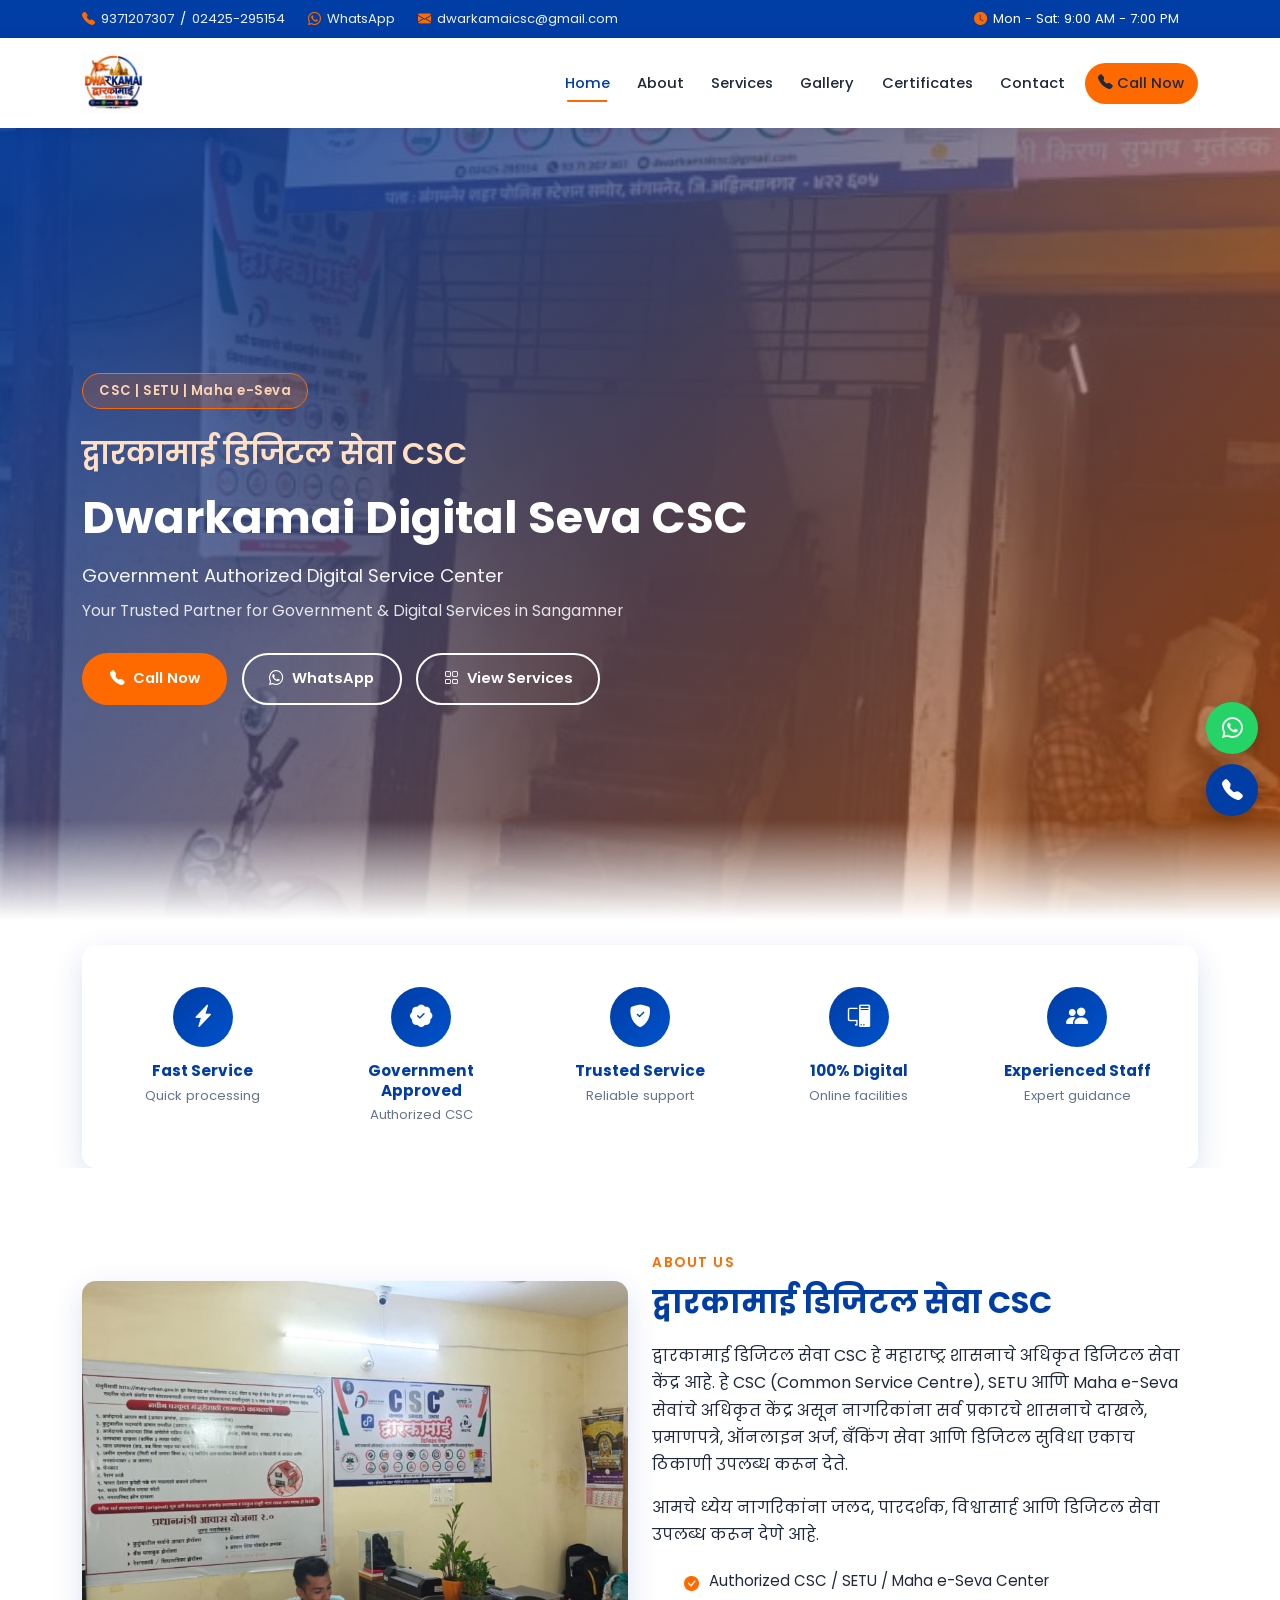
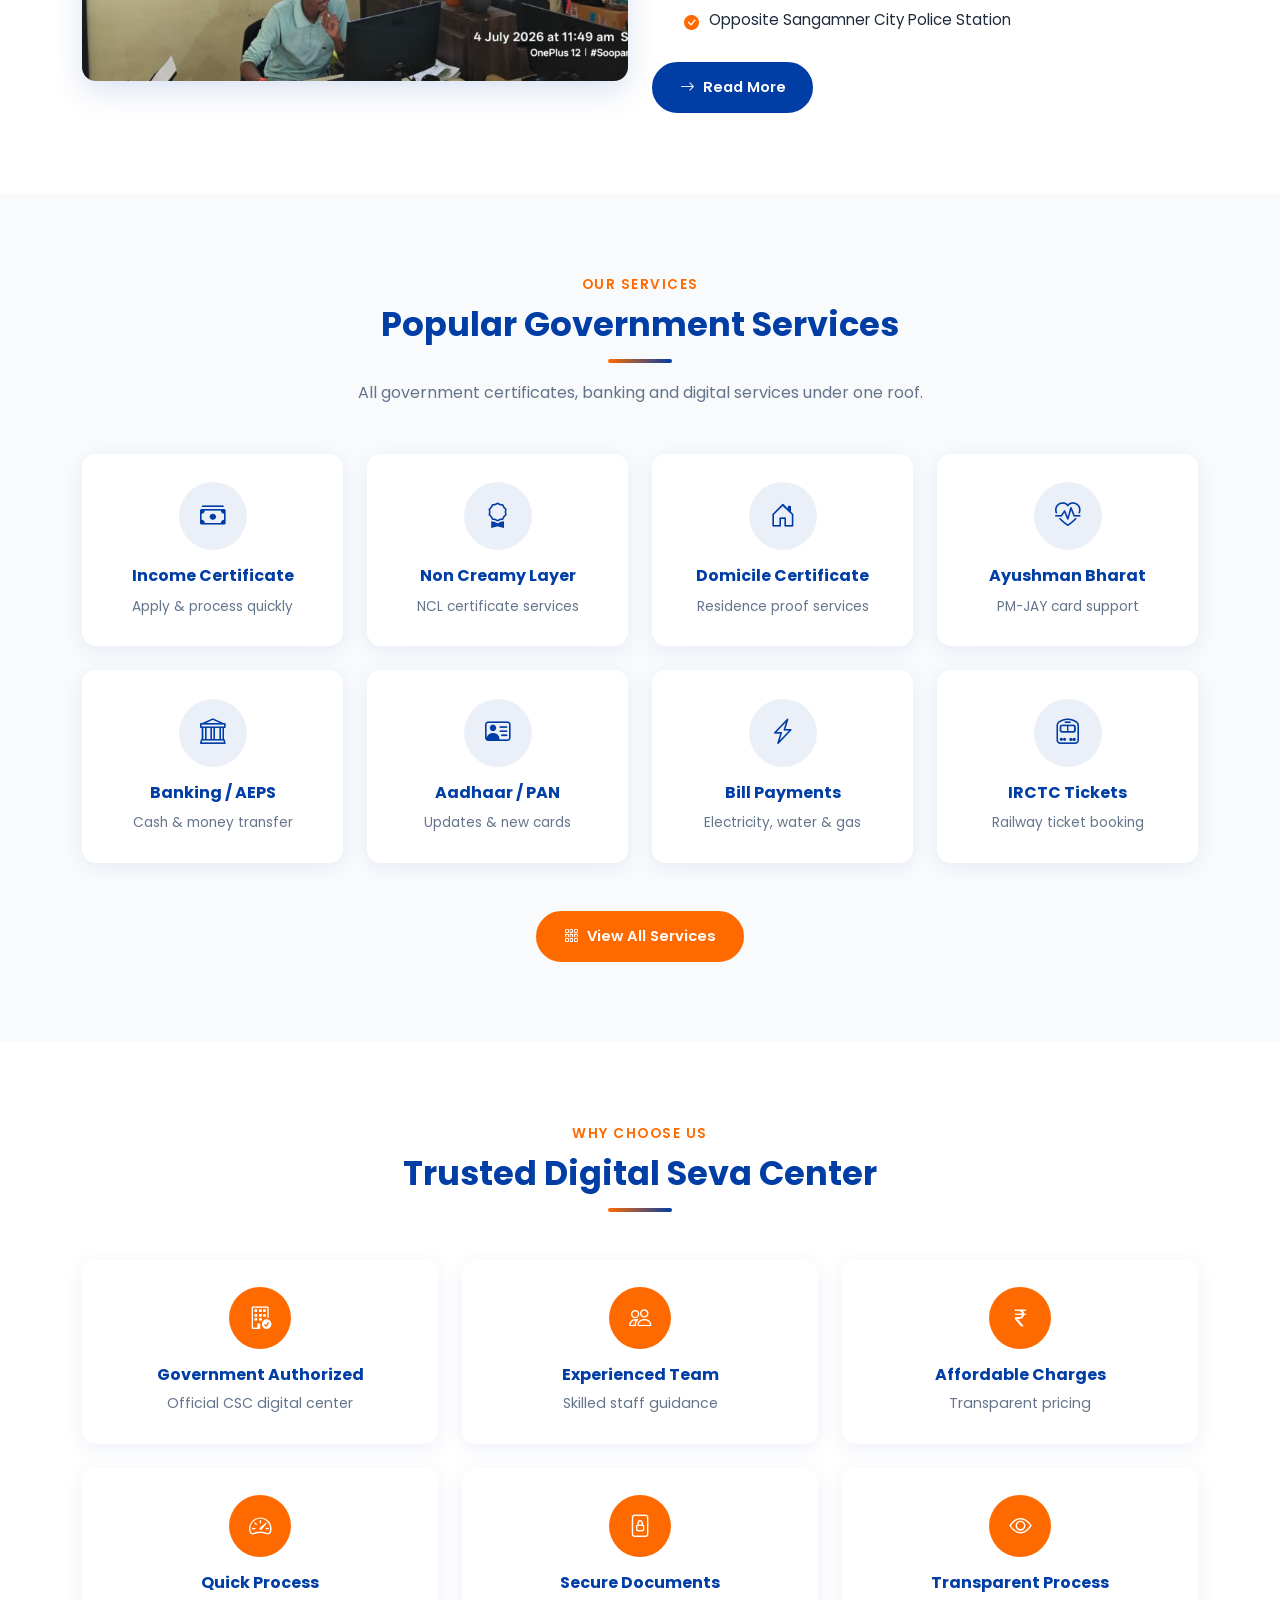
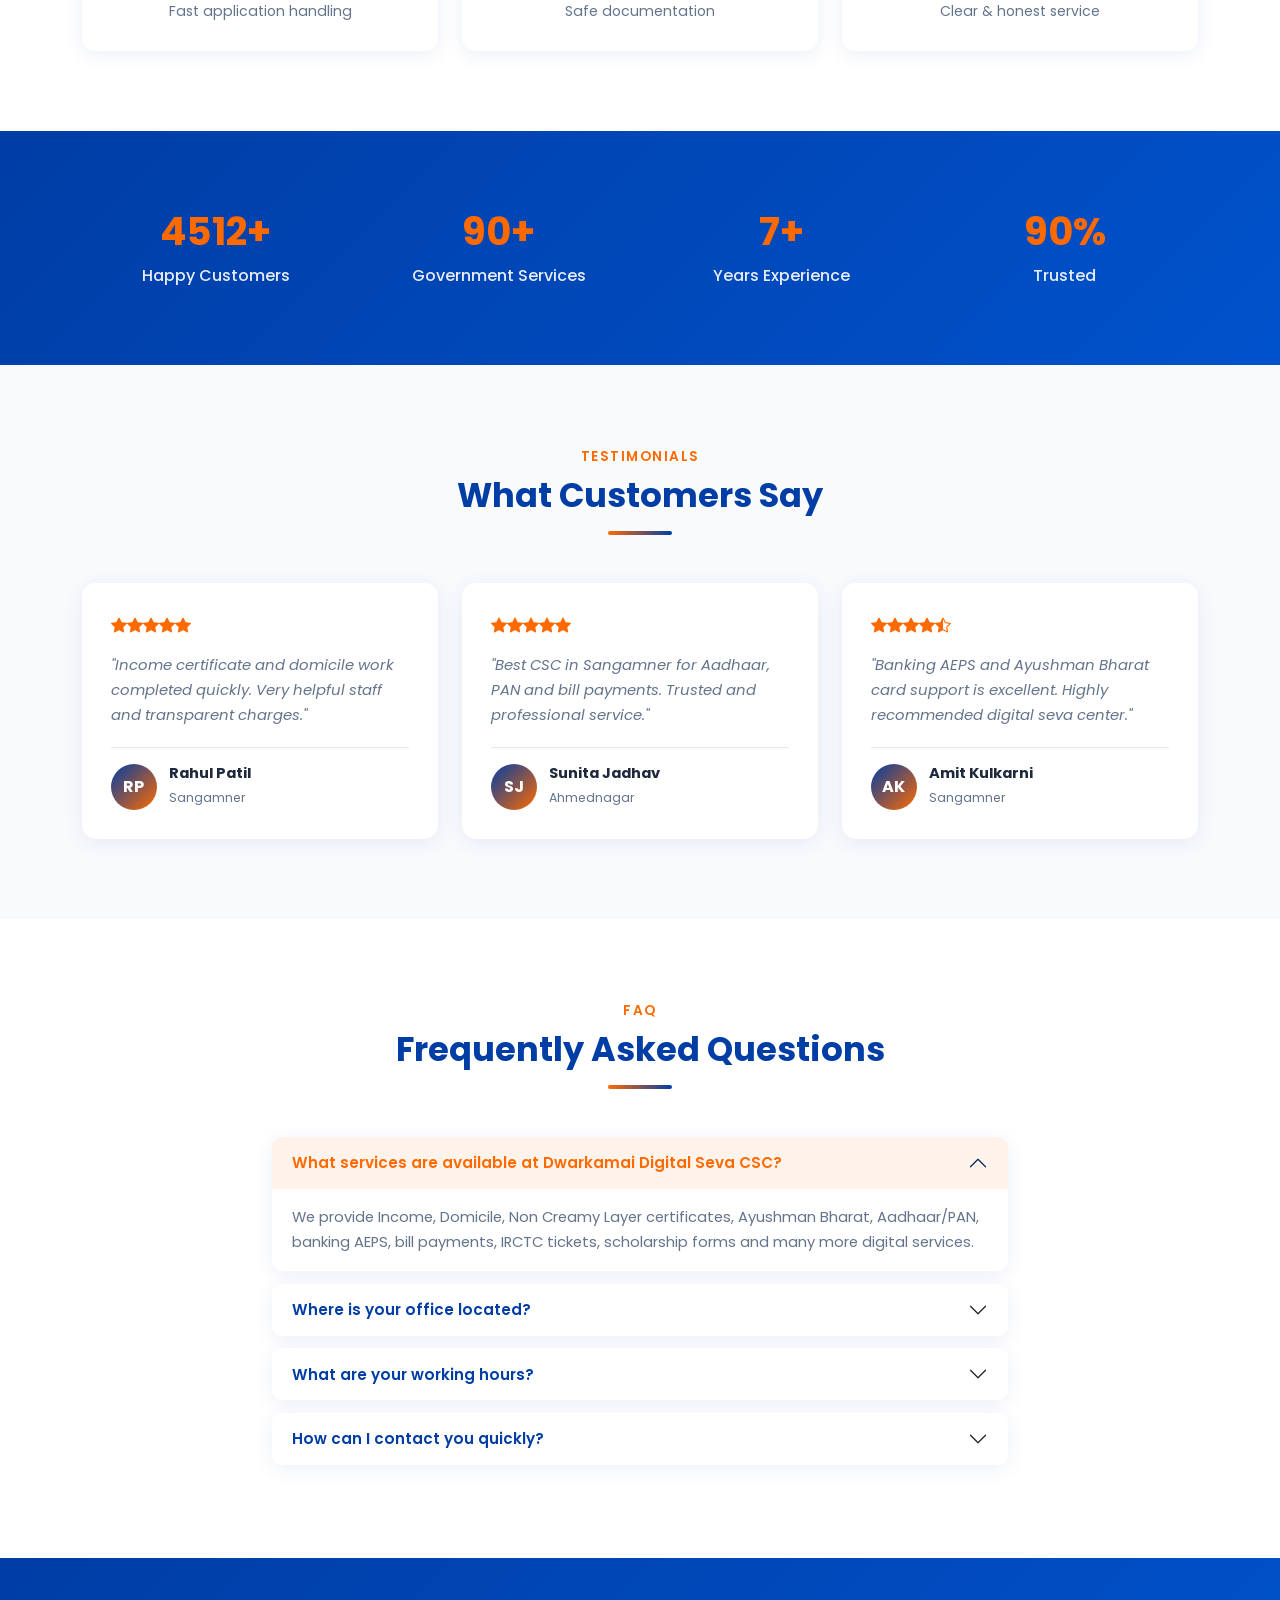
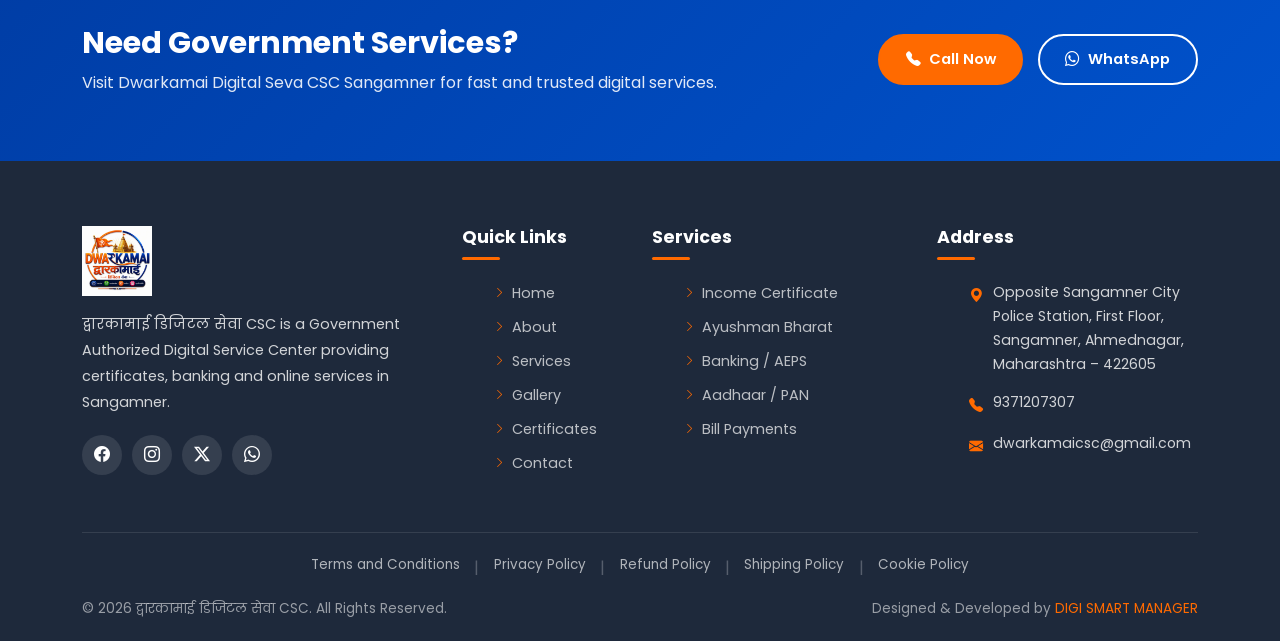
<file: index.html>
﻿<!DOCTYPE html>
<html lang="mr">
<head>
  <meta charset="UTF-8">
  <meta name="viewport" content="width=device-width, initial-scale=1.0">
  <title>द्वारकामाई डिजिटल सेवा CSC | Government Authorized CSC Center Sangamner</title>
  <meta name="description" content="द्वारकामाई डिजिटल सेवा CSC, Sangamner provides Income Certificate, Non Creamy Layer, Domicile Certificate, Ayushman Bharat, Banking Services, AEPS, Money Transfer, Ration Card, Electricity Bill Payment and all Government Digital Services.">
  <meta name="keywords" content="CSC Sangamner, Digital Seva, Common Service Centre, Dwarkamai CSC, Government Services, Income Certificate, Ayushman Bharat, AEPS, Money Transfer, SETU, Maha e Seva">
  <meta name="robots" content="index, follow">
  <link rel="canonical" href="index.html">
  <meta property="og:title" content="द्वारकामाई डिजिटल सेवा CSC | Sangamner">
  <meta property="og:description" content="Government Authorized Digital Service Center in Sangamner for certificates, banking and online services.">
  <meta property="og:type" content="website">
  <meta property="og:image" content="images/logo.png">
  <link rel="icon" type="image/png" href="images/favicon.png">
  <link rel="preconnect" href="https://fonts.googleapis.com">
  <link rel="preconnect" href="https://fonts.gstatic.com" crossorigin>
  <link href="https://fonts.googleapis.com/css2?family=Poppins:wght@300;400;500;600;700&display=swap" rel="stylesheet">
  <link href="https://cdn.jsdelivr.net/npm/bootstrap@5.3.3/dist/css/bootstrap.min.css" rel="stylesheet">
  <link href="https://cdn.jsdelivr.net/npm/bootstrap-icons@1.11.3/font/bootstrap-icons.min.css" rel="stylesheet">
  <link href="https://cdn.jsdelivr.net/npm/aos@2.3.4/dist/aos.css" rel="stylesheet">
  <link rel="stylesheet" href="css/style.css">
  <link rel="stylesheet" href="css/responsive.css">
</head>
<body>

  <div id="page-loader">
    <div class="loader-spinner"></div>
    <p class="loader-text">द्वारकामाई डिजिटल सेवा CSC</p>
  </div>

  <!-- Top Bar -->
  <div class="top-bar">
    <div class="container">
      <div class="row align-items-center">
        <div class="col-lg-9">
          <span class="top-bar-item"><i class="bi bi-telephone-fill"></i> <a href="tel:9371207307">9371207307</a> / <a href="tel:02425295154">02425-295154</a></span>
          <span class="top-bar-item"><i class="bi bi-whatsapp"></i> <a href="https://wa.me/919371207307" target="_blank" rel="noopener">WhatsApp</a></span>
          <span class="top-bar-item"><i class="bi bi-envelope-fill"></i> <a href="mailto:dwarkamaicsc@gmail.com">dwarkamaicsc@gmail.com</a></span>
        </div>
        <div class="col-lg-3 text-lg-end d-none d-lg-block">
          <span class="top-bar-item"><i class="bi bi-clock-fill"></i> Mon - Sat: 9:00 AM - 7:00 PM</span>
        </div>
      </div>
    </div>
  </div>

  <!-- Sticky Header -->
  <header class="main-header">
    <nav class="navbar navbar-expand-lg">
      <div class="container">
        <a class="navbar-brand" href="index.html"><img src="images/logo.png" alt="Dwarkamai Digital Seva CSC Logo"></a>
        <button class="navbar-toggler" type="button" data-bs-toggle="collapse" data-bs-target="#mainNav" aria-controls="mainNav" aria-expanded="false" aria-label="Toggle navigation">
          <span class="navbar-toggler-icon"></span>
        </button>
        <div class="collapse navbar-collapse" id="mainNav">
          <ul class="navbar-nav ms-auto align-items-lg-center">
            <li class="nav-item"><a class="nav-link active" href="index.html">Home</a></li>
            <li class="nav-item"><a class="nav-link" href="about.html">About</a></li>
            <li class="nav-item"><a class="nav-link" href="services.html">Services</a></li>
            <li class="nav-item"><a class="nav-link" href="gallery.html">Gallery</a></li>
            <li class="nav-item"><a class="nav-link" href="certificates.html">Certificates</a></li>
            <li class="nav-item"><a class="nav-link" href="contact.html">Contact</a></li>
            <li class="nav-item"><a class="nav-link btn-nav-cta" href="tel:9371207307"><i class="bi bi-telephone-fill"></i> Call Now</a></li>
          </ul>
        </div>
      </div>
    </nav>
  </header>

  <!-- Hero -->
  <section class="hero-section">
    <div class="container">
      <div class="hero-content" data-aos="fade-up">
        <span class="hero-badge">CSC | SETU | Maha e-Seva</span>
        <p class="hero-marathi">द्वारकामाई डिजिटल सेवा CSC</p>
        <h1>Dwarkamai Digital Seva CSC</h1>
        <p class="hero-tagline">Government Authorized Digital Service Center</p>
        <p class="hero-sub">Your Trusted Partner for Government &amp; Digital Services in Sangamner</p>
        <div class="hero-buttons">
          <a href="tel:9371207307" class="btn-primary-custom"><i class="bi bi-telephone-fill"></i> Call Now</a>
          <a href="https://wa.me/919371207307" class="btn-outline-light-custom" target="_blank" rel="noopener"><i class="bi bi-whatsapp"></i> WhatsApp</a>
          <a href="services.html" class="btn-outline-light-custom"><i class="bi bi-grid"></i> View Services</a>
        </div>
      </div>
    </div>
  </section>

  <!-- Features -->
  <section class="section-padding pb-0">
    <div class="container">
      <div class="features-bar" data-aos="fade-up">
        <div class="row g-3">
          <div class="col-6 col-md"><div class="feature-item"><div class="feature-icon"><i class="bi bi-lightning-charge-fill"></i></div><h5>Fast Service</h5><p>Quick processing</p></div></div>
          <div class="col-6 col-md"><div class="feature-item"><div class="feature-icon"><i class="bi bi-patch-check-fill"></i></div><h5>Government Approved</h5><p>Authorized CSC</p></div></div>
          <div class="col-6 col-md"><div class="feature-item"><div class="feature-icon"><i class="bi bi-shield-fill-check"></i></div><h5>Trusted Service</h5><p>Reliable support</p></div></div>
          <div class="col-6 col-md"><div class="feature-item"><div class="feature-icon"><i class="bi bi-pc-display"></i></div><h5>100% Digital</h5><p>Online facilities</p></div></div>
          <div class="col-6 col-md"><div class="feature-item"><div class="feature-icon"><i class="bi bi-people-fill"></i></div><h5>Experienced Staff</h5><p>Expert guidance</p></div></div>
        </div>
      </div>
    </div>
  </section>

  <!-- About Preview -->
  <section class="section-padding">
    <div class="container">
      <div class="row align-items-center g-4">
        <div class="col-lg-6" data-aos="fade-right">
          <div class="about-img-wrap">
            <img src="images/about.jpg" alt="Dwarkamai Digital Seva CSC Office" loading="lazy">
          </div>
        </div>
        <div class="col-lg-6" data-aos="fade-left">
          <div class="about-content">
            <span class="subtitle">About Us</span>
            <h2>द्वारकामाई डिजिटल सेवा CSC</h2>
            <p>द्वारकामाई डिजिटल सेवा CSC हे महाराष्ट्र शासनाचे अधिकृत डिजिटल सेवा केंद्र आहे. हे CSC (Common Service Centre), SETU आणि Maha e-Seva सेवांचे अधिकृत केंद्र असून नागरिकांना सर्व प्रकारचे शासनाचे दाखले, प्रमाणपत्रे, ऑनलाइन अर्ज, बँकिंग सेवा आणि डिजिटल सुविधा एकाच ठिकाणी उपलब्ध करून देते.</p>
            <p>आमचे ध्येय नागरिकांना जलद, पारदर्शक, विश्वासार्ह आणि डिजिटल सेवा उपलब्ध करून देणे आहे.</p>
            <ul class="about-list">
              <!-- <li><i class="bi bi-check-circle-fill"></i> Owner: Mr. Wakchaure Sopan D.</li> -->
              <li><i class="bi bi-check-circle-fill"></i> Authorized CSC / SETU / Maha e-Seva Center</li>
              <li><i class="bi bi-check-circle-fill"></i> Opposite Sangamner City Police Station</li>
            </ul>
            <a href="about.html" class="btn-secondary-custom"><i class="bi bi-arrow-right"></i> Read More</a>
          </div>
        </div>
      </div>
    </div>
  </section>

  <!-- Services Preview -->
  <section class="section-padding section-bg">
    <div class="container">
      <div class="section-title" data-aos="fade-up">
        <span class="subtitle">Our Services</span>
        <h2>Popular Government Services</h2>
        <div class="divider"></div>
        <p>All government certificates, banking and digital services under one roof.</p>
      </div>
      <div class="row g-4">
        <div class="col-6 col-md-4 col-lg-3" data-aos="fade-up"><div class="service-card"><div class="service-card-icon"><i class="bi bi-cash-stack"></i></div><h4>Income Certificate</h4><p>Apply &amp; process quickly</p></div></div>
        <div class="col-6 col-md-4 col-lg-3" data-aos="fade-up"><div class="service-card"><div class="service-card-icon"><i class="bi bi-award"></i></div><h4>Non Creamy Layer</h4><p>NCL certificate services</p></div></div>
        <div class="col-6 col-md-4 col-lg-3" data-aos="fade-up"><div class="service-card"><div class="service-card-icon"><i class="bi bi-house-door"></i></div><h4>Domicile Certificate</h4><p>Residence proof services</p></div></div>
        <div class="col-6 col-md-4 col-lg-3" data-aos="fade-up"><div class="service-card"><div class="service-card-icon"><i class="bi bi-heart-pulse"></i></div><h4>Ayushman Bharat</h4><p>PM-JAY card support</p></div></div>
        <div class="col-6 col-md-4 col-lg-3" data-aos="fade-up"><div class="service-card"><div class="service-card-icon"><i class="bi bi-bank"></i></div><h4>Banking / AEPS</h4><p>Cash &amp; money transfer</p></div></div>
        <div class="col-6 col-md-4 col-lg-3" data-aos="fade-up"><div class="service-card"><div class="service-card-icon"><i class="bi bi-person-vcard"></i></div><h4>Aadhaar / PAN</h4><p>Updates &amp; new cards</p></div></div>
        <div class="col-6 col-md-4 col-lg-3" data-aos="fade-up"><div class="service-card"><div class="service-card-icon"><i class="bi bi-lightning-charge"></i></div><h4>Bill Payments</h4><p>Electricity, water &amp; gas</p></div></div>
        <div class="col-6 col-md-4 col-lg-3" data-aos="fade-up"><div class="service-card"><div class="service-card-icon"><i class="bi bi-train-front"></i></div><h4>IRCTC Tickets</h4><p>Railway ticket booking</p></div></div>
      </div>
      <div class="text-center mt-5" data-aos="fade-up">
        <a href="services.html" class="btn-primary-custom"><i class="bi bi-grid-3x3-gap"></i> View All Services</a>
      </div>
    </div>
  </section>

  <!-- Why Choose Us -->
  <section class="section-padding">
    <div class="container">
      <div class="section-title" data-aos="fade-up">
        <span class="subtitle">Why Choose Us</span>
        <h2>Trusted Digital Seva Center</h2>
        <div class="divider"></div>
      </div>
      <div class="row g-4">
        <div class="col-6 col-md-4" data-aos="fade-up"><div class="why-card"><div class="icon-wrap"><i class="bi bi-building-check"></i></div><h5>Government Authorized</h5><p>Official CSC digital center</p></div></div>
        <div class="col-6 col-md-4" data-aos="fade-up"><div class="why-card"><div class="icon-wrap"><i class="bi bi-people"></i></div><h5>Experienced Team</h5><p>Skilled staff guidance</p></div></div>
        <div class="col-6 col-md-4" data-aos="fade-up"><div class="why-card"><div class="icon-wrap"><i class="bi bi-currency-rupee"></i></div><h5>Affordable Charges</h5><p>Transparent pricing</p></div></div>
        <div class="col-6 col-md-4" data-aos="fade-up"><div class="why-card"><div class="icon-wrap"><i class="bi bi-speedometer2"></i></div><h5>Quick Process</h5><p>Fast application handling</p></div></div>
        <div class="col-6 col-md-4" data-aos="fade-up"><div class="why-card"><div class="icon-wrap"><i class="bi bi-file-lock"></i></div><h5>Secure Documents</h5><p>Safe documentation</p></div></div>
        <div class="col-6 col-md-4" data-aos="fade-up"><div class="why-card"><div class="icon-wrap"><i class="bi bi-eye"></i></div><h5>Transparent Process</h5><p>Clear &amp; honest service</p></div></div>
      </div>
    </div>
  </section>

  <!-- Statistics -->
  <section class="stats-section">
    <div class="container">
      <div class="row g-3">
        <div class="col-6 col-md-3" data-aos="fade-up"><div class="stat-item"><h3 data-count="5000" data-suffix="+">0+</h3><p>Happy Customers</p></div></div>
        <div class="col-6 col-md-3" data-aos="fade-up"><div class="stat-item"><h3 data-count="100" data-suffix="+">0+</h3><p>Government Services</p></div></div>
        <div class="col-6 col-md-3" data-aos="fade-up"><div class="stat-item"><h3 data-count="8" data-suffix="+">0+</h3><p>Years Experience</p></div></div>
        <div class="col-6 col-md-3" data-aos="fade-up"><div class="stat-item"><h3 data-count="100" data-suffix="%">0%</h3><p>Trusted</p></div></div>
      </div>
    </div>
  </section>

  <!-- Testimonials -->
  <section class="section-padding section-bg">
    <div class="container">
      <div class="section-title" data-aos="fade-up">
        <span class="subtitle">Testimonials</span>
        <h2>What Customers Say</h2>
        <div class="divider"></div>
      </div>
      <div class="row g-4">
        <div class="col-md-4" data-aos="fade-up">
          <div class="testimonial-card">
            <div class="stars"><i class="bi bi-star-fill"></i><i class="bi bi-star-fill"></i><i class="bi bi-star-fill"></i><i class="bi bi-star-fill"></i><i class="bi bi-star-fill"></i></div>
            <p>"Income certificate and domicile work completed quickly. Very helpful staff and transparent charges."</p>
            <div class="testimonial-author"><div class="avatar">RP</div><div><h6>Rahul Patil</h6><span>Sangamner</span></div></div>
          </div>
        </div>
        <div class="col-md-4" data-aos="fade-up">
          <div class="testimonial-card">
            <div class="stars"><i class="bi bi-star-fill"></i><i class="bi bi-star-fill"></i><i class="bi bi-star-fill"></i><i class="bi bi-star-fill"></i><i class="bi bi-star-fill"></i></div>
            <p>"Best CSC in Sangamner for Aadhaar, PAN and bill payments. Trusted and professional service."</p>
            <div class="testimonial-author"><div class="avatar">SJ</div><div><h6>Sunita Jadhav</h6><span>Ahmednagar</span></div></div>
          </div>
        </div>
        <div class="col-md-4" data-aos="fade-up">
          <div class="testimonial-card">
            <div class="stars"><i class="bi bi-star-fill"></i><i class="bi bi-star-fill"></i><i class="bi bi-star-fill"></i><i class="bi bi-star-fill"></i><i class="bi bi-star-half"></i></div>
            <p>"Banking AEPS and Ayushman Bharat card support is excellent. Highly recommended digital seva center."</p>
            <div class="testimonial-author"><div class="avatar">AK</div><div><h6>Amit Kulkarni</h6><span>Sangamner</span></div></div>
          </div>
        </div>
      </div>
    </div>
  </section>

  <!-- FAQ -->
  <section class="section-padding">
    <div class="container">
      <div class="section-title" data-aos="fade-up">
        <span class="subtitle">FAQ</span>
        <h2>Frequently Asked Questions</h2>
        <div class="divider"></div>
      </div>
      <div class="row justify-content-center">
        <div class="col-lg-8" data-aos="fade-up">
          <div class="accordion" id="faqAccordion">
            <div class="accordion-item">
              <h2 class="accordion-header"><button class="accordion-button" type="button" data-bs-toggle="collapse" data-bs-target="#faq1">What services are available at Dwarkamai Digital Seva CSC?</button></h2>
              <div id="faq1" class="accordion-collapse collapse show" data-bs-parent="#faqAccordion"><div class="accordion-body">We provide Income, Domicile, Non Creamy Layer certificates, Ayushman Bharat, Aadhaar/PAN, banking AEPS, bill payments, IRCTC tickets, scholarship forms and many more digital services.</div></div>
            </div>
            <div class="accordion-item">
              <h2 class="accordion-header"><button class="accordion-button collapsed" type="button" data-bs-toggle="collapse" data-bs-target="#faq2">Where is your office located?</button></h2>
              <div id="faq2" class="accordion-collapse collapse" data-bs-parent="#faqAccordion"><div class="accordion-body">Opposite Sangamner City Police Station, First Floor, Sangamner, Ahmednagar, Maharashtra – 422605.</div></div>
            </div>
            <div class="accordion-item">
              <h2 class="accordion-header"><button class="accordion-button collapsed" type="button" data-bs-toggle="collapse" data-bs-target="#faq3">What are your working hours?</button></h2>
              <div id="faq3" class="accordion-collapse collapse" data-bs-parent="#faqAccordion"><div class="accordion-body">Monday to Saturday: 9:00 AM to 7:00 PM. Sunday and public holidays: Closed.</div></div>
            </div>
            <div class="accordion-item">
              <h2 class="accordion-header"><button class="accordion-button collapsed" type="button" data-bs-toggle="collapse" data-bs-target="#faq4">How can I contact you quickly?</button></h2>
              <div id="faq4" class="accordion-collapse collapse" data-bs-parent="#faqAccordion"><div class="accordion-body">Call 9371207307 / 9325079079 or WhatsApp 9371207307. Email: dwarkamaicsc@gmail.com</div></div>
            </div>
          </div>
        </div>
      </div>
    </div>
  </section>

  <!-- CTA -->
  <section class="cta-section">
    <div class="container">
      <div class="row align-items-center">
        <div class="col-lg-7" data-aos="fade-right">
          <h2>Need Government Services?</h2>
          <p>Visit Dwarkamai Digital Seva CSC Sangamner for fast and trusted digital services.</p>
        </div>
        <div class="col-lg-5" data-aos="fade-left">
          <div class="cta-buttons">
            <a href="tel:9371207307" class="btn-primary-custom"><i class="bi bi-telephone-fill"></i> Call Now</a>
            <a href="https://wa.me/919371207307" class="btn-outline-light-custom" target="_blank" rel="noopener"><i class="bi bi-whatsapp"></i> WhatsApp</a>
          </div>
        </div>
      </div>
    </div>
  </section>

  <!-- Footer -->
  <footer class="main-footer">
    <div class="container">
      <div class="row g-4">
        <div class="col-lg-4 col-md-6 footer-about">
          <img src="images/logo.png" alt="Dwarkamai Digital Seva CSC">
          <p>द्वारकामाई डिजिटल सेवा CSC is a Government Authorized Digital Service Center providing certificates, banking and online services in Sangamner.</p>
          <div class="footer-social">
            <a href="https://www.facebook.com/share/18xAx7LaXJ/" target="_blank" rel="noopener" aria-label="Facebook"><i class="bi bi-facebook"></i></a>
            <a href="https://www.instagram.com/dwarkamaidigitalseva" target="_blank" rel="noopener" aria-label="Instagram"><i class="bi bi-instagram"></i></a>
            <a href="https://x.com/Dwarkamaicsc" target="_blank" rel="noopener" aria-label="Twitter"><i class="bi bi-twitter-x"></i></a>
            <a href="https://wa.me/919371207307" target="_blank" rel="noopener" aria-label="WhatsApp"><i class="bi bi-whatsapp"></i></a>
          </div>
        </div>
        <div class="col-lg-2 col-md-6 footer-widget">
          <h5 class="footer-title">Quick Links</h5>
          <ul class="footer-links">
            <li><a href="index.html"><i class="bi bi-chevron-right"></i> Home</a></li>
            <li><a href="about.html"><i class="bi bi-chevron-right"></i> About</a></li>
            <li><a href="services.html"><i class="bi bi-chevron-right"></i> Services</a></li>
            <li><a href="gallery.html"><i class="bi bi-chevron-right"></i> Gallery</a></li>
            <li><a href="certificates.html"><i class="bi bi-chevron-right"></i> Certificates</a></li>
            <li><a href="contact.html"><i class="bi bi-chevron-right"></i> Contact</a></li>
          </ul>
        </div>
        <div class="col-lg-3 col-md-6 footer-widget">
          <h5 class="footer-title">Services</h5>
          <ul class="footer-links">
            <li><a href="services.html"><i class="bi bi-chevron-right"></i> Income Certificate</a></li>
            <li><a href="services.html"><i class="bi bi-chevron-right"></i> Ayushman Bharat</a></li>
            <li><a href="services.html"><i class="bi bi-chevron-right"></i> Banking / AEPS</a></li>
            <li><a href="services.html"><i class="bi bi-chevron-right"></i> Aadhaar / PAN</a></li>
            <li><a href="services.html"><i class="bi bi-chevron-right"></i> Bill Payments</a></li>
          </ul>
        </div>
        <div class="col-lg-3 col-md-6 footer-widget">
          <h5 class="footer-title">Address</h5>
          <ul class="footer-contact">
            <li><i class="bi bi-geo-alt-fill"></i><span>Opposite Sangamner City Police Station, First Floor, Sangamner, Ahmednagar, Maharashtra – 422605</span></li>
            <li><i class="bi bi-telephone-fill"></i><span><a href="tel:9371207307">9371207307</a></span></li>
            <li><i class="bi bi-envelope-fill"></i><span><a href="mailto:dwarkamaicsc@gmail.com">dwarkamaicsc@gmail.com</a></span></li>
          </ul>
          
        </div>
      </div>
      <div class="footer-bottom">
        <div class="footer-policies">
          <a href="terms-and-conditions.html">Terms and Conditions</a><span class="sep">|</span>
          <a href="privacy-policy.html">Privacy Policy</a><span class="sep">|</span>
          <a href="refund-policy.html">Refund Policy</a><span class="sep">|</span>
          <a href="shipping-policy.html">Shipping Policy</a><span class="sep">|</span>
          <a href="cookie-policy.html">Cookie Policy</a>
        </div>
        <div class="row align-items-center">
          <div class="col-md-6 text-center text-md-start"><p>&copy; 2026 द्वारकामाई डिजिटल सेवा CSC. All Rights Reserved.</p></div>
          <div class="col-md-6 text-center text-md-end"><p>Designed &amp; Developed by <a href="#" rel="noopener">DIGI SMART MANAGER</a></p></div>
        </div>
      </div>
    </div>
  </footer>

  <div class="floating-buttons">
    <a href="https://wa.me/919371207307" class="floating-btn whatsapp" target="_blank" rel="noopener" aria-label="WhatsApp"><i class="bi bi-whatsapp"></i></a>
    <a href="tel:9371207307" class="floating-btn call" aria-label="Call"><i class="bi bi-telephone-fill"></i></a>
    <button class="floating-btn scroll-top" id="scrollToTop" aria-label="Scroll to top"><i class="bi bi-arrow-up"></i></button>
  </div>

  <script src="https://cdn.jsdelivr.net/npm/bootstrap@5.3.3/dist/js/bootstrap.bundle.min.js"></script>
  <script src="https://cdn.jsdelivr.net/npm/aos@2.3.4/dist/aos.js"></script>
  <script src="js/script.js"></script>
</body>
</html>
</file>
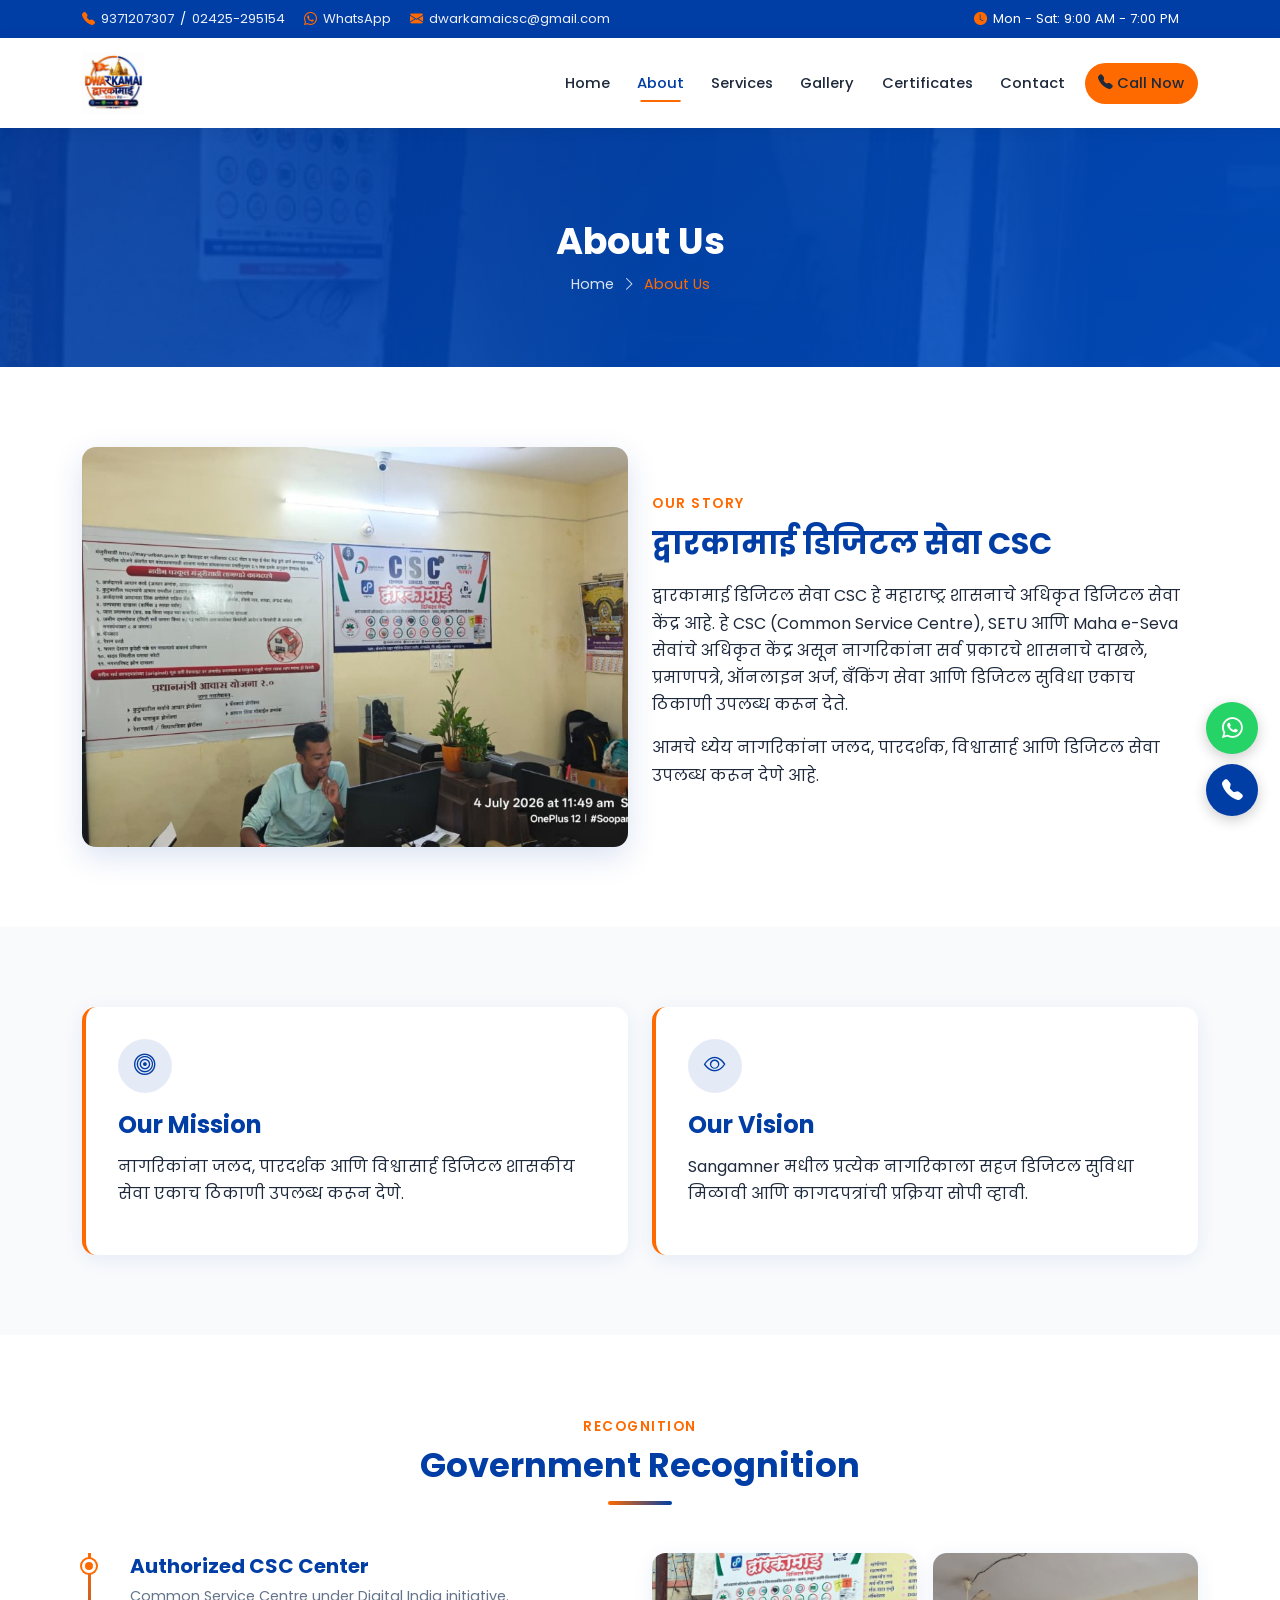
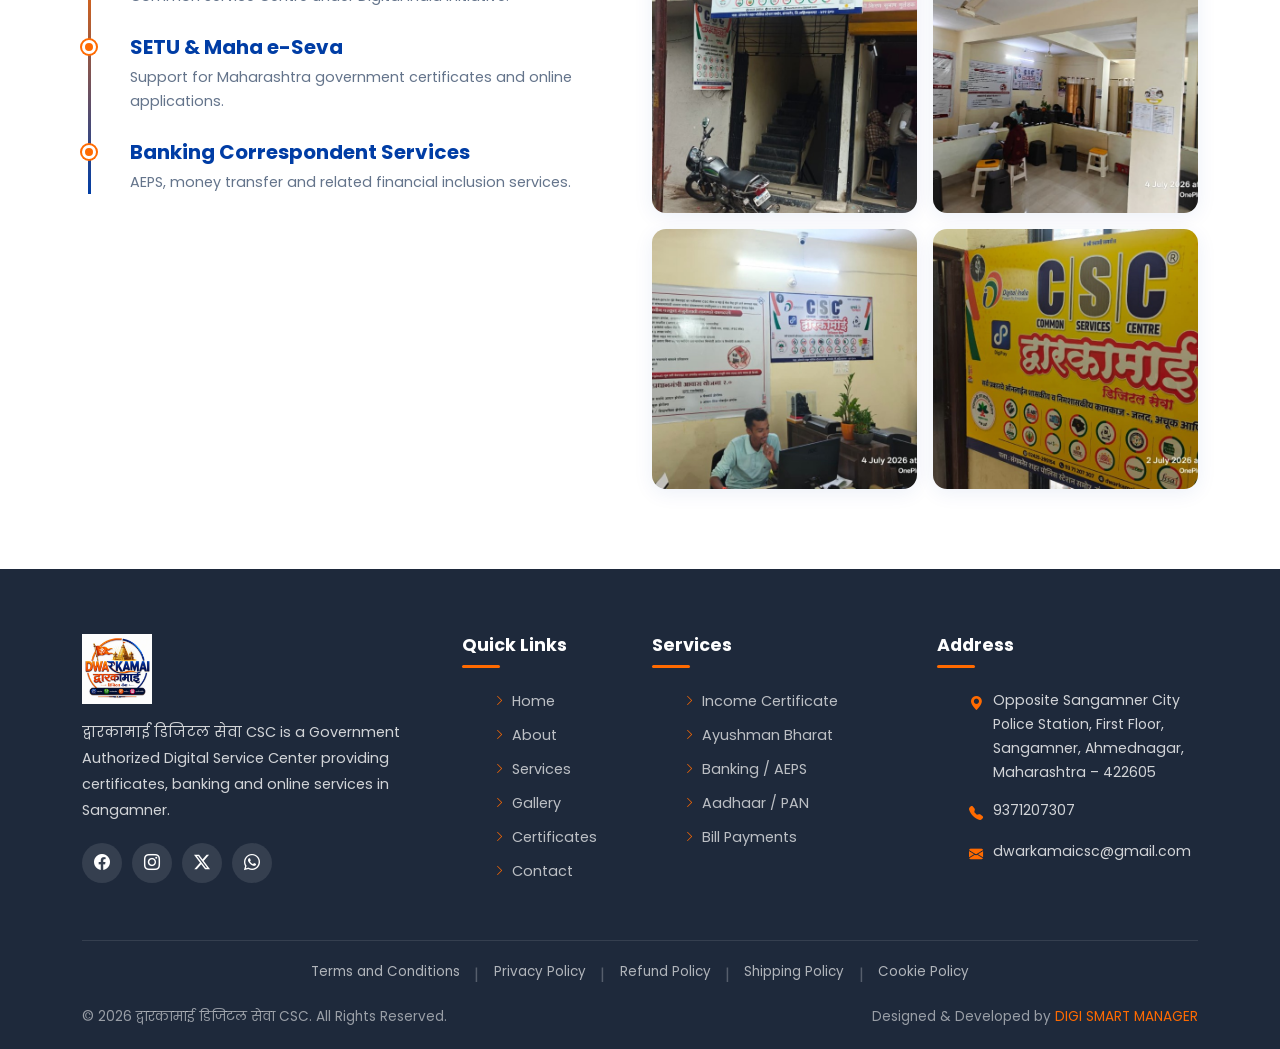
<file: about.html>
﻿<!DOCTYPE html>
<html lang="mr">
<head>
  <meta charset="UTF-8">
  <meta name="viewport" content="width=device-width, initial-scale=1.0">
  <title>About Us | द्वारकामाई डिजिटल सेवा CSC Sangamner</title>
  <meta name="description" content="About Dwarkamai Digital Seva CSC - Government Authorized Digital Service Center in Sangamner.">
  <meta name="robots" content="index, follow">
  <link rel="canonical" href="about.html">
  <meta property="og:title" content="About Us | द्वारकामाई डिजिटल सेवा CSC Sangamner">
  <meta property="og:description" content="About Dwarkamai Digital Seva CSC - Government Authorized Digital Service Center in Sangamner.">
  <meta property="og:image" content="images/logo.png">
  <link rel="icon" type="image/png" href="images/favicon.png">
  <link rel="preconnect" href="https://fonts.googleapis.com">
  <link rel="preconnect" href="https://fonts.gstatic.com" crossorigin>
  <link href="https://fonts.googleapis.com/css2?family=Poppins:wght@300;400;500;600;700&display=swap" rel="stylesheet">
  <link href="https://cdn.jsdelivr.net/npm/bootstrap@5.3.3/dist/css/bootstrap.min.css" rel="stylesheet">
  <link href="https://cdn.jsdelivr.net/npm/bootstrap-icons@1.11.3/font/bootstrap-icons.min.css" rel="stylesheet">
  <link href="https://cdn.jsdelivr.net/npm/aos@2.3.4/dist/aos.css" rel="stylesheet">
  <link rel="stylesheet" href="css/style.css">
  <link rel="stylesheet" href="css/responsive.css">
</head>
<body>
  <div id="page-loader"><div class="loader-spinner"></div><p class="loader-text">द्वारकामाई डिजिटल सेवा CSC</p></div>
  <div class="top-bar"><div class="container"><div class="row align-items-center"><div class="col-lg-9"><span class="top-bar-item"><i class="bi bi-telephone-fill"></i> <a href="tel:9371207307">9371207307</a> / <a href="tel:02425295154">02425-295154</a></span><span class="top-bar-item"><i class="bi bi-whatsapp"></i> <a href="https://wa.me/919371207307" target="_blank" rel="noopener">WhatsApp</a></span><span class="top-bar-item"><i class="bi bi-envelope-fill"></i> <a href="mailto:dwarkamaicsc@gmail.com">dwarkamaicsc@gmail.com</a></span></div><div class="col-lg-3 text-lg-end d-none d-lg-block"><span class="top-bar-item"><i class="bi bi-clock-fill"></i> Mon - Sat: 9:00 AM - 7:00 PM</span></div></div></div></div>
  <header class="main-header"><nav class="navbar navbar-expand-lg"><div class="container"><a class="navbar-brand" href="index.html"><img src="images/logo.png" alt="Dwarkamai Digital Seva CSC Logo"></a><button class="navbar-toggler" type="button" data-bs-toggle="collapse" data-bs-target="#mainNav" aria-controls="mainNav" aria-expanded="false" aria-label="Toggle navigation"><span class="navbar-toggler-icon"></span></button><div class="collapse navbar-collapse" id="mainNav"><ul class="navbar-nav ms-auto align-items-lg-center"><li class="nav-item"><a class="nav-link" href="index.html">Home</a></li><li class="nav-item"><a class="nav-link active" href="about.html">About</a></li><li class="nav-item"><a class="nav-link" href="services.html">Services</a></li><li class="nav-item"><a class="nav-link" href="gallery.html">Gallery</a></li><li class="nav-item"><a class="nav-link" href="certificates.html">Certificates</a></li><li class="nav-item"><a class="nav-link" href="contact.html">Contact</a></li><li class="nav-item"><a class="nav-link btn-nav-cta" href="tel:9371207307"><i class="bi bi-telephone-fill"></i> Call Now</a></li></ul></div></div></nav></header>
  <section class="page-banner"><div class="container text-center"><h1 data-aos="fade-up">About Us</h1><nav class="breadcrumb-custom justify-content-center" data-aos="fade-up" aria-label="Breadcrumb"><a href="index.html">Home</a><i class="bi bi-chevron-right"></i><span class="active">About Us</span></nav></div></section>
<section class="section-padding"><div class="container"><div class="row align-items-center g-4"><div class="col-lg-6" data-aos="fade-right"><div class="about-img-wrap"><img src="images/about.jpg" alt="Office" loading="lazy"></div></div><div class="col-lg-6" data-aos="fade-left"><div class="about-content"><span class="subtitle">Our Story</span><h2>द्वारकामाई डिजिटल सेवा CSC</h2><p>द्वारकामाई डिजिटल सेवा CSC हे महाराष्ट्र शासनाचे अधिकृत डिजिटल सेवा केंद्र आहे. हे CSC (Common Service Centre), SETU आणि Maha e-Seva सेवांचे अधिकृत केंद्र असून नागरिकांना सर्व प्रकारचे शासनाचे दाखले, प्रमाणपत्रे, ऑनलाइन अर्ज, बँकिंग सेवा आणि डिजिटल सुविधा एकाच ठिकाणी उपलब्ध करून देते.</p><p>आमचे ध्येय नागरिकांना जलद, पारदर्शक, विश्वासार्ह आणि डिजिटल सेवा उपलब्ध करून देणे आहे.</p></div></div></div></div></section>
<section class="section-padding section-bg"><div class="container"><div class="row g-4"><div class="col-md-6" data-aos="fade-up"><div class="mv-card"><div class="icon"><i class="bi bi-bullseye"></i></div><h4>Our Mission</h4><p>नागरिकांना जलद, पारदर्शक आणि विश्वासार्ह डिजिटल शासकीय सेवा एकाच ठिकाणी उपलब्ध करून देणे.</p></div></div><div class="col-md-6" data-aos="fade-up"><div class="mv-card"><div class="icon"><i class="bi bi-eye"></i></div><h4>Our Vision</h4><p>Sangamner मधील प्रत्येक नागरिकाला सहज डिजिटल सुविधा मिळावी आणि कागदपत्रांची प्रक्रिया सोपी व्हावी.</p></div></div></div></div></section>
<section class="section-padding"><div class="container"><div class="section-title" data-aos="fade-up"><span class="subtitle">Recognition</span><h2>Government Recognition</h2><div class="divider"></div></div><div class="row g-4"><div class="col-md-6" data-aos="fade-up"><div class="timeline"><div class="timeline-item"><h5>Authorized CSC Center</h5><p>Common Service Centre under Digital India initiative.</p></div><div class="timeline-item"><h5>SETU &amp; Maha e-Seva</h5><p>Support for Maharashtra government certificates and online applications.</p></div><div class="timeline-item"><h5>Banking Correspondent Services</h5><p>AEPS, money transfer and related financial inclusion services.</p></div></div></div><div class="col-md-6" data-aos="fade-up"><div class="row g-3"><div class="col-6"><div class="office-photo"><img src="images/office1.jpg" alt="Exterior" loading="lazy"></div></div><div class="col-6"><div class="office-photo"><img src="images/office2.jpg" alt="Interior" loading="lazy"></div></div><div class="col-6"><div class="office-photo"><img src="images/office3.jpg" alt="Staff" loading="lazy"></div></div><div class="col-6"><div class="office-photo"><img src="images/office4.jpg" alt="Banner" loading="lazy"></div></div></div></div></div></div></section>
  <footer class="main-footer"><div class="container"><div class="row g-4"><div class="col-lg-4 col-md-6 footer-about"><img src="images/logo.png" alt="Dwarkamai Digital Seva CSC"><p>द्वारकामाई डिजिटल सेवा CSC is a Government Authorized Digital Service Center providing certificates, banking and online services in Sangamner.</p><div class="footer-social"><a href="https://www.facebook.com/share/18xAx7LaXJ/" target="_blank" rel="noopener" aria-label="Facebook"><i class="bi bi-facebook"></i></a><a href="https://www.instagram.com/dwarkamaidigitalseva" target="_blank" rel="noopener" aria-label="Instagram"><i class="bi bi-instagram"></i></a><a href="https://x.com/Dwarkamaicsc" target="_blank" rel="noopener" aria-label="Twitter"><i class="bi bi-twitter-x"></i></a><a href="https://wa.me/919371207307" target="_blank" rel="noopener" aria-label="WhatsApp"><i class="bi bi-whatsapp"></i></a></div></div><div class="col-lg-2 col-md-6 footer-widget"><h5 class="footer-title">Quick Links</h5><ul class="footer-links"><li><a href="index.html"><i class="bi bi-chevron-right"></i> Home</a></li><li><a href="about.html"><i class="bi bi-chevron-right"></i> About</a></li><li><a href="services.html"><i class="bi bi-chevron-right"></i> Services</a></li><li><a href="gallery.html"><i class="bi bi-chevron-right"></i> Gallery</a></li><li><a href="certificates.html"><i class="bi bi-chevron-right"></i> Certificates</a></li><li><a href="contact.html"><i class="bi bi-chevron-right"></i> Contact</a></li></ul></div><div class="col-lg-3 col-md-6 footer-widget"><h5 class="footer-title">Services</h5><ul class="footer-links"><li><a href="services.html"><i class="bi bi-chevron-right"></i> Income Certificate</a></li><li><a href="services.html"><i class="bi bi-chevron-right"></i> Ayushman Bharat</a></li><li><a href="services.html"><i class="bi bi-chevron-right"></i> Banking / AEPS</a></li><li><a href="services.html"><i class="bi bi-chevron-right"></i> Aadhaar / PAN</a></li><li><a href="services.html"><i class="bi bi-chevron-right"></i> Bill Payments</a></li></ul></div><div class="col-lg-3 col-md-6 footer-widget"><h5 class="footer-title">Address</h5><ul class="footer-contact"><li><i class="bi bi-geo-alt-fill"></i><span>Opposite Sangamner City Police Station, First Floor, Sangamner, Ahmednagar, Maharashtra – 422605</span></li><li><i class="bi bi-telephone-fill"></i><span><a href="tel:9371207307">9371207307</a></span></li><li><i class="bi bi-envelope-fill"></i><span><a href="mailto:dwarkamaicsc@gmail.com">dwarkamaicsc@gmail.com</a></span></li></ul></div></div><div class="footer-bottom"><div class="footer-policies"><a href="terms-and-conditions.html">Terms and Conditions</a><span class="sep">|</span><a href="privacy-policy.html">Privacy Policy</a><span class="sep">|</span><a href="refund-policy.html">Refund Policy</a><span class="sep">|</span><a href="shipping-policy.html">Shipping Policy</a><span class="sep">|</span><a href="cookie-policy.html">Cookie Policy</a></div><div class="row align-items-center"><div class="col-md-6 text-center text-md-start"><p>&copy; 2026 द्वारकामाई डिजिटल सेवा CSC. All Rights Reserved.</p></div><div class="col-md-6 text-center text-md-end"><p>Designed &amp; Developed by <a href="#" rel="noopener">DIGI SMART MANAGER</a></p></div></div></div></div></footer>
  <div class="floating-buttons"><a href="https://wa.me/919371207307" class="floating-btn whatsapp" target="_blank" rel="noopener" aria-label="WhatsApp"><i class="bi bi-whatsapp"></i></a><a href="tel:9371207307" class="floating-btn call" aria-label="Call"><i class="bi bi-telephone-fill"></i></a><button class="floating-btn scroll-top" id="scrollToTop" aria-label="Scroll to top"><i class="bi bi-arrow-up"></i></button></div>
  <script src="https://cdn.jsdelivr.net/npm/bootstrap@5.3.3/dist/js/bootstrap.bundle.min.js"></script>
  <script src="https://cdn.jsdelivr.net/npm/aos@2.3.4/dist/aos.js"></script>
  <script src="js/script.js"></script>
</body>
</html>
</file>
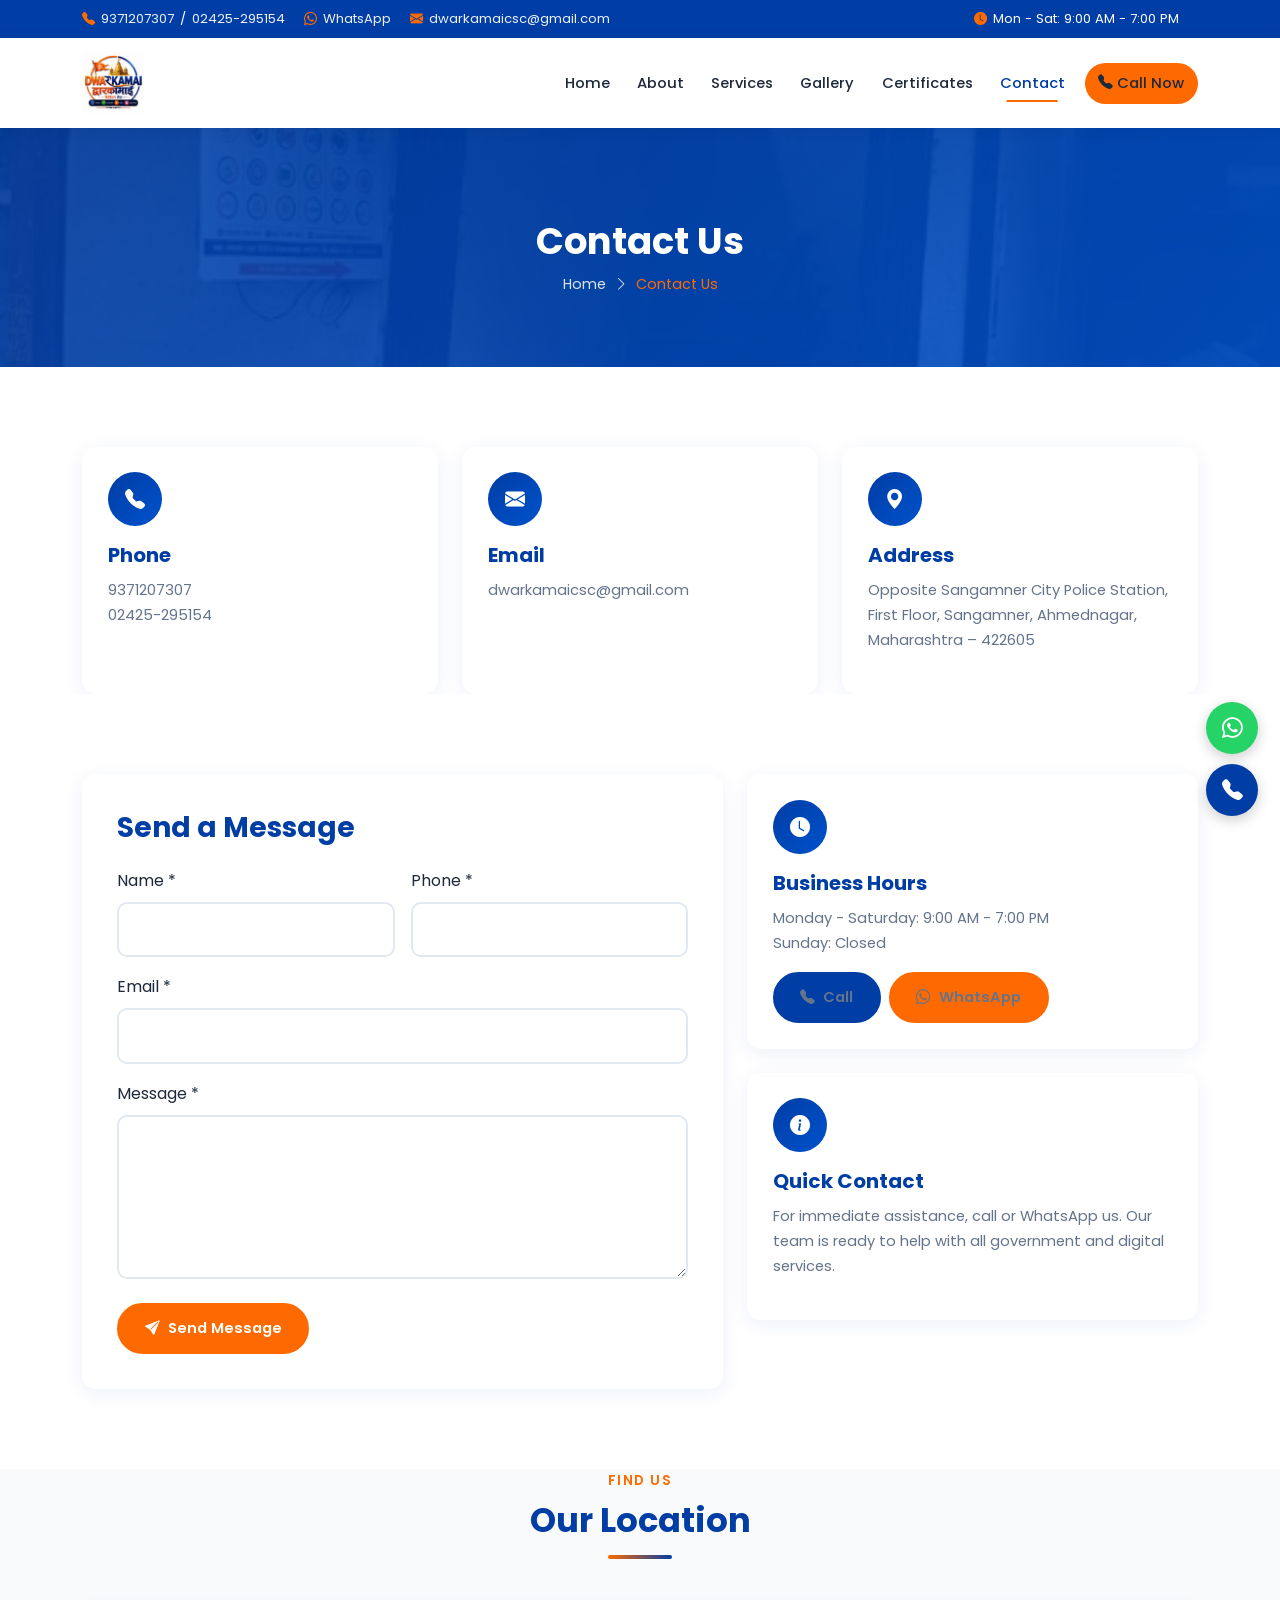
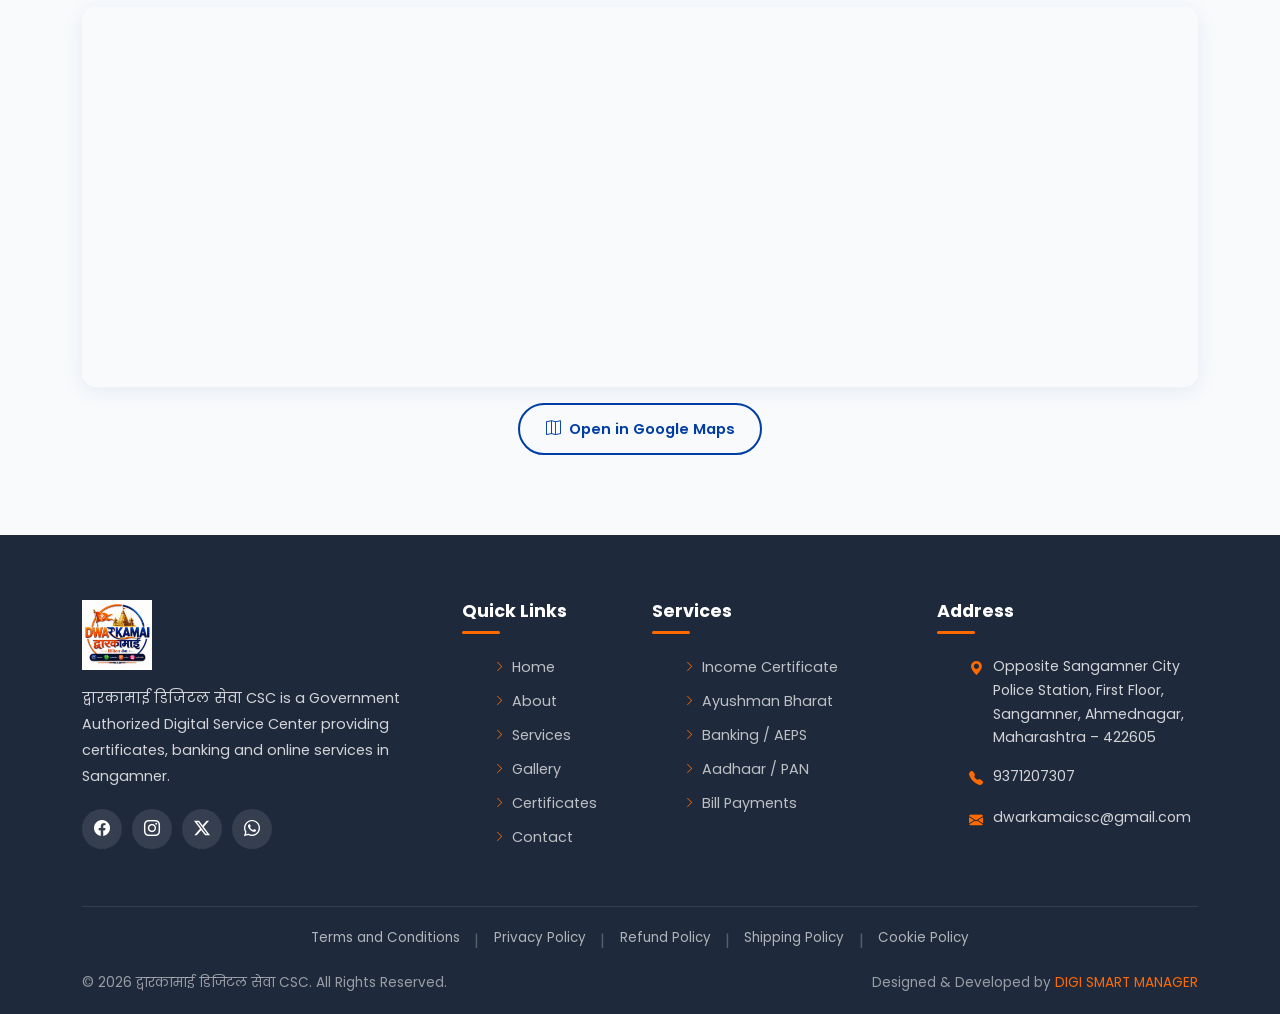
<file: contact.html>
﻿<!DOCTYPE html>
<html lang="mr">
<head>
<meta charset="UTF-8"><meta name="viewport" content="width=device-width, initial-scale=1.0">
<title>Contact Us | द्वारकामाई डिजिटल सेवा CSC Sangamner</title>
<meta name="description" content="Contact Dwarkamai Digital Seva CSC Sangamner - Phone 9371207307, Email dwarkamaicsc@gmail.com">
<meta name="robots" content="index, follow">
<link rel="canonical" href="contact.html">
<meta property="og:title" content="Contact Us | द्वारकामाई डिजिटल सेवा CSC Sangamner"><meta property="og:description" content="Contact Dwarkamai Digital Seva CSC Sangamner - Phone 9371207307, Email dwarkamaicsc@gmail.com"><meta property="og:image" content="images/logo.png">
<link rel="icon" type="image/png" href="images/favicon.png">
<link rel="preconnect" href="https://fonts.googleapis.com"><link rel="preconnect" href="https://fonts.gstatic.com" crossorigin>
<link href="https://fonts.googleapis.com/css2?family=Poppins:wght@300;400;500;600;700&display=swap" rel="stylesheet">
<link href="https://cdn.jsdelivr.net/npm/bootstrap@5.3.3/dist/css/bootstrap.min.css" rel="stylesheet">
<link href="https://cdn.jsdelivr.net/npm/bootstrap-icons@1.11.3/font/bootstrap-icons.min.css" rel="stylesheet">
<link href="https://cdn.jsdelivr.net/npm/aos@2.3.4/dist/aos.css" rel="stylesheet">
<link rel="stylesheet" href="css/style.css"><link rel="stylesheet" href="css/responsive.css">
</head><body>
  <div id="page-loader"><div class="loader-spinner"></div><p class="loader-text">द्वारकामाई डिजिटल सेवा CSC</p></div>
  <div class="top-bar"><div class="container"><div class="row align-items-center"><div class="col-lg-9"><span class="top-bar-item"><i class="bi bi-telephone-fill"></i> <a href="tel:9371207307">9371207307</a> / <a href="tel:02425295154">02425-295154</a></span><span class="top-bar-item"><i class="bi bi-whatsapp"></i> <a href="https://wa.me/919371207307" target="_blank" rel="noopener">WhatsApp</a></span><span class="top-bar-item"><i class="bi bi-envelope-fill"></i> <a href="mailto:dwarkamaicsc@gmail.com">dwarkamaicsc@gmail.com</a></span></div><div class="col-lg-3 text-lg-end d-none d-lg-block"><span class="top-bar-item"><i class="bi bi-clock-fill"></i> Mon - Sat: 9:00 AM - 7:00 PM</span></div></div></div></div>
  <header class="main-header"><nav class="navbar navbar-expand-lg"><div class="container"><a class="navbar-brand" href="index.html"><img src="images/logo.png" alt="Dwarkamai Digital Seva CSC Logo"></a><button class="navbar-toggler" type="button" data-bs-toggle="collapse" data-bs-target="#mainNav" aria-controls="mainNav" aria-expanded="false" aria-label="Toggle navigation"><span class="navbar-toggler-icon"></span></button><div class="collapse navbar-collapse" id="mainNav"><ul class="navbar-nav ms-auto align-items-lg-center"><li class="nav-item"><a class="nav-link" href="index.html">Home</a></li><li class="nav-item"><a class="nav-link" href="about.html">About</a></li><li class="nav-item"><a class="nav-link" href="services.html">Services</a></li><li class="nav-item"><a class="nav-link" href="gallery.html">Gallery</a></li><li class="nav-item"><a class="nav-link" href="certificates.html">Certificates</a></li><li class="nav-item"><a class="nav-link active" href="contact.html">Contact</a></li><li class="nav-item"><a class="nav-link btn-nav-cta" href="tel:9371207307"><i class="bi bi-telephone-fill"></i> Call Now</a></li></ul></div></div></nav></header>
<section class="page-banner"><div class="container text-center"><h1 data-aos="fade-up">Contact Us</h1><nav class="breadcrumb-custom justify-content-center" data-aos="fade-up" aria-label="Breadcrumb"><a href="index.html">Home</a><i class="bi bi-chevron-right"></i><span class="active">Contact Us</span></nav></div></section>
<section class="section-padding pb-0"><div class="container"><div class="row g-4">
<!-- <div class="col-md-6 col-lg-3" data-aos="fade-up"><div class="contact-info-card"><div class="icon-box"><i class="bi bi-person-badge"></i></div><h5>Owner</h5><p>Mr. Wakchaure Sopan D.</p></div></div> -->
<div class="col-md-6 col-lg-4" data-aos="fade-up"><div class="contact-info-card"><div class="icon-box"><i class="bi bi-telephone-fill"></i></div><h5>Phone</h5><p><a href="tel:9371207307">9371207307</a><br><a href="tel:02425295154">02425-295154</a></p></div></div>
<div class="col-md-6 col-lg-4" data-aos="fade-up"><div class="contact-info-card"><div class="icon-box"><i class="bi bi-envelope-fill"></i></div><h5>Email</h5><p><a href="mailto:dwarkamaicsc@gmail.com">dwarkamaicsc@gmail.com</a></p></div></div>
<div class="col-md-6 col-lg-4" data-aos="fade-up"><div class="contact-info-card"><div class="icon-box"><i class="bi bi-geo-alt-fill"></i></div><h5>Address</h5><p>Opposite Sangamner City Police Station, First Floor, Sangamner, Ahmednagar, Maharashtra – 422605</p></div></div>
</div></div></section>
<!-- Contact Form & Hours -->
<section class="section-padding contact-main-section">
  <div class="container">
    <div class="row g-4 align-items-start">
      <div class="col-lg-7">
        <div class="contact-form-wrapper" data-aos="fade-up">
          <h3>Send a Message</h3>
          <form action="https://formsubmit.co/moremanoj0123@gmail.com" method="POST">

        <!-- FormSubmit Settings -->
        <input type="hidden" name="_captcha" value="false">
        <input type="hidden" name="_subject" value="New Contact Form Submission">
        <input type="hidden" name="_template" value="table">

        <!-- Optional Redirect -->
        <!-- Replace with your thank you page -->
        <input type="hidden" name="_next" value="https://akshay9075.github.io/dwarkamai/contact.html">
            <div class="row g-3">
              <div class="col-md-6">
                <label class="form-label" for="contactName">Name *</label>
                <input class="form-control-custom" name="name" type="text" required>
                <div class="invalid-feedback">Please enter your full name.</div>
              </div>
              <div class="col-md-6">
                <label class="form-label" for="contactPhone">Phone *</label>
                <input class="form-control-custom" name="phone" type="tel" required>
                <div class="invalid-feedback">Enter a valid 10-digit mobile number.</div>
              </div>
              <div class="col-12">
                <label class="form-label" for="contactEmail">Email *</label>
                <input class="form-control-custom" name="email" type="email" required>
                <div class="invalid-feedback">Enter a valid email address.</div>
              </div>
              <div class="col-12">
                <label class="form-label" for="contactMessage">Message *</label>
                <textarea class="form-control-custom" name="text" rows="5" required></textarea>
                <div class="invalid-feedback">Message must be at least 10 characters.</div>
              </div>
              <div class="col-12">
                <button type="submit" class="btn-primary-custom">
                  <i class="bi bi-send-fill"></i> Send Message
                </button>
              </div>
            </div>
          </form>
        </div>
      </div>
      <div class="col-lg-5 contact-sidebar">
        <div class="contact-info-card contact-hours-card" data-aos="fade-up" data-aos-delay="80">
          <div class="icon-box"><i class="bi bi-clock-fill"></i></div>
          <h5>Business Hours</h5>
          <p>Monday - Saturday: 9:00 AM - 7:00 PM<br>Sunday: Closed</p>
          <div class="d-flex flex-wrap gap-2 mt-3">
            <a href="tel:9371207307" class="btn-secondary-custom"><i class="bi bi-telephone-fill"></i> Call</a>
            <a href="https://wa.me/919371207307" class="btn-primary-custom" target="_blank" rel="noopener"><i class="bi bi-whatsapp"></i> WhatsApp</a>
          </div>
        </div>
        <div class="contact-info-card mt-4" data-aos="fade-up" data-aos-delay="120">
          <div class="icon-box"><i class="bi bi-info-circle-fill"></i></div>
          <h5>Quick Contact</h5>
          <p>For immediate assistance, call or WhatsApp us. Our team is ready to help with all government and digital services.</p>
        </div>
      </div>
    </div>
  </div>
</section>

<!-- Google Map -->
<section class="section-padding section-bg contact-map-section pt-0">
  <div class="container">
    <div class="section-title" data-aos="fade-up">
      <span class="subtitle">Find Us</span>
      <h2>Our Location</h2>
      <div class="divider"></div>
    </div>
    <div class="map-embed" data-aos="fade-up">
      <iframe src="https://www.google.com/maps?q=Opposite+Sangamner+City+Police+Station,+Sangamner,+Maharashtra+422605&output=embed" loading="lazy" title="Office Map" allowfullscreen></iframe>
    </div>
    <div class="text-center mt-3" data-aos="fade-up">
      <a href="https://maps.app.goo.gl/gfhEP12CodQBUxao8" class="btn-outline-primary-custom" target="_blank" rel="noopener">
        <i class="bi bi-map"></i> Open in Google Maps
      </a>
    </div>
  </div>
</section>
  <footer class="main-footer"><div class="container"><div class="row g-4"><div class="col-lg-4 col-md-6 footer-about"><img src="images/logo.png" alt="Dwarkamai Digital Seva CSC"><p>द्वारकामाई डिजिटल सेवा CSC is a Government Authorized Digital Service Center providing certificates, banking and online services in Sangamner.</p><div class="footer-social"><a href="https://www.facebook.com/share/18xAx7LaXJ/" target="_blank" rel="noopener" aria-label="Facebook"><i class="bi bi-facebook"></i></a><a href="https://www.instagram.com/dwarkamaidigitalseva" target="_blank" rel="noopener" aria-label="Instagram"><i class="bi bi-instagram"></i></a><a href="https://x.com/Dwarkamaicsc" target="_blank" rel="noopener" aria-label="Twitter"><i class="bi bi-twitter-x"></i></a><a href="https://wa.me/919371207307" target="_blank" rel="noopener" aria-label="WhatsApp"><i class="bi bi-whatsapp"></i></a></div></div><div class="col-lg-2 col-md-6 footer-widget"><h5 class="footer-title">Quick Links</h5><ul class="footer-links"><li><a href="index.html"><i class="bi bi-chevron-right"></i> Home</a></li><li><a href="about.html"><i class="bi bi-chevron-right"></i> About</a></li><li><a href="services.html"><i class="bi bi-chevron-right"></i> Services</a></li><li><a href="gallery.html"><i class="bi bi-chevron-right"></i> Gallery</a></li><li><a href="certificates.html"><i class="bi bi-chevron-right"></i> Certificates</a></li><li><a href="contact.html"><i class="bi bi-chevron-right"></i> Contact</a></li></ul></div><div class="col-lg-3 col-md-6 footer-widget"><h5 class="footer-title">Services</h5><ul class="footer-links"><li><a href="services.html"><i class="bi bi-chevron-right"></i> Income Certificate</a></li><li><a href="services.html"><i class="bi bi-chevron-right"></i> Ayushman Bharat</a></li><li><a href="services.html"><i class="bi bi-chevron-right"></i> Banking / AEPS</a></li><li><a href="services.html"><i class="bi bi-chevron-right"></i> Aadhaar / PAN</a></li><li><a href="services.html"><i class="bi bi-chevron-right"></i> Bill Payments</a></li></ul></div><div class="col-lg-3 col-md-6 footer-widget"><h5 class="footer-title">Address</h5><ul class="footer-contact"><li><i class="bi bi-geo-alt-fill"></i><span>Opposite Sangamner City Police Station, First Floor, Sangamner, Ahmednagar, Maharashtra – 422605</span></li><li><i class="bi bi-telephone-fill"></i><span><a href="tel:9371207307">9371207307</a></span></li><li><i class="bi bi-envelope-fill"></i><span><a href="mailto:dwarkamaicsc@gmail.com">dwarkamaicsc@gmail.com</a></span></li></ul></div></div><div class="footer-bottom"><div class="footer-policies"><a href="terms-and-conditions.html">Terms and Conditions</a><span class="sep">|</span><a href="privacy-policy.html">Privacy Policy</a><span class="sep">|</span><a href="refund-policy.html">Refund Policy</a><span class="sep">|</span><a href="shipping-policy.html">Shipping Policy</a><span class="sep">|</span><a href="cookie-policy.html">Cookie Policy</a></div><div class="row align-items-center"><div class="col-md-6 text-center text-md-start"><p>&copy; 2026 द्वारकामाई डिजिटल सेवा CSC. All Rights Reserved.</p></div><div class="col-md-6 text-center text-md-end"><p>Designed &amp; Developed by <a href="#" rel="noopener">DIGI SMART MANAGER</a></p></div></div></div></div></footer>
  <div class="floating-buttons"><a href="https://wa.me/919371207307" class="floating-btn whatsapp" target="_blank" rel="noopener" aria-label="WhatsApp"><i class="bi bi-whatsapp"></i></a><a href="tel:9371207307" class="floating-btn call" aria-label="Call"><i class="bi bi-telephone-fill"></i></a><button class="floating-btn scroll-top" id="scrollToTop" aria-label="Scroll to top"><i class="bi bi-arrow-up"></i></button></div>
  <script src="https://cdn.jsdelivr.net/npm/bootstrap@5.3.3/dist/js/bootstrap.bundle.min.js"></script>
  <script src="https://cdn.jsdelivr.net/npm/aos@2.3.4/dist/aos.js"></script>
  <script src="js/script.js"></script>
</body></html>
</file>
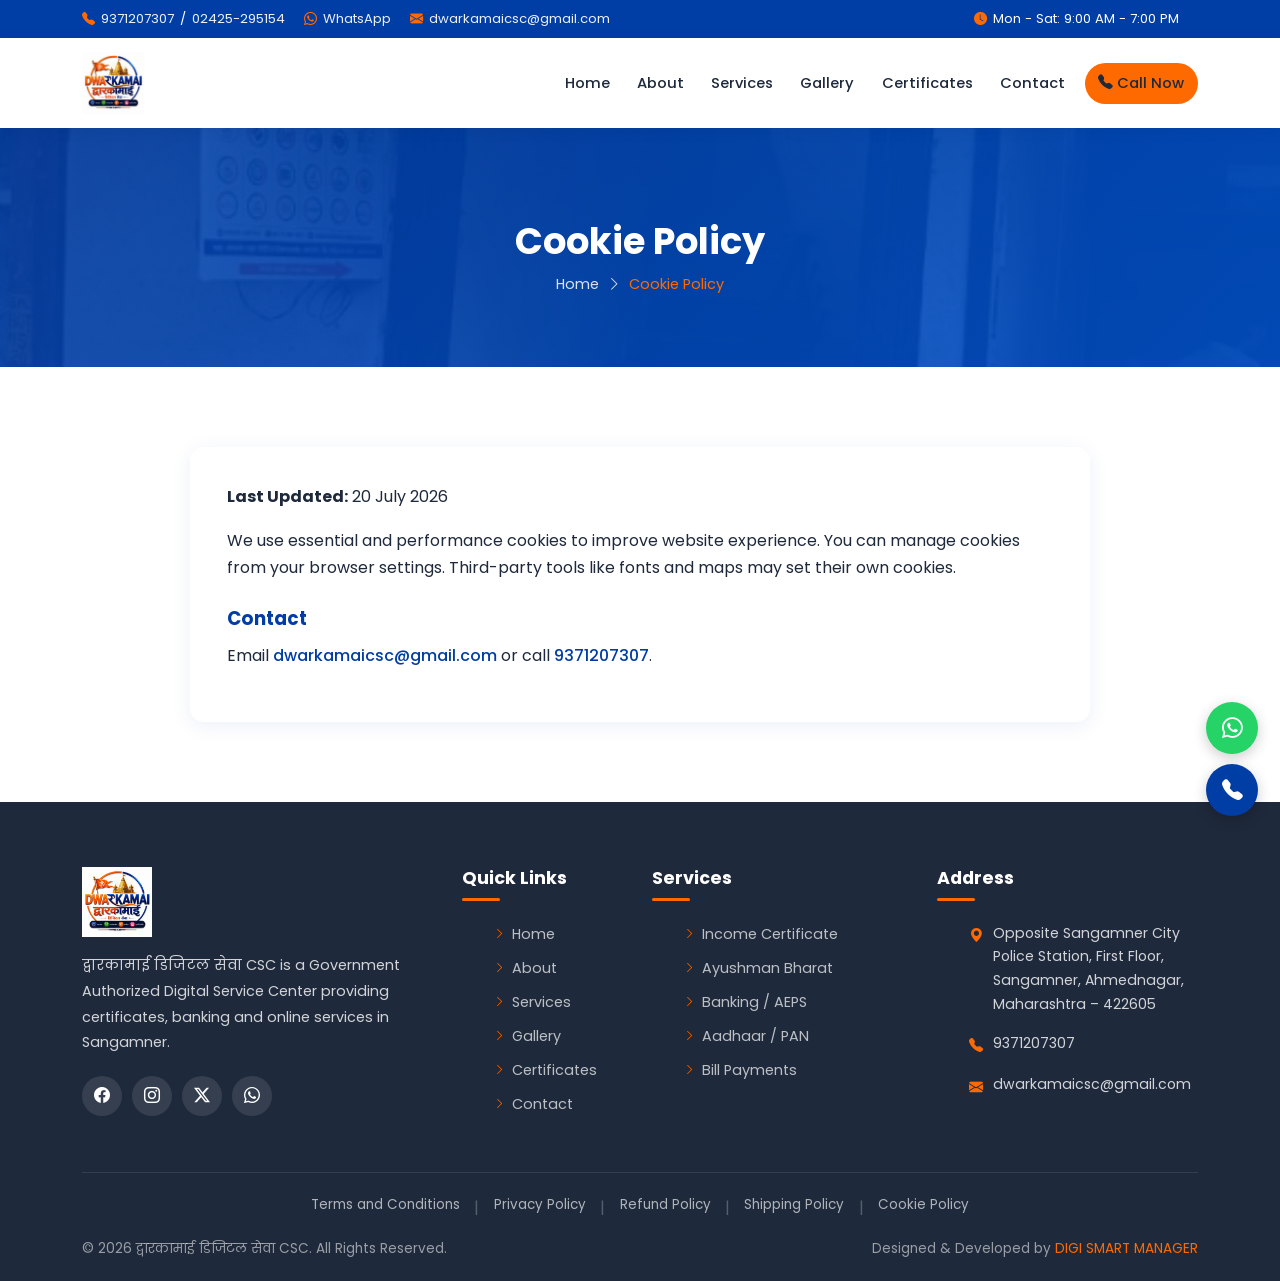
<file: cookie-policy.html>
﻿<!DOCTYPE html>
<html lang="mr">
<head>
<meta charset="UTF-8"><meta name="viewport" content="width=device-width, initial-scale=1.0">
<title>Cookie Policy | द्वारकामाई डिजिटल सेवा CSC</title>
<meta name="description" content="Cookie usage on Dwarkamai Digital Seva CSC website.">
<meta name="robots" content="index, follow">
<link rel="canonical" href="cookie-policy.html">
<meta property="og:title" content="Cookie Policy | द्वारकामाई डिजिटल सेवा CSC"><meta property="og:description" content="Cookie usage on Dwarkamai Digital Seva CSC website."><meta property="og:image" content="images/logo.png">
<link rel="icon" type="image/png" href="images/favicon.png">
<link rel="preconnect" href="https://fonts.googleapis.com"><link rel="preconnect" href="https://fonts.gstatic.com" crossorigin>
<link href="https://fonts.googleapis.com/css2?family=Poppins:wght@300;400;500;600;700&display=swap" rel="stylesheet">
<link href="https://cdn.jsdelivr.net/npm/bootstrap@5.3.3/dist/css/bootstrap.min.css" rel="stylesheet">
<link href="https://cdn.jsdelivr.net/npm/bootstrap-icons@1.11.3/font/bootstrap-icons.min.css" rel="stylesheet">
<link href="https://cdn.jsdelivr.net/npm/aos@2.3.4/dist/aos.css" rel="stylesheet">
<link rel="stylesheet" href="css/style.css"><link rel="stylesheet" href="css/responsive.css">
</head><body>
  <div id="page-loader"><div class="loader-spinner"></div><p class="loader-text">द्वारकामाई डिजिटल सेवा CSC</p></div>
  <div class="top-bar"><div class="container"><div class="row align-items-center"><div class="col-lg-9"><span class="top-bar-item"><i class="bi bi-telephone-fill"></i> <a href="tel:9371207307">9371207307</a> / <a href="tel:02425295154">02425-295154</a></span><span class="top-bar-item"><i class="bi bi-whatsapp"></i> <a href="https://wa.me/919371207307" target="_blank" rel="noopener">WhatsApp</a></span><span class="top-bar-item"><i class="bi bi-envelope-fill"></i> <a href="mailto:dwarkamaicsc@gmail.com">dwarkamaicsc@gmail.com</a></span></div><div class="col-lg-3 text-lg-end d-none d-lg-block"><span class="top-bar-item"><i class="bi bi-clock-fill"></i> Mon - Sat: 9:00 AM - 7:00 PM</span></div></div></div></div>
  <header class="main-header"><nav class="navbar navbar-expand-lg"><div class="container"><a class="navbar-brand" href="index.html"><img src="images/logo.png" alt="Dwarkamai Digital Seva CSC Logo"></a><button class="navbar-toggler" type="button" data-bs-toggle="collapse" data-bs-target="#mainNav" aria-controls="mainNav" aria-expanded="false" aria-label="Toggle navigation"><span class="navbar-toggler-icon"></span></button><div class="collapse navbar-collapse" id="mainNav"><ul class="navbar-nav ms-auto align-items-lg-center"><li class="nav-item"><a class="nav-link" href="index.html">Home</a></li><li class="nav-item"><a class="nav-link" href="about.html">About</a></li><li class="nav-item"><a class="nav-link" href="services.html">Services</a></li><li class="nav-item"><a class="nav-link" href="gallery.html">Gallery</a></li><li class="nav-item"><a class="nav-link" href="certificates.html">Certificates</a></li><li class="nav-item"><a class="nav-link" href="contact.html">Contact</a></li><li class="nav-item"><a class="nav-link btn-nav-cta" href="tel:9371207307"><i class="bi bi-telephone-fill"></i> Call Now</a></li></ul></div></div></nav></header>
<section class="page-banner"><div class="container text-center"><h1 data-aos="fade-up">Cookie Policy</h1><nav class="breadcrumb-custom justify-content-center" data-aos="fade-up" aria-label="Breadcrumb"><a href="index.html">Home</a><i class="bi bi-chevron-right"></i><span class="active">Cookie Policy</span></nav></div></section>
<section class="section-padding"><div class="container"><div class="policy-content" data-aos="fade-up"><p><strong>Last Updated:</strong> 20 July 2026</p><p>We use essential and performance cookies to improve website experience. You can manage cookies from your browser settings. Third-party tools like fonts and maps may set their own cookies.</p><h3>Contact</h3><p>Email <a href="mailto:dwarkamaicsc@gmail.com">dwarkamaicsc@gmail.com</a> or call <a href="tel:9371207307">9371207307</a>.</p></div></div></section>
  <footer class="main-footer"><div class="container"><div class="row g-4"><div class="col-lg-4 col-md-6 footer-about"><img src="images/logo.png" alt="Dwarkamai Digital Seva CSC"><p>द्वारकामाई डिजिटल सेवा CSC is a Government Authorized Digital Service Center providing certificates, banking and online services in Sangamner.</p><div class="footer-social"><a href="https://www.facebook.com/share/18xAx7LaXJ/" target="_blank" rel="noopener" aria-label="Facebook"><i class="bi bi-facebook"></i></a><a href="https://www.instagram.com/dwarkamaidigitalseva" target="_blank" rel="noopener" aria-label="Instagram"><i class="bi bi-instagram"></i></a><a href="https://x.com/Dwarkamaicsc" target="_blank" rel="noopener" aria-label="Twitter"><i class="bi bi-twitter-x"></i></a><a href="https://wa.me/919371207307" target="_blank" rel="noopener" aria-label="WhatsApp"><i class="bi bi-whatsapp"></i></a></div></div><div class="col-lg-2 col-md-6 footer-widget"><h5 class="footer-title">Quick Links</h5><ul class="footer-links"><li><a href="index.html"><i class="bi bi-chevron-right"></i> Home</a></li><li><a href="about.html"><i class="bi bi-chevron-right"></i> About</a></li><li><a href="services.html"><i class="bi bi-chevron-right"></i> Services</a></li><li><a href="gallery.html"><i class="bi bi-chevron-right"></i> Gallery</a></li><li><a href="certificates.html"><i class="bi bi-chevron-right"></i> Certificates</a></li><li><a href="contact.html"><i class="bi bi-chevron-right"></i> Contact</a></li></ul></div><div class="col-lg-3 col-md-6 footer-widget"><h5 class="footer-title">Services</h5><ul class="footer-links"><li><a href="services.html"><i class="bi bi-chevron-right"></i> Income Certificate</a></li><li><a href="services.html"><i class="bi bi-chevron-right"></i> Ayushman Bharat</a></li><li><a href="services.html"><i class="bi bi-chevron-right"></i> Banking / AEPS</a></li><li><a href="services.html"><i class="bi bi-chevron-right"></i> Aadhaar / PAN</a></li><li><a href="services.html"><i class="bi bi-chevron-right"></i> Bill Payments</a></li></ul></div><div class="col-lg-3 col-md-6 footer-widget"><h5 class="footer-title">Address</h5><ul class="footer-contact"><li><i class="bi bi-geo-alt-fill"></i><span>Opposite Sangamner City Police Station, First Floor, Sangamner, Ahmednagar, Maharashtra – 422605</span></li><li><i class="bi bi-telephone-fill"></i><span><a href="tel:9371207307">9371207307</a></span></li><li><i class="bi bi-envelope-fill"></i><span><a href="mailto:dwarkamaicsc@gmail.com">dwarkamaicsc@gmail.com</a></span></li></ul></div></div><div class="footer-bottom"><div class="footer-policies"><a href="terms-and-conditions.html">Terms and Conditions</a><span class="sep">|</span><a href="privacy-policy.html">Privacy Policy</a><span class="sep">|</span><a href="refund-policy.html">Refund Policy</a><span class="sep">|</span><a href="shipping-policy.html">Shipping Policy</a><span class="sep">|</span><a href="cookie-policy.html">Cookie Policy</a></div><div class="row align-items-center"><div class="col-md-6 text-center text-md-start"><p>&copy; 2026 द्वारकामाई डिजिटल सेवा CSC. All Rights Reserved.</p></div><div class="col-md-6 text-center text-md-end"><p>Designed &amp; Developed by <a href="#" rel="noopener">DIGI SMART MANAGER</a></p></div></div></div></div></footer>
  <div class="floating-buttons"><a href="https://wa.me/919371207307" class="floating-btn whatsapp" target="_blank" rel="noopener" aria-label="WhatsApp"><i class="bi bi-whatsapp"></i></a><a href="tel:9371207307" class="floating-btn call" aria-label="Call"><i class="bi bi-telephone-fill"></i></a><button class="floating-btn scroll-top" id="scrollToTop" aria-label="Scroll to top"><i class="bi bi-arrow-up"></i></button></div>
  <script src="https://cdn.jsdelivr.net/npm/bootstrap@5.3.3/dist/js/bootstrap.bundle.min.js"></script>
  <script src="https://cdn.jsdelivr.net/npm/aos@2.3.4/dist/aos.js"></script>
  <script src="js/script.js"></script>
</body></html>
</file>
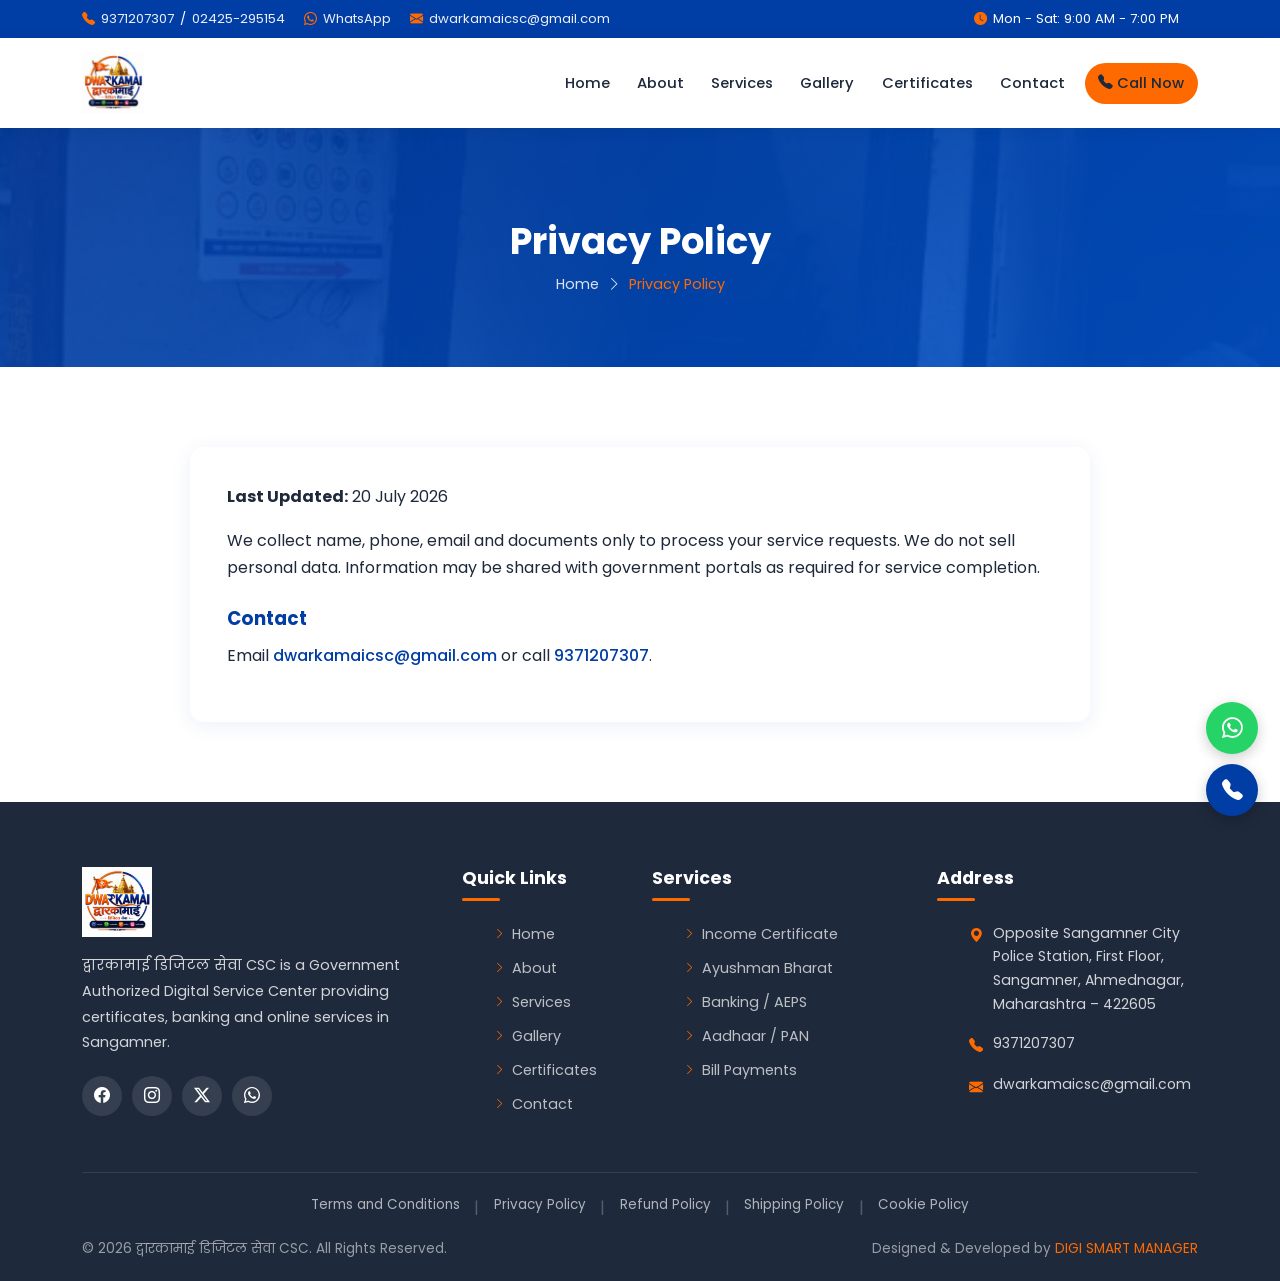
<file: privacy-policy.html>
﻿<!DOCTYPE html>
<html lang="mr">
<head>
<meta charset="UTF-8"><meta name="viewport" content="width=device-width, initial-scale=1.0">
<title>Privacy Policy | द्वारकामाई डिजिटल सेवा CSC</title>
<meta name="description" content="How Dwarkamai Digital Seva CSC collects and protects personal information.">
<meta name="robots" content="index, follow">
<link rel="canonical" href="privacy-policy.html">
<meta property="og:title" content="Privacy Policy | द्वारकामाई डिजिटल सेवा CSC"><meta property="og:description" content="How Dwarkamai Digital Seva CSC collects and protects personal information."><meta property="og:image" content="images/logo.png">
<link rel="icon" type="image/png" href="images/favicon.png">
<link rel="preconnect" href="https://fonts.googleapis.com"><link rel="preconnect" href="https://fonts.gstatic.com" crossorigin>
<link href="https://fonts.googleapis.com/css2?family=Poppins:wght@300;400;500;600;700&display=swap" rel="stylesheet">
<link href="https://cdn.jsdelivr.net/npm/bootstrap@5.3.3/dist/css/bootstrap.min.css" rel="stylesheet">
<link href="https://cdn.jsdelivr.net/npm/bootstrap-icons@1.11.3/font/bootstrap-icons.min.css" rel="stylesheet">
<link href="https://cdn.jsdelivr.net/npm/aos@2.3.4/dist/aos.css" rel="stylesheet">
<link rel="stylesheet" href="css/style.css"><link rel="stylesheet" href="css/responsive.css">
</head><body>
  <div id="page-loader"><div class="loader-spinner"></div><p class="loader-text">द्वारकामाई डिजिटल सेवा CSC</p></div>
  <div class="top-bar"><div class="container"><div class="row align-items-center"><div class="col-lg-9"><span class="top-bar-item"><i class="bi bi-telephone-fill"></i> <a href="tel:9371207307">9371207307</a> / <a href="tel:02425295154">02425-295154</a></span><span class="top-bar-item"><i class="bi bi-whatsapp"></i> <a href="https://wa.me/919371207307" target="_blank" rel="noopener">WhatsApp</a></span><span class="top-bar-item"><i class="bi bi-envelope-fill"></i> <a href="mailto:dwarkamaicsc@gmail.com">dwarkamaicsc@gmail.com</a></span></div><div class="col-lg-3 text-lg-end d-none d-lg-block"><span class="top-bar-item"><i class="bi bi-clock-fill"></i> Mon - Sat: 9:00 AM - 7:00 PM</span></div></div></div></div>
  <header class="main-header"><nav class="navbar navbar-expand-lg"><div class="container"><a class="navbar-brand" href="index.html"><img src="images/logo.png" alt="Dwarkamai Digital Seva CSC Logo"></a><button class="navbar-toggler" type="button" data-bs-toggle="collapse" data-bs-target="#mainNav" aria-controls="mainNav" aria-expanded="false" aria-label="Toggle navigation"><span class="navbar-toggler-icon"></span></button><div class="collapse navbar-collapse" id="mainNav"><ul class="navbar-nav ms-auto align-items-lg-center"><li class="nav-item"><a class="nav-link" href="index.html">Home</a></li><li class="nav-item"><a class="nav-link" href="about.html">About</a></li><li class="nav-item"><a class="nav-link" href="services.html">Services</a></li><li class="nav-item"><a class="nav-link" href="gallery.html">Gallery</a></li><li class="nav-item"><a class="nav-link" href="certificates.html">Certificates</a></li><li class="nav-item"><a class="nav-link" href="contact.html">Contact</a></li><li class="nav-item"><a class="nav-link btn-nav-cta" href="tel:9371207307"><i class="bi bi-telephone-fill"></i> Call Now</a></li></ul></div></div></nav></header>
<section class="page-banner"><div class="container text-center"><h1 data-aos="fade-up">Privacy Policy</h1><nav class="breadcrumb-custom justify-content-center" data-aos="fade-up" aria-label="Breadcrumb"><a href="index.html">Home</a><i class="bi bi-chevron-right"></i><span class="active">Privacy Policy</span></nav></div></section>
<section class="section-padding"><div class="container"><div class="policy-content" data-aos="fade-up"><p><strong>Last Updated:</strong> 20 July 2026</p><p>We collect name, phone, email and documents only to process your service requests. We do not sell personal data. Information may be shared with government portals as required for service completion.</p><h3>Contact</h3><p>Email <a href="mailto:dwarkamaicsc@gmail.com">dwarkamaicsc@gmail.com</a> or call <a href="tel:9371207307">9371207307</a>.</p></div></div></section>
  <footer class="main-footer"><div class="container"><div class="row g-4"><div class="col-lg-4 col-md-6 footer-about"><img src="images/logo.png" alt="Dwarkamai Digital Seva CSC"><p>द्वारकामाई डिजिटल सेवा CSC is a Government Authorized Digital Service Center providing certificates, banking and online services in Sangamner.</p><div class="footer-social"><a href="https://www.facebook.com/share/18xAx7LaXJ/" target="_blank" rel="noopener" aria-label="Facebook"><i class="bi bi-facebook"></i></a><a href="https://www.instagram.com/dwarkamaidigitalseva" target="_blank" rel="noopener" aria-label="Instagram"><i class="bi bi-instagram"></i></a><a href="https://x.com/Dwarkamaicsc" target="_blank" rel="noopener" aria-label="Twitter"><i class="bi bi-twitter-x"></i></a><a href="https://wa.me/919371207307" target="_blank" rel="noopener" aria-label="WhatsApp"><i class="bi bi-whatsapp"></i></a></div></div><div class="col-lg-2 col-md-6 footer-widget"><h5 class="footer-title">Quick Links</h5><ul class="footer-links"><li><a href="index.html"><i class="bi bi-chevron-right"></i> Home</a></li><li><a href="about.html"><i class="bi bi-chevron-right"></i> About</a></li><li><a href="services.html"><i class="bi bi-chevron-right"></i> Services</a></li><li><a href="gallery.html"><i class="bi bi-chevron-right"></i> Gallery</a></li><li><a href="certificates.html"><i class="bi bi-chevron-right"></i> Certificates</a></li><li><a href="contact.html"><i class="bi bi-chevron-right"></i> Contact</a></li></ul></div><div class="col-lg-3 col-md-6 footer-widget"><h5 class="footer-title">Services</h5><ul class="footer-links"><li><a href="services.html"><i class="bi bi-chevron-right"></i> Income Certificate</a></li><li><a href="services.html"><i class="bi bi-chevron-right"></i> Ayushman Bharat</a></li><li><a href="services.html"><i class="bi bi-chevron-right"></i> Banking / AEPS</a></li><li><a href="services.html"><i class="bi bi-chevron-right"></i> Aadhaar / PAN</a></li><li><a href="services.html"><i class="bi bi-chevron-right"></i> Bill Payments</a></li></ul></div><div class="col-lg-3 col-md-6 footer-widget"><h5 class="footer-title">Address</h5><ul class="footer-contact"><li><i class="bi bi-geo-alt-fill"></i><span>Opposite Sangamner City Police Station, First Floor, Sangamner, Ahmednagar, Maharashtra – 422605</span></li><li><i class="bi bi-telephone-fill"></i><span><a href="tel:9371207307">9371207307</a></span></li><li><i class="bi bi-envelope-fill"></i><span><a href="mailto:dwarkamaicsc@gmail.com">dwarkamaicsc@gmail.com</a></span></li></ul></div></div><div class="footer-bottom"><div class="footer-policies"><a href="terms-and-conditions.html">Terms and Conditions</a><span class="sep">|</span><a href="privacy-policy.html">Privacy Policy</a><span class="sep">|</span><a href="refund-policy.html">Refund Policy</a><span class="sep">|</span><a href="shipping-policy.html">Shipping Policy</a><span class="sep">|</span><a href="cookie-policy.html">Cookie Policy</a></div><div class="row align-items-center"><div class="col-md-6 text-center text-md-start"><p>&copy; 2026 द्वारकामाई डिजिटल सेवा CSC. All Rights Reserved.</p></div><div class="col-md-6 text-center text-md-end"><p>Designed &amp; Developed by <a href="#" rel="noopener">DIGI SMART MANAGER</a></p></div></div></div></div></footer>
  <div class="floating-buttons"><a href="https://wa.me/919371207307" class="floating-btn whatsapp" target="_blank" rel="noopener" aria-label="WhatsApp"><i class="bi bi-whatsapp"></i></a><a href="tel:9371207307" class="floating-btn call" aria-label="Call"><i class="bi bi-telephone-fill"></i></a><button class="floating-btn scroll-top" id="scrollToTop" aria-label="Scroll to top"><i class="bi bi-arrow-up"></i></button></div>
  <script src="https://cdn.jsdelivr.net/npm/bootstrap@5.3.3/dist/js/bootstrap.bundle.min.js"></script>
  <script src="https://cdn.jsdelivr.net/npm/aos@2.3.4/dist/aos.js"></script>
  <script src="js/script.js"></script>
</body></html>
</file>
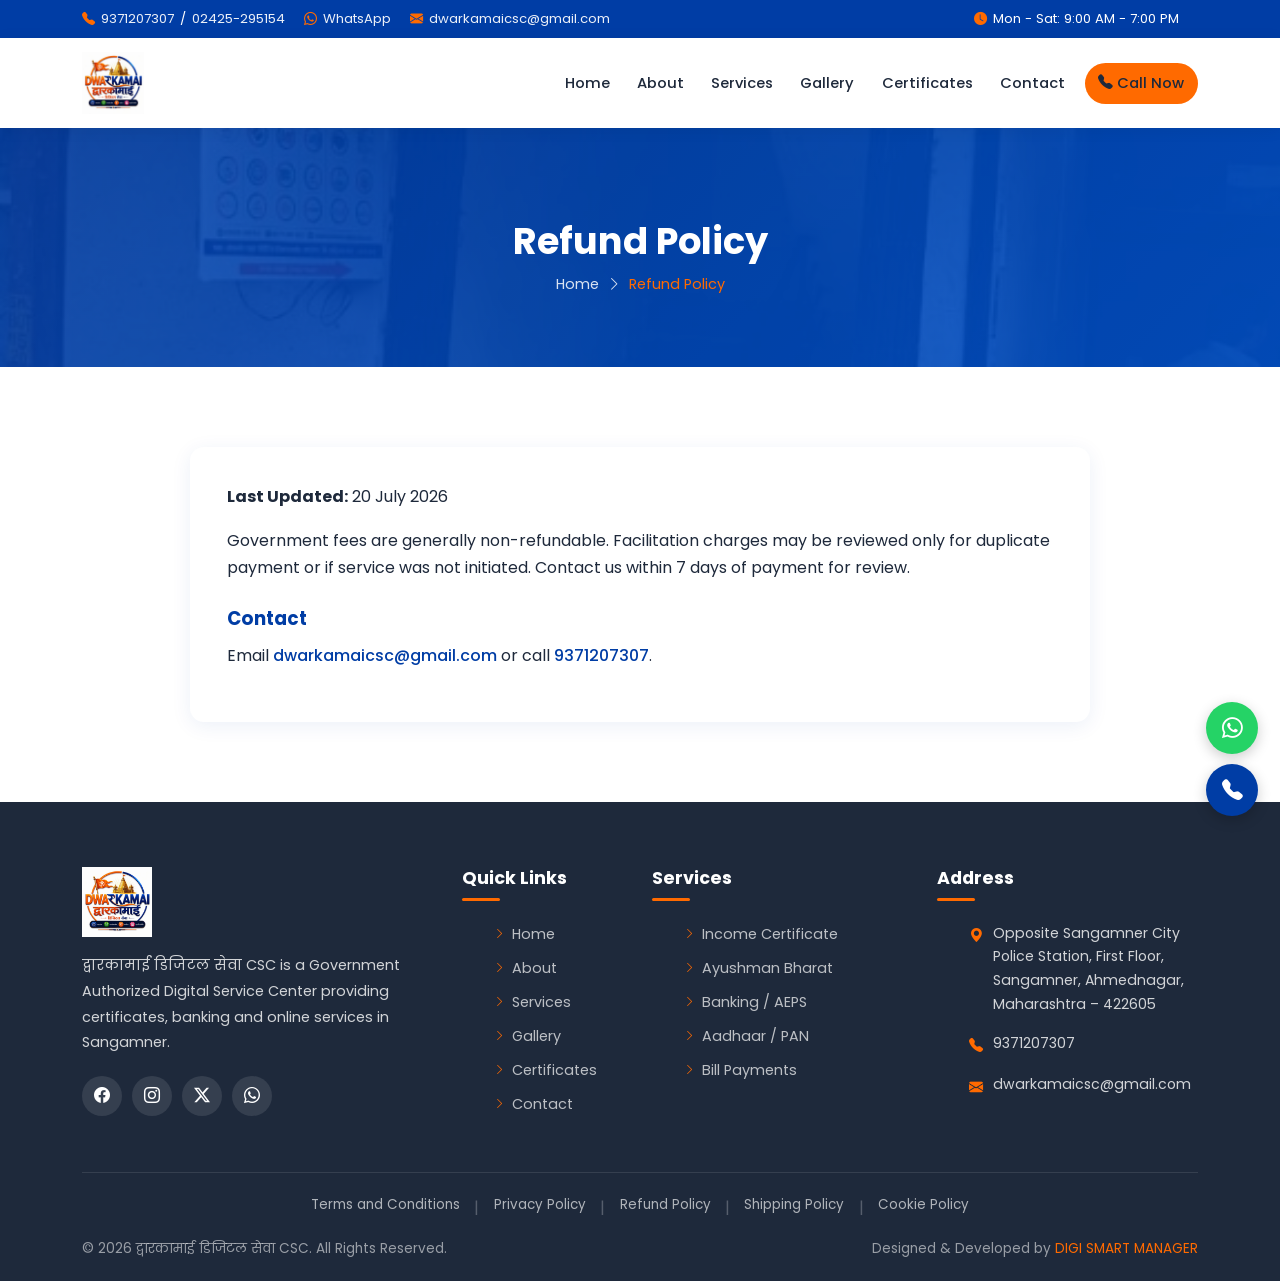
<file: refund-policy.html>
﻿<!DOCTYPE html>
<html lang="mr">
<head>
<meta charset="UTF-8"><meta name="viewport" content="width=device-width, initial-scale=1.0">
<title>Refund Policy | द्वारकामाई डिजिटल सेवा CSC</title>
<meta name="description" content="Refund rules for service charges at Dwarkamai Digital Seva CSC.">
<meta name="robots" content="index, follow">
<link rel="canonical" href="refund-policy.html">
<meta property="og:title" content="Refund Policy | द्वारकामाई डिजिटल सेवा CSC"><meta property="og:description" content="Refund rules for service charges at Dwarkamai Digital Seva CSC."><meta property="og:image" content="images/logo.png">
<link rel="icon" type="image/png" href="images/favicon.png">
<link rel="preconnect" href="https://fonts.googleapis.com"><link rel="preconnect" href="https://fonts.gstatic.com" crossorigin>
<link href="https://fonts.googleapis.com/css2?family=Poppins:wght@300;400;500;600;700&display=swap" rel="stylesheet">
<link href="https://cdn.jsdelivr.net/npm/bootstrap@5.3.3/dist/css/bootstrap.min.css" rel="stylesheet">
<link href="https://cdn.jsdelivr.net/npm/bootstrap-icons@1.11.3/font/bootstrap-icons.min.css" rel="stylesheet">
<link href="https://cdn.jsdelivr.net/npm/aos@2.3.4/dist/aos.css" rel="stylesheet">
<link rel="stylesheet" href="css/style.css"><link rel="stylesheet" href="css/responsive.css">
</head><body>
  <div id="page-loader"><div class="loader-spinner"></div><p class="loader-text">द्वारकामाई डिजिटल सेवा CSC</p></div>
  <div class="top-bar"><div class="container"><div class="row align-items-center"><div class="col-lg-9"><span class="top-bar-item"><i class="bi bi-telephone-fill"></i> <a href="tel:9371207307">9371207307</a> / <a href="tel:02425295154">02425-295154</a></span><span class="top-bar-item"><i class="bi bi-whatsapp"></i> <a href="https://wa.me/919371207307" target="_blank" rel="noopener">WhatsApp</a></span><span class="top-bar-item"><i class="bi bi-envelope-fill"></i> <a href="mailto:dwarkamaicsc@gmail.com">dwarkamaicsc@gmail.com</a></span></div><div class="col-lg-3 text-lg-end d-none d-lg-block"><span class="top-bar-item"><i class="bi bi-clock-fill"></i> Mon - Sat: 9:00 AM - 7:00 PM</span></div></div></div></div>
  <header class="main-header"><nav class="navbar navbar-expand-lg"><div class="container"><a class="navbar-brand" href="index.html"><img src="images/logo.png" alt="Dwarkamai Digital Seva CSC Logo"></a><button class="navbar-toggler" type="button" data-bs-toggle="collapse" data-bs-target="#mainNav" aria-controls="mainNav" aria-expanded="false" aria-label="Toggle navigation"><span class="navbar-toggler-icon"></span></button><div class="collapse navbar-collapse" id="mainNav"><ul class="navbar-nav ms-auto align-items-lg-center"><li class="nav-item"><a class="nav-link" href="index.html">Home</a></li><li class="nav-item"><a class="nav-link" href="about.html">About</a></li><li class="nav-item"><a class="nav-link" href="services.html">Services</a></li><li class="nav-item"><a class="nav-link" href="gallery.html">Gallery</a></li><li class="nav-item"><a class="nav-link" href="certificates.html">Certificates</a></li><li class="nav-item"><a class="nav-link" href="contact.html">Contact</a></li><li class="nav-item"><a class="nav-link btn-nav-cta" href="tel:9371207307"><i class="bi bi-telephone-fill"></i> Call Now</a></li></ul></div></div></nav></header>
<section class="page-banner"><div class="container text-center"><h1 data-aos="fade-up">Refund Policy</h1><nav class="breadcrumb-custom justify-content-center" data-aos="fade-up" aria-label="Breadcrumb"><a href="index.html">Home</a><i class="bi bi-chevron-right"></i><span class="active">Refund Policy</span></nav></div></section>
<section class="section-padding"><div class="container"><div class="policy-content" data-aos="fade-up"><p><strong>Last Updated:</strong> 20 July 2026</p><p>Government fees are generally non-refundable. Facilitation charges may be reviewed only for duplicate payment or if service was not initiated. Contact us within 7 days of payment for review.</p><h3>Contact</h3><p>Email <a href="mailto:dwarkamaicsc@gmail.com">dwarkamaicsc@gmail.com</a> or call <a href="tel:9371207307">9371207307</a>.</p></div></div></section>
  <footer class="main-footer"><div class="container"><div class="row g-4"><div class="col-lg-4 col-md-6 footer-about"><img src="images/logo.png" alt="Dwarkamai Digital Seva CSC"><p>द्वारकामाई डिजिटल सेवा CSC is a Government Authorized Digital Service Center providing certificates, banking and online services in Sangamner.</p><div class="footer-social"><a href="https://www.facebook.com/share/18xAx7LaXJ/" target="_blank" rel="noopener" aria-label="Facebook"><i class="bi bi-facebook"></i></a><a href="https://www.instagram.com/dwarkamaidigitalseva" target="_blank" rel="noopener" aria-label="Instagram"><i class="bi bi-instagram"></i></a><a href="https://x.com/Dwarkamaicsc" target="_blank" rel="noopener" aria-label="Twitter"><i class="bi bi-twitter-x"></i></a><a href="https://wa.me/919371207307" target="_blank" rel="noopener" aria-label="WhatsApp"><i class="bi bi-whatsapp"></i></a></div></div><div class="col-lg-2 col-md-6 footer-widget"><h5 class="footer-title">Quick Links</h5><ul class="footer-links"><li><a href="index.html"><i class="bi bi-chevron-right"></i> Home</a></li><li><a href="about.html"><i class="bi bi-chevron-right"></i> About</a></li><li><a href="services.html"><i class="bi bi-chevron-right"></i> Services</a></li><li><a href="gallery.html"><i class="bi bi-chevron-right"></i> Gallery</a></li><li><a href="certificates.html"><i class="bi bi-chevron-right"></i> Certificates</a></li><li><a href="contact.html"><i class="bi bi-chevron-right"></i> Contact</a></li></ul></div><div class="col-lg-3 col-md-6 footer-widget"><h5 class="footer-title">Services</h5><ul class="footer-links"><li><a href="services.html"><i class="bi bi-chevron-right"></i> Income Certificate</a></li><li><a href="services.html"><i class="bi bi-chevron-right"></i> Ayushman Bharat</a></li><li><a href="services.html"><i class="bi bi-chevron-right"></i> Banking / AEPS</a></li><li><a href="services.html"><i class="bi bi-chevron-right"></i> Aadhaar / PAN</a></li><li><a href="services.html"><i class="bi bi-chevron-right"></i> Bill Payments</a></li></ul></div><div class="col-lg-3 col-md-6 footer-widget"><h5 class="footer-title">Address</h5><ul class="footer-contact"><li><i class="bi bi-geo-alt-fill"></i><span>Opposite Sangamner City Police Station, First Floor, Sangamner, Ahmednagar, Maharashtra – 422605</span></li><li><i class="bi bi-telephone-fill"></i><span><a href="tel:9371207307">9371207307</a></span></li><li><i class="bi bi-envelope-fill"></i><span><a href="mailto:dwarkamaicsc@gmail.com">dwarkamaicsc@gmail.com</a></span></li></ul></div></div><div class="footer-bottom"><div class="footer-policies"><a href="terms-and-conditions.html">Terms and Conditions</a><span class="sep">|</span><a href="privacy-policy.html">Privacy Policy</a><span class="sep">|</span><a href="refund-policy.html">Refund Policy</a><span class="sep">|</span><a href="shipping-policy.html">Shipping Policy</a><span class="sep">|</span><a href="cookie-policy.html">Cookie Policy</a></div><div class="row align-items-center"><div class="col-md-6 text-center text-md-start"><p>&copy; 2026 द्वारकामाई डिजिटल सेवा CSC. All Rights Reserved.</p></div><div class="col-md-6 text-center text-md-end"><p>Designed &amp; Developed by <a href="#" rel="noopener">DIGI SMART MANAGER</a></p></div></div></div></div></footer>
  <div class="floating-buttons"><a href="https://wa.me/919371207307" class="floating-btn whatsapp" target="_blank" rel="noopener" aria-label="WhatsApp"><i class="bi bi-whatsapp"></i></a><a href="tel:9371207307" class="floating-btn call" aria-label="Call"><i class="bi bi-telephone-fill"></i></a><button class="floating-btn scroll-top" id="scrollToTop" aria-label="Scroll to top"><i class="bi bi-arrow-up"></i></button></div>
  <script src="https://cdn.jsdelivr.net/npm/bootstrap@5.3.3/dist/js/bootstrap.bundle.min.js"></script>
  <script src="https://cdn.jsdelivr.net/npm/aos@2.3.4/dist/aos.js"></script>
  <script src="js/script.js"></script>
</body></html>
</file>
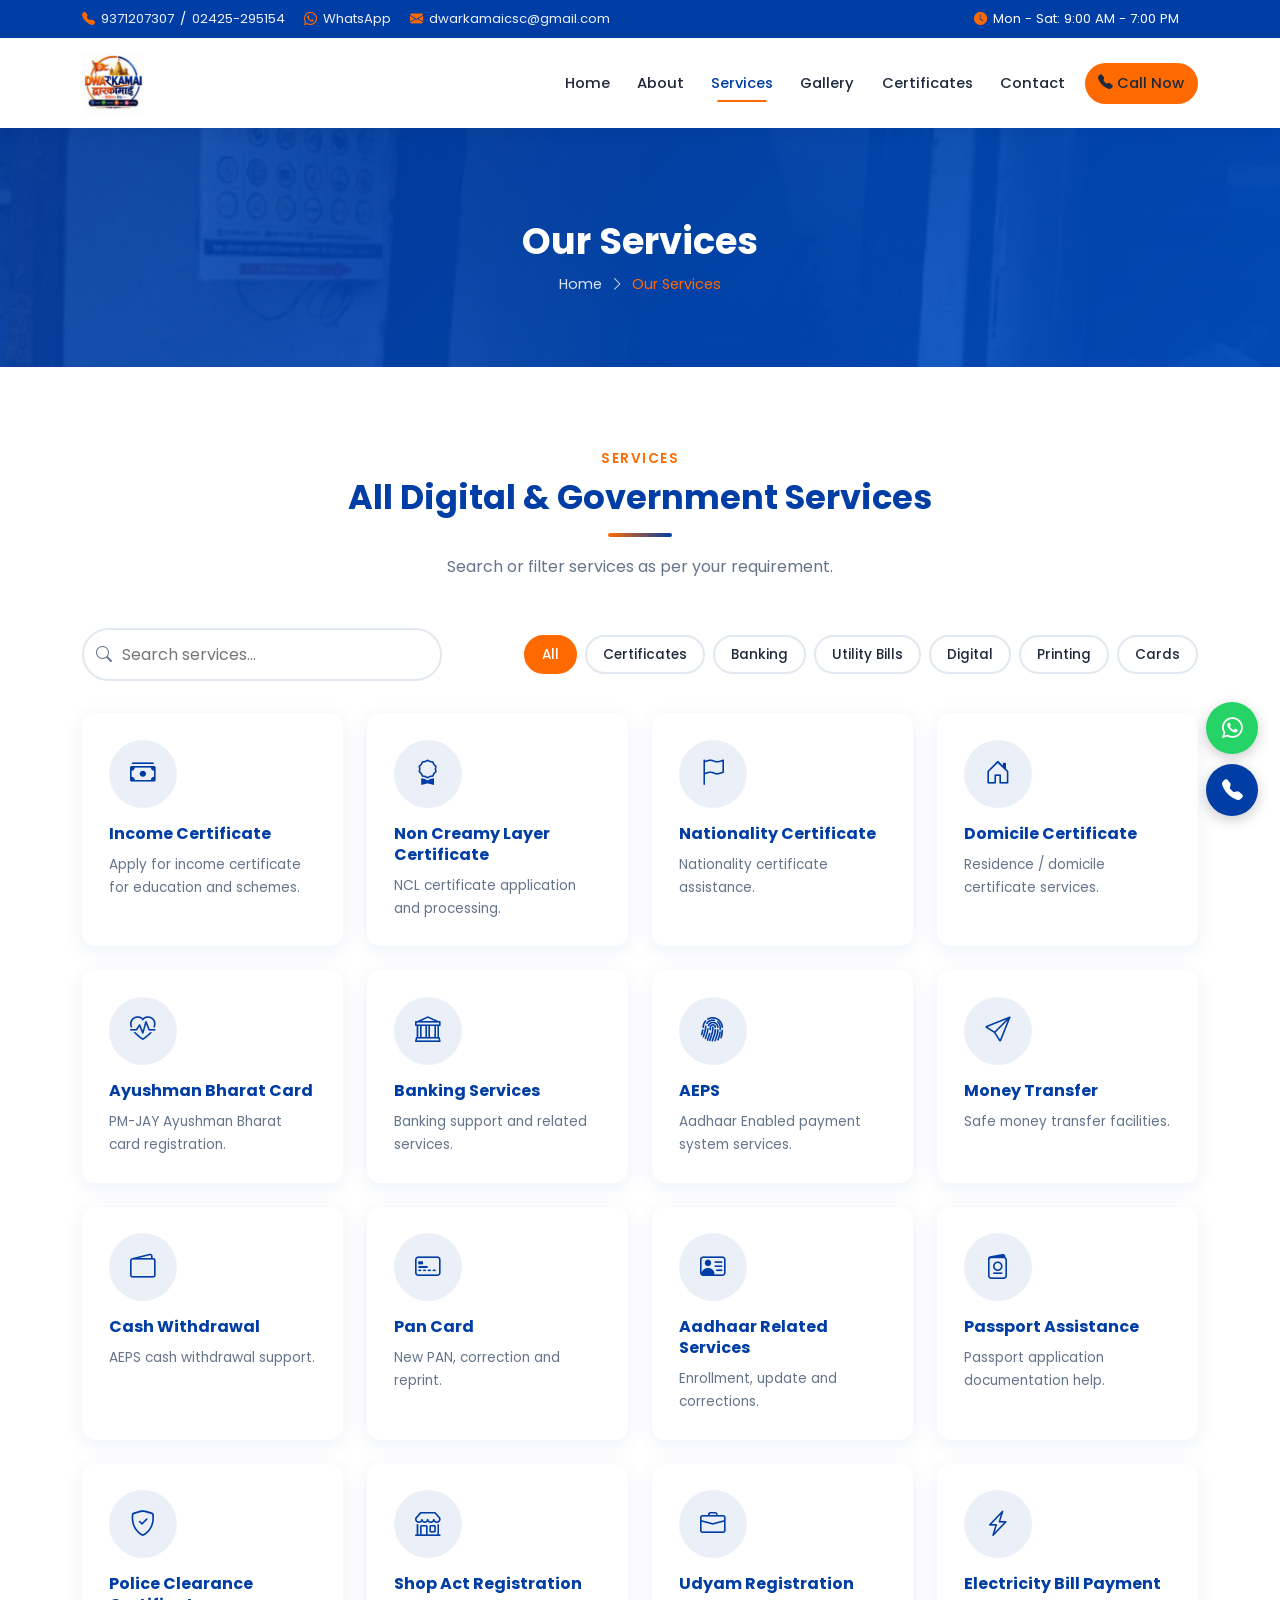
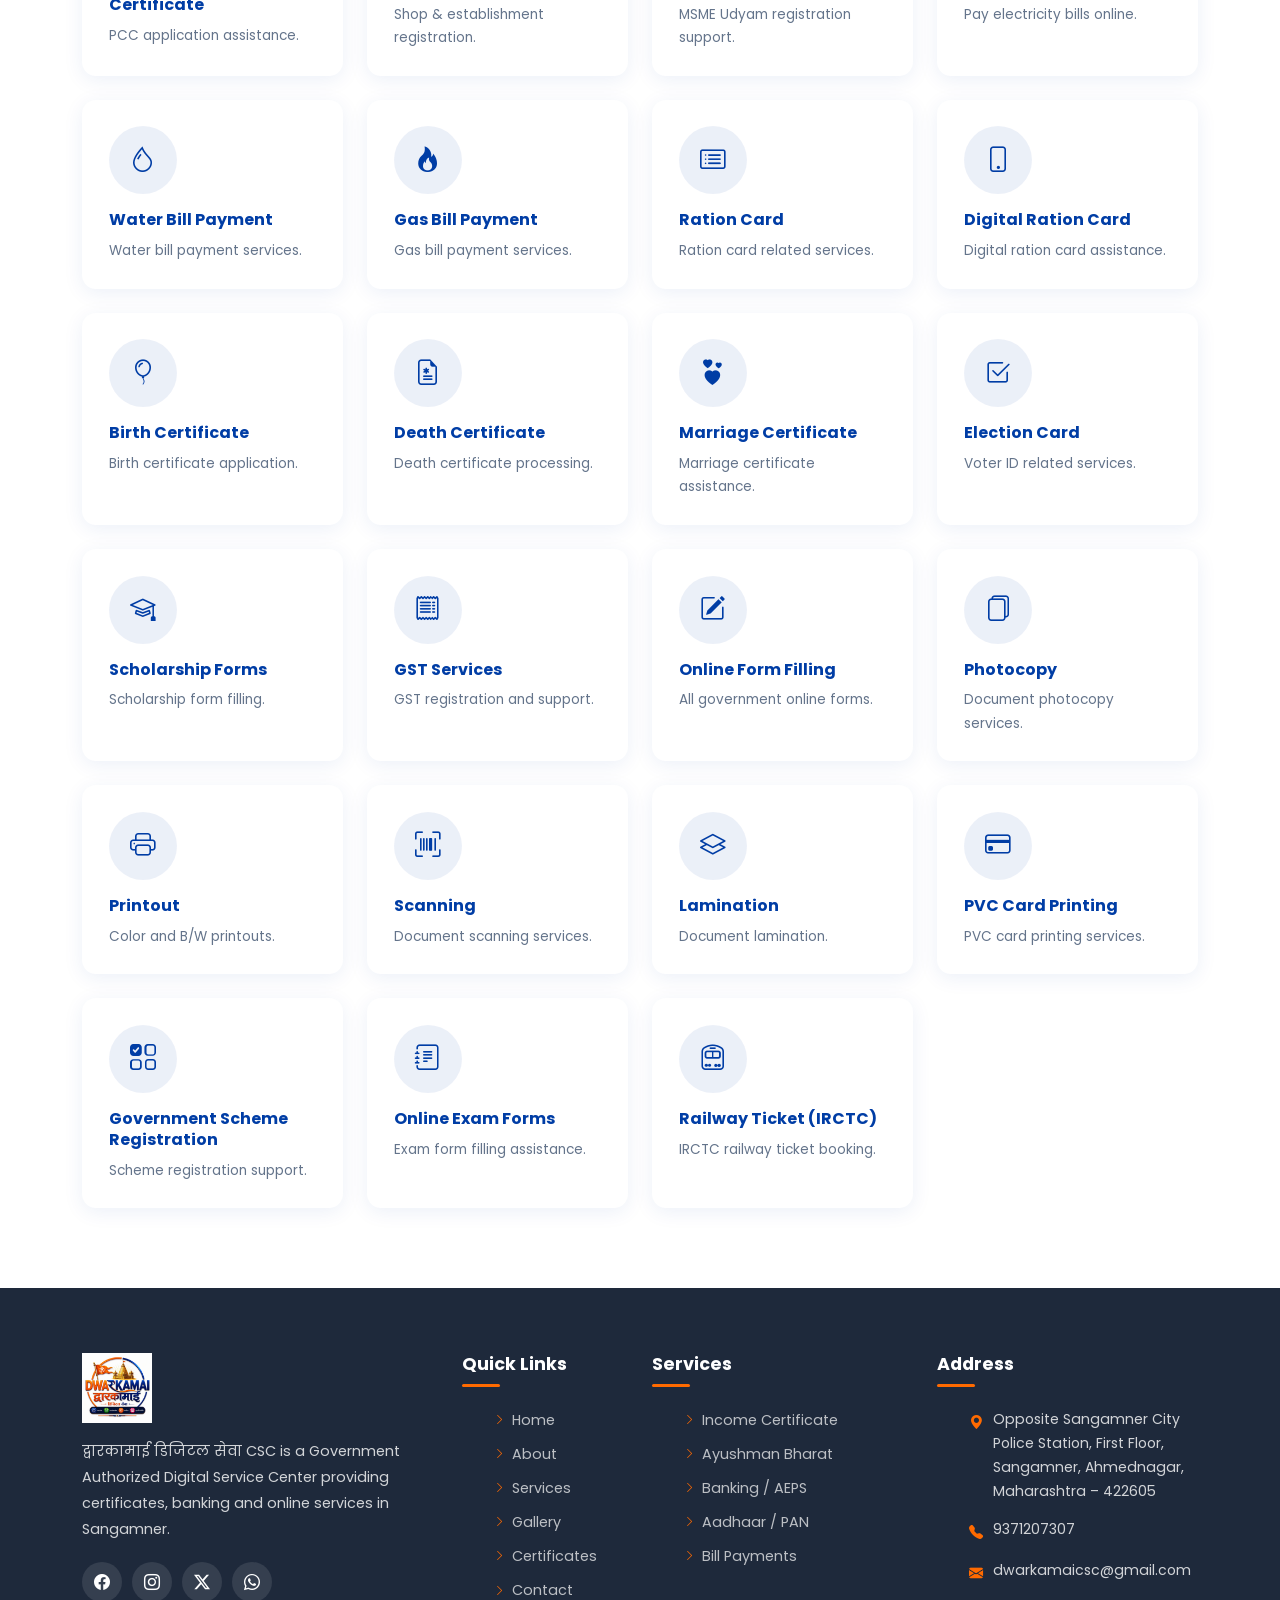
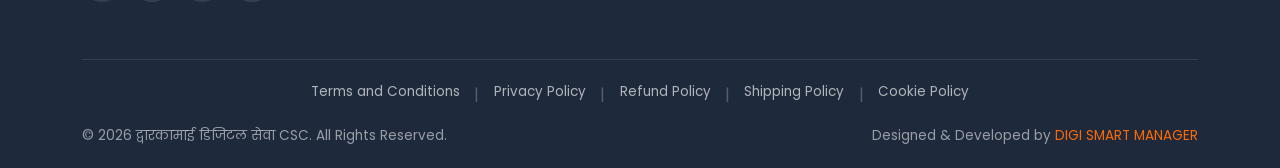
<file: services.html>
﻿<!DOCTYPE html>
<html lang="mr">
<head>
<meta charset="UTF-8"><meta name="viewport" content="width=device-width, initial-scale=1.0">
<title>Our Services | द्वारकामाई डिजिटल सेवा CSC Sangamner</title>
<meta name="description" content="Complete list of government certificates, banking, AEPS, bill payments and digital services at Dwarkamai CSC Sangamner.">
<meta name="robots" content="index, follow">
<link rel="canonical" href="services.html">
<meta property="og:title" content="Our Services | द्वारकामाई डिजिटल सेवा CSC Sangamner"><meta property="og:description" content="Complete list of government certificates, banking, AEPS, bill payments and digital services at Dwarkamai CSC Sangamner."><meta property="og:image" content="images/logo.png">
<link rel="icon" type="image/png" href="images/favicon.png">
<link rel="preconnect" href="https://fonts.googleapis.com"><link rel="preconnect" href="https://fonts.gstatic.com" crossorigin>
<link href="https://fonts.googleapis.com/css2?family=Poppins:wght@300;400;500;600;700&display=swap" rel="stylesheet">
<link href="https://cdn.jsdelivr.net/npm/bootstrap@5.3.3/dist/css/bootstrap.min.css" rel="stylesheet">
<link href="https://cdn.jsdelivr.net/npm/bootstrap-icons@1.11.3/font/bootstrap-icons.min.css" rel="stylesheet">
<link href="https://cdn.jsdelivr.net/npm/aos@2.3.4/dist/aos.css" rel="stylesheet">
<link rel="stylesheet" href="css/style.css"><link rel="stylesheet" href="css/responsive.css">
</head><body>
  <div id="page-loader"><div class="loader-spinner"></div><p class="loader-text">द्वारकामाई डिजिटल सेवा CSC</p></div>
  <div class="top-bar"><div class="container"><div class="row align-items-center"><div class="col-lg-9"><span class="top-bar-item"><i class="bi bi-telephone-fill"></i> <a href="tel:9371207307">9371207307</a> / <a href="tel:02425295154">02425-295154</a></span><span class="top-bar-item"><i class="bi bi-whatsapp"></i> <a href="https://wa.me/919371207307" target="_blank" rel="noopener">WhatsApp</a></span><span class="top-bar-item"><i class="bi bi-envelope-fill"></i> <a href="mailto:dwarkamaicsc@gmail.com">dwarkamaicsc@gmail.com</a></span></div><div class="col-lg-3 text-lg-end d-none d-lg-block"><span class="top-bar-item"><i class="bi bi-clock-fill"></i> Mon - Sat: 9:00 AM - 7:00 PM</span></div></div></div></div>
  <header class="main-header"><nav class="navbar navbar-expand-lg"><div class="container"><a class="navbar-brand" href="index.html"><img src="images/logo.png" alt="Dwarkamai Digital Seva CSC Logo"></a><button class="navbar-toggler" type="button" data-bs-toggle="collapse" data-bs-target="#mainNav" aria-controls="mainNav" aria-expanded="false" aria-label="Toggle navigation"><span class="navbar-toggler-icon"></span></button><div class="collapse navbar-collapse" id="mainNav"><ul class="navbar-nav ms-auto align-items-lg-center"><li class="nav-item"><a class="nav-link" href="index.html">Home</a></li><li class="nav-item"><a class="nav-link" href="about.html">About</a></li><li class="nav-item"><a class="nav-link active" href="services.html">Services</a></li><li class="nav-item"><a class="nav-link" href="gallery.html">Gallery</a></li><li class="nav-item"><a class="nav-link" href="certificates.html">Certificates</a></li><li class="nav-item"><a class="nav-link" href="contact.html">Contact</a></li><li class="nav-item"><a class="nav-link btn-nav-cta" href="tel:9371207307"><i class="bi bi-telephone-fill"></i> Call Now</a></li></ul></div></div></nav></header>
<section class="page-banner"><div class="container text-center"><h1 data-aos="fade-up">Our Services</h1><nav class="breadcrumb-custom justify-content-center" data-aos="fade-up" aria-label="Breadcrumb"><a href="index.html">Home</a><i class="bi bi-chevron-right"></i><span class="active">Our Services</span></nav></div></section>
<section class="section-padding"><div class="container">
<div class="section-title" data-aos="fade-up"><span class="subtitle">Services</span><h2>All Digital &amp; Government Services</h2><div class="divider"></div><p>Search or filter services as per your requirement.</p></div>
<div class="service-toolbar" data-aos="fade-up"><div class="service-search"><i class="bi bi-search"></i><input type="text" id="serviceSearch" placeholder="Search services..."></div>
<div class="category-filters">
<button class="active" data-category="all">All</button>
<button data-category="certificates">Certificates</button>
<button data-category="banking">Banking</button>
<button data-category="utility">Utility Bills</button>
<button data-category="digital">Digital</button>
<button data-category="printing">Printing</button>
<button data-category="cards">Cards</button>
</div></div>
<div class="row g-4"><div class="col-6 col-md-4 col-lg-3 service-filter-card" data-category="certificates" data-title="Income Certificate" data-aos="fade-up"><div class="service-card service-card-detailed"><div class="service-card-icon"><i class="bi bi-cash-stack"></i></div><h4>Income Certificate</h4><p>Apply for income certificate for education and schemes.</p></div></div>
<div class="col-6 col-md-4 col-lg-3 service-filter-card" data-category="certificates" data-title="Non Creamy Layer Certificate" data-aos="fade-up"><div class="service-card service-card-detailed"><div class="service-card-icon"><i class="bi bi-award"></i></div><h4>Non Creamy Layer Certificate</h4><p>NCL certificate application and processing.</p></div></div>
<div class="col-6 col-md-4 col-lg-3 service-filter-card" data-category="certificates" data-title="Nationality Certificate" data-aos="fade-up"><div class="service-card service-card-detailed"><div class="service-card-icon"><i class="bi bi-flag"></i></div><h4>Nationality Certificate</h4><p>Nationality certificate assistance.</p></div></div>
<div class="col-6 col-md-4 col-lg-3 service-filter-card" data-category="certificates" data-title="Domicile Certificate" data-aos="fade-up"><div class="service-card service-card-detailed"><div class="service-card-icon"><i class="bi bi-house-door"></i></div><h4>Domicile Certificate</h4><p>Residence / domicile certificate services.</p></div></div>
<div class="col-6 col-md-4 col-lg-3 service-filter-card" data-category="cards" data-title="Ayushman Bharat Card" data-aos="fade-up"><div class="service-card service-card-detailed"><div class="service-card-icon"><i class="bi bi-heart-pulse"></i></div><h4>Ayushman Bharat Card</h4><p>PM-JAY Ayushman Bharat card registration.</p></div></div>
<div class="col-6 col-md-4 col-lg-3 service-filter-card" data-category="banking" data-title="Banking Services" data-aos="fade-up"><div class="service-card service-card-detailed"><div class="service-card-icon"><i class="bi bi-bank"></i></div><h4>Banking Services</h4><p>Banking support and related services.</p></div></div>
<div class="col-6 col-md-4 col-lg-3 service-filter-card" data-category="banking" data-title="AEPS" data-aos="fade-up"><div class="service-card service-card-detailed"><div class="service-card-icon"><i class="bi bi-fingerprint"></i></div><h4>AEPS</h4><p>Aadhaar Enabled payment system services.</p></div></div>
<div class="col-6 col-md-4 col-lg-3 service-filter-card" data-category="banking" data-title="Money Transfer" data-aos="fade-up"><div class="service-card service-card-detailed"><div class="service-card-icon"><i class="bi bi-send"></i></div><h4>Money Transfer</h4><p>Safe money transfer facilities.</p></div></div>
<div class="col-6 col-md-4 col-lg-3 service-filter-card" data-category="banking" data-title="Cash Withdrawal" data-aos="fade-up"><div class="service-card service-card-detailed"><div class="service-card-icon"><i class="bi bi-wallet2"></i></div><h4>Cash Withdrawal</h4><p>AEPS cash withdrawal support.</p></div></div>
<div class="col-6 col-md-4 col-lg-3 service-filter-card" data-category="cards" data-title="Pan Card" data-aos="fade-up"><div class="service-card service-card-detailed"><div class="service-card-icon"><i class="bi bi-credit-card-2-front"></i></div><h4>Pan Card</h4><p>New PAN, correction and reprint.</p></div></div>
<div class="col-6 col-md-4 col-lg-3 service-filter-card" data-category="cards" data-title="Aadhaar Related Services" data-aos="fade-up"><div class="service-card service-card-detailed"><div class="service-card-icon"><i class="bi bi-person-vcard"></i></div><h4>Aadhaar Related Services</h4><p>Enrollment, update and corrections.</p></div></div>
<div class="col-6 col-md-4 col-lg-3 service-filter-card" data-category="certificates" data-title="Passport Assistance" data-aos="fade-up"><div class="service-card service-card-detailed"><div class="service-card-icon"><i class="bi bi-passport"></i></div><h4>Passport Assistance</h4><p>Passport application documentation help.</p></div></div>
<div class="col-6 col-md-4 col-lg-3 service-filter-card" data-category="certificates" data-title="Police Clearance Certificate" data-aos="fade-up"><div class="service-card service-card-detailed"><div class="service-card-icon"><i class="bi bi-shield-check"></i></div><h4>Police Clearance Certificate</h4><p>PCC application assistance.</p></div></div>
<div class="col-6 col-md-4 col-lg-3 service-filter-card" data-category="digital" data-title="Shop Act Registration" data-aos="fade-up"><div class="service-card service-card-detailed"><div class="service-card-icon"><i class="bi bi-shop"></i></div><h4>Shop Act Registration</h4><p>Shop & establishment registration.</p></div></div>
<div class="col-6 col-md-4 col-lg-3 service-filter-card" data-category="digital" data-title="Udyam Registration" data-aos="fade-up"><div class="service-card service-card-detailed"><div class="service-card-icon"><i class="bi bi-briefcase"></i></div><h4>Udyam Registration</h4><p>MSME Udyam registration support.</p></div></div>
<div class="col-6 col-md-4 col-lg-3 service-filter-card" data-category="utility" data-title="Electricity Bill Payment" data-aos="fade-up"><div class="service-card service-card-detailed"><div class="service-card-icon"><i class="bi bi-lightning-charge"></i></div><h4>Electricity Bill Payment</h4><p>Pay electricity bills online.</p></div></div>
<div class="col-6 col-md-4 col-lg-3 service-filter-card" data-category="utility" data-title="Water Bill Payment" data-aos="fade-up"><div class="service-card service-card-detailed"><div class="service-card-icon"><i class="bi bi-droplet"></i></div><h4>Water Bill Payment</h4><p>Water bill payment services.</p></div></div>
<div class="col-6 col-md-4 col-lg-3 service-filter-card" data-category="utility" data-title="Gas Bill Payment" data-aos="fade-up"><div class="service-card service-card-detailed"><div class="service-card-icon"><i class="bi bi-fire"></i></div><h4>Gas Bill Payment</h4><p>Gas bill payment services.</p></div></div>
<div class="col-6 col-md-4 col-lg-3 service-filter-card" data-category="cards" data-title="Ration Card" data-aos="fade-up"><div class="service-card service-card-detailed"><div class="service-card-icon"><i class="bi bi-card-list"></i></div><h4>Ration Card</h4><p>Ration card related services.</p></div></div>
<div class="col-6 col-md-4 col-lg-3 service-filter-card" data-category="cards" data-title="Digital Ration Card" data-aos="fade-up"><div class="service-card service-card-detailed"><div class="service-card-icon"><i class="bi bi-phone"></i></div><h4>Digital Ration Card</h4><p>Digital ration card assistance.</p></div></div>
<div class="col-6 col-md-4 col-lg-3 service-filter-card" data-category="certificates" data-title="Birth Certificate" data-aos="fade-up"><div class="service-card service-card-detailed"><div class="service-card-icon"><i class="bi bi-balloon"></i></div><h4>Birth Certificate</h4><p>Birth certificate application.</p></div></div>
<div class="col-6 col-md-4 col-lg-3 service-filter-card" data-category="certificates" data-title="Death Certificate" data-aos="fade-up"><div class="service-card service-card-detailed"><div class="service-card-icon"><i class="bi bi-file-earmark-medical"></i></div><h4>Death Certificate</h4><p>Death certificate processing.</p></div></div>
<div class="col-6 col-md-4 col-lg-3 service-filter-card" data-category="certificates" data-title="Marriage Certificate" data-aos="fade-up"><div class="service-card service-card-detailed"><div class="service-card-icon"><i class="bi bi-hearts"></i></div><h4>Marriage Certificate</h4><p>Marriage certificate assistance.</p></div></div>
<div class="col-6 col-md-4 col-lg-3 service-filter-card" data-category="cards" data-title="Election Card" data-aos="fade-up"><div class="service-card service-card-detailed"><div class="service-card-icon"><i class="bi bi-check2-square"></i></div><h4>Election Card</h4><p>Voter ID related services.</p></div></div>
<div class="col-6 col-md-4 col-lg-3 service-filter-card" data-category="digital" data-title="Scholarship Forms" data-aos="fade-up"><div class="service-card service-card-detailed"><div class="service-card-icon"><i class="bi bi-mortarboard"></i></div><h4>Scholarship Forms</h4><p>Scholarship form filling.</p></div></div>
<div class="col-6 col-md-4 col-lg-3 service-filter-card" data-category="digital" data-title="GST Services" data-aos="fade-up"><div class="service-card service-card-detailed"><div class="service-card-icon"><i class="bi bi-receipt"></i></div><h4>GST Services</h4><p>GST registration and support.</p></div></div>
<div class="col-6 col-md-4 col-lg-3 service-filter-card" data-category="digital" data-title="Online Form Filling" data-aos="fade-up"><div class="service-card service-card-detailed"><div class="service-card-icon"><i class="bi bi-pencil-square"></i></div><h4>Online Form Filling</h4><p>All government online forms.</p></div></div>
<div class="col-6 col-md-4 col-lg-3 service-filter-card" data-category="printing" data-title="Photocopy" data-aos="fade-up"><div class="service-card service-card-detailed"><div class="service-card-icon"><i class="bi bi-files"></i></div><h4>Photocopy</h4><p>Document photocopy services.</p></div></div>
<div class="col-6 col-md-4 col-lg-3 service-filter-card" data-category="printing" data-title="Printout" data-aos="fade-up"><div class="service-card service-card-detailed"><div class="service-card-icon"><i class="bi bi-printer"></i></div><h4>Printout</h4><p>Color and B/W printouts.</p></div></div>
<div class="col-6 col-md-4 col-lg-3 service-filter-card" data-category="printing" data-title="Scanning" data-aos="fade-up"><div class="service-card service-card-detailed"><div class="service-card-icon"><i class="bi bi-upc-scan"></i></div><h4>Scanning</h4><p>Document scanning services.</p></div></div>
<div class="col-6 col-md-4 col-lg-3 service-filter-card" data-category="printing" data-title="Lamination" data-aos="fade-up"><div class="service-card service-card-detailed"><div class="service-card-icon"><i class="bi bi-layers"></i></div><h4>Lamination</h4><p>Document lamination.</p></div></div>
<div class="col-6 col-md-4 col-lg-3 service-filter-card" data-category="printing" data-title="PVC Card Printing" data-aos="fade-up"><div class="service-card service-card-detailed"><div class="service-card-icon"><i class="bi bi-credit-card"></i></div><h4>PVC Card Printing</h4><p>PVC card printing services.</p></div></div>
<div class="col-6 col-md-4 col-lg-3 service-filter-card" data-category="digital" data-title="Government Scheme Registration" data-aos="fade-up"><div class="service-card service-card-detailed"><div class="service-card-icon"><i class="bi bi-ui-checks-grid"></i></div><h4>Government Scheme Registration</h4><p>Scheme registration support.</p></div></div>
<div class="col-6 col-md-4 col-lg-3 service-filter-card" data-category="digital" data-title="Online Exam Forms" data-aos="fade-up"><div class="service-card service-card-detailed"><div class="service-card-icon"><i class="bi bi-journal-text"></i></div><h4>Online Exam Forms</h4><p>Exam form filling assistance.</p></div></div>
<div class="col-6 col-md-4 col-lg-3 service-filter-card" data-category="digital" data-title="Railway Ticket (IRCTC)" data-aos="fade-up"><div class="service-card service-card-detailed"><div class="service-card-icon"><i class="bi bi-train-front"></i></div><h4>Railway Ticket (IRCTC)</h4><p>IRCTC railway ticket booking.</p></div></div>
</div>
</div></section>
  <footer class="main-footer"><div class="container"><div class="row g-4"><div class="col-lg-4 col-md-6 footer-about"><img src="images/logo.png" alt="Dwarkamai Digital Seva CSC"><p>द्वारकामाई डिजिटल सेवा CSC is a Government Authorized Digital Service Center providing certificates, banking and online services in Sangamner.</p><div class="footer-social"><a href="https://www.facebook.com/share/18xAx7LaXJ/" target="_blank" rel="noopener" aria-label="Facebook"><i class="bi bi-facebook"></i></a><a href="https://www.instagram.com/dwarkamaidigitalseva" target="_blank" rel="noopener" aria-label="Instagram"><i class="bi bi-instagram"></i></a><a href="https://x.com/Dwarkamaicsc" target="_blank" rel="noopener" aria-label="Twitter"><i class="bi bi-twitter-x"></i></a><a href="https://wa.me/919371207307" target="_blank" rel="noopener" aria-label="WhatsApp"><i class="bi bi-whatsapp"></i></a></div></div><div class="col-lg-2 col-md-6 footer-widget"><h5 class="footer-title">Quick Links</h5><ul class="footer-links"><li><a href="index.html"><i class="bi bi-chevron-right"></i> Home</a></li><li><a href="about.html"><i class="bi bi-chevron-right"></i> About</a></li><li><a href="services.html"><i class="bi bi-chevron-right"></i> Services</a></li><li><a href="gallery.html"><i class="bi bi-chevron-right"></i> Gallery</a></li><li><a href="certificates.html"><i class="bi bi-chevron-right"></i> Certificates</a></li><li><a href="contact.html"><i class="bi bi-chevron-right"></i> Contact</a></li></ul></div><div class="col-lg-3 col-md-6 footer-widget"><h5 class="footer-title">Services</h5><ul class="footer-links"><li><a href="services.html"><i class="bi bi-chevron-right"></i> Income Certificate</a></li><li><a href="services.html"><i class="bi bi-chevron-right"></i> Ayushman Bharat</a></li><li><a href="services.html"><i class="bi bi-chevron-right"></i> Banking / AEPS</a></li><li><a href="services.html"><i class="bi bi-chevron-right"></i> Aadhaar / PAN</a></li><li><a href="services.html"><i class="bi bi-chevron-right"></i> Bill Payments</a></li></ul></div><div class="col-lg-3 col-md-6 footer-widget"><h5 class="footer-title">Address</h5><ul class="footer-contact"><li><i class="bi bi-geo-alt-fill"></i><span>Opposite Sangamner City Police Station, First Floor, Sangamner, Ahmednagar, Maharashtra – 422605</span></li><li><i class="bi bi-telephone-fill"></i><span><a href="tel:9371207307">9371207307</a></span></li><li><i class="bi bi-envelope-fill"></i><span><a href="mailto:dwarkamaicsc@gmail.com">dwarkamaicsc@gmail.com</a></span></li></ul></div></div><div class="footer-bottom"><div class="footer-policies"><a href="terms-and-conditions.html">Terms and Conditions</a><span class="sep">|</span><a href="privacy-policy.html">Privacy Policy</a><span class="sep">|</span><a href="refund-policy.html">Refund Policy</a><span class="sep">|</span><a href="shipping-policy.html">Shipping Policy</a><span class="sep">|</span><a href="cookie-policy.html">Cookie Policy</a></div><div class="row align-items-center"><div class="col-md-6 text-center text-md-start"><p>&copy; 2026 द्वारकामाई डिजिटल सेवा CSC. All Rights Reserved.</p></div><div class="col-md-6 text-center text-md-end"><p>Designed &amp; Developed by <a href="#" rel="noopener">DIGI SMART MANAGER</a></p></div></div></div></div></footer>
  <div class="floating-buttons"><a href="https://wa.me/919371207307" class="floating-btn whatsapp" target="_blank" rel="noopener" aria-label="WhatsApp"><i class="bi bi-whatsapp"></i></a><a href="tel:9371207307" class="floating-btn call" aria-label="Call"><i class="bi bi-telephone-fill"></i></a><button class="floating-btn scroll-top" id="scrollToTop" aria-label="Scroll to top"><i class="bi bi-arrow-up"></i></button></div>
  <script src="https://cdn.jsdelivr.net/npm/bootstrap@5.3.3/dist/js/bootstrap.bundle.min.js"></script>
  <script src="https://cdn.jsdelivr.net/npm/aos@2.3.4/dist/aos.js"></script>
  <script src="js/script.js"></script>
</body></html>
</file>
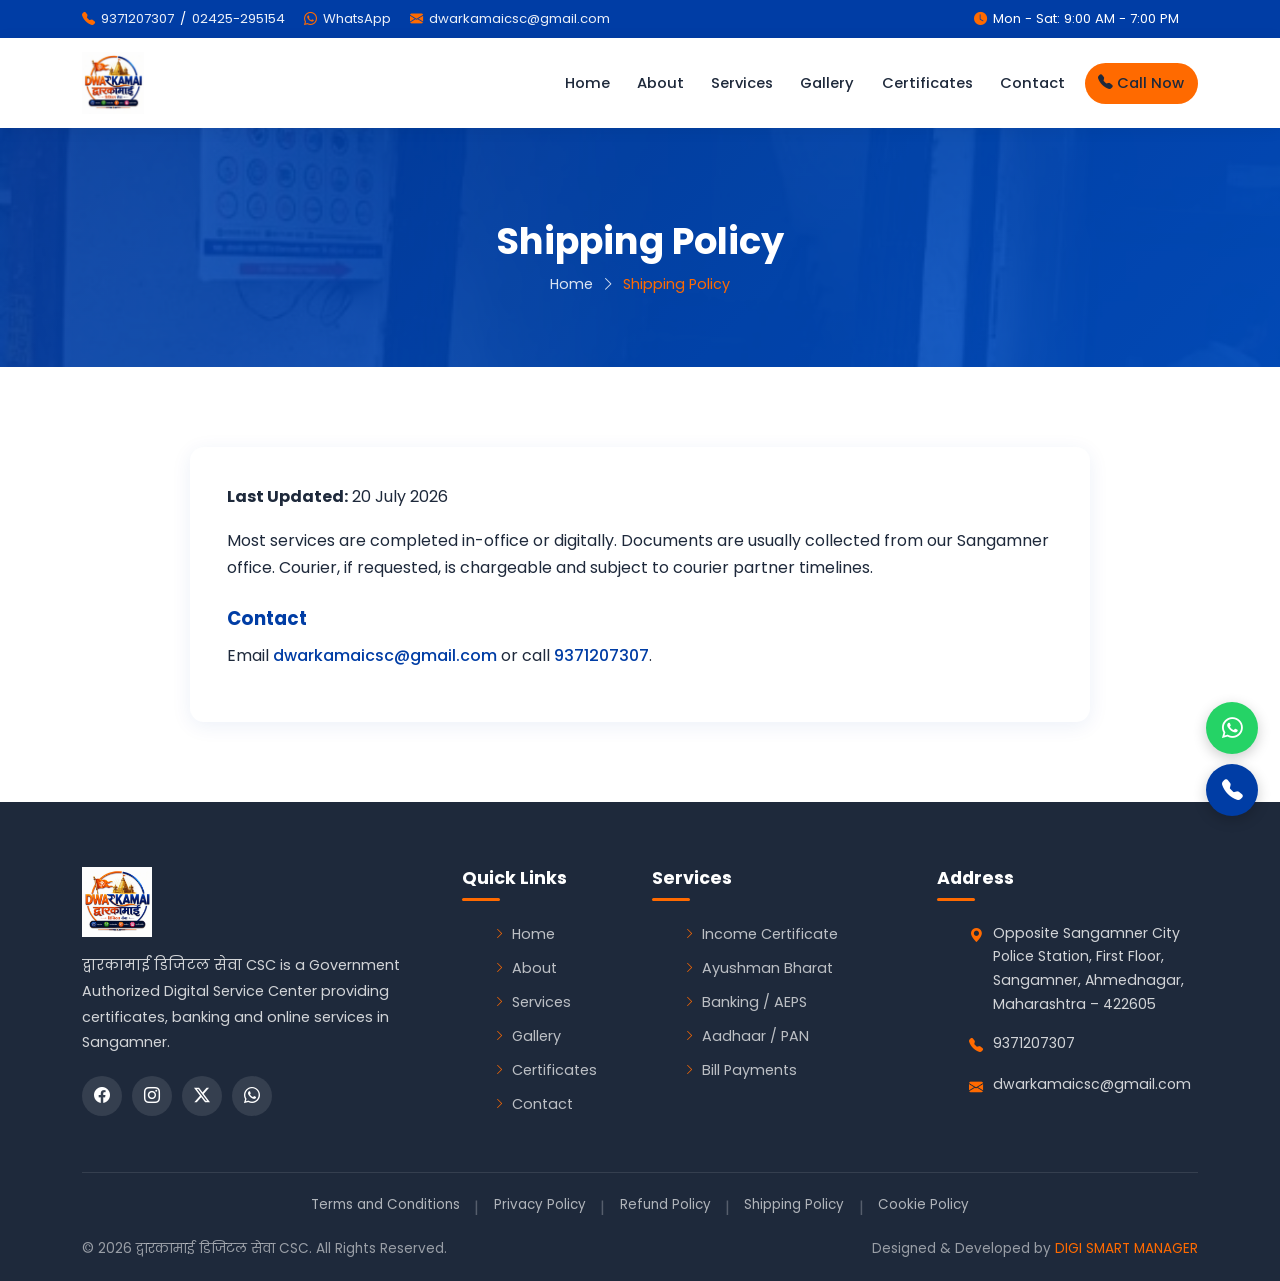
<file: shipping-policy.html>
﻿<!DOCTYPE html>
<html lang="mr">
<head>
<meta charset="UTF-8"><meta name="viewport" content="width=device-width, initial-scale=1.0">
<title>Shipping Policy | द्वारकामाई डिजिटल सेवा CSC</title>
<meta name="description" content="Document delivery and collection policy of Dwarkamai Digital Seva CSC.">
<meta name="robots" content="index, follow">
<link rel="canonical" href="shipping-policy.html">
<meta property="og:title" content="Shipping Policy | द्वारकामाई डिजिटल सेवा CSC"><meta property="og:description" content="Document delivery and collection policy of Dwarkamai Digital Seva CSC."><meta property="og:image" content="images/logo.png">
<link rel="icon" type="image/png" href="images/favicon.png">
<link rel="preconnect" href="https://fonts.googleapis.com"><link rel="preconnect" href="https://fonts.gstatic.com" crossorigin>
<link href="https://fonts.googleapis.com/css2?family=Poppins:wght@300;400;500;600;700&display=swap" rel="stylesheet">
<link href="https://cdn.jsdelivr.net/npm/bootstrap@5.3.3/dist/css/bootstrap.min.css" rel="stylesheet">
<link href="https://cdn.jsdelivr.net/npm/bootstrap-icons@1.11.3/font/bootstrap-icons.min.css" rel="stylesheet">
<link href="https://cdn.jsdelivr.net/npm/aos@2.3.4/dist/aos.css" rel="stylesheet">
<link rel="stylesheet" href="css/style.css"><link rel="stylesheet" href="css/responsive.css">
</head><body>
  <div id="page-loader"><div class="loader-spinner"></div><p class="loader-text">द्वारकामाई डिजिटल सेवा CSC</p></div>
  <div class="top-bar"><div class="container"><div class="row align-items-center"><div class="col-lg-9"><span class="top-bar-item"><i class="bi bi-telephone-fill"></i> <a href="tel:9371207307">9371207307</a> / <a href="tel:02425295154">02425-295154</a></span><span class="top-bar-item"><i class="bi bi-whatsapp"></i> <a href="https://wa.me/919371207307" target="_blank" rel="noopener">WhatsApp</a></span><span class="top-bar-item"><i class="bi bi-envelope-fill"></i> <a href="mailto:dwarkamaicsc@gmail.com">dwarkamaicsc@gmail.com</a></span></div><div class="col-lg-3 text-lg-end d-none d-lg-block"><span class="top-bar-item"><i class="bi bi-clock-fill"></i> Mon - Sat: 9:00 AM - 7:00 PM</span></div></div></div></div>
  <header class="main-header"><nav class="navbar navbar-expand-lg"><div class="container"><a class="navbar-brand" href="index.html"><img src="images/logo.png" alt="Dwarkamai Digital Seva CSC Logo"></a><button class="navbar-toggler" type="button" data-bs-toggle="collapse" data-bs-target="#mainNav" aria-controls="mainNav" aria-expanded="false" aria-label="Toggle navigation"><span class="navbar-toggler-icon"></span></button><div class="collapse navbar-collapse" id="mainNav"><ul class="navbar-nav ms-auto align-items-lg-center"><li class="nav-item"><a class="nav-link" href="index.html">Home</a></li><li class="nav-item"><a class="nav-link" href="about.html">About</a></li><li class="nav-item"><a class="nav-link" href="services.html">Services</a></li><li class="nav-item"><a class="nav-link" href="gallery.html">Gallery</a></li><li class="nav-item"><a class="nav-link" href="certificates.html">Certificates</a></li><li class="nav-item"><a class="nav-link" href="contact.html">Contact</a></li><li class="nav-item"><a class="nav-link btn-nav-cta" href="tel:9371207307"><i class="bi bi-telephone-fill"></i> Call Now</a></li></ul></div></div></nav></header>
<section class="page-banner"><div class="container text-center"><h1 data-aos="fade-up">Shipping Policy</h1><nav class="breadcrumb-custom justify-content-center" data-aos="fade-up" aria-label="Breadcrumb"><a href="index.html">Home</a><i class="bi bi-chevron-right"></i><span class="active">Shipping Policy</span></nav></div></section>
<section class="section-padding"><div class="container"><div class="policy-content" data-aos="fade-up"><p><strong>Last Updated:</strong> 20 July 2026</p><p>Most services are completed in-office or digitally. Documents are usually collected from our Sangamner office. Courier, if requested, is chargeable and subject to courier partner timelines.</p><h3>Contact</h3><p>Email <a href="mailto:dwarkamaicsc@gmail.com">dwarkamaicsc@gmail.com</a> or call <a href="tel:9371207307">9371207307</a>.</p></div></div></section>
  <footer class="main-footer"><div class="container"><div class="row g-4"><div class="col-lg-4 col-md-6 footer-about"><img src="images/logo.png" alt="Dwarkamai Digital Seva CSC"><p>द्वारकामाई डिजिटल सेवा CSC is a Government Authorized Digital Service Center providing certificates, banking and online services in Sangamner.</p><div class="footer-social"><a href="https://www.facebook.com/share/18xAx7LaXJ/" target="_blank" rel="noopener" aria-label="Facebook"><i class="bi bi-facebook"></i></a><a href="https://www.instagram.com/dwarkamaidigitalseva" target="_blank" rel="noopener" aria-label="Instagram"><i class="bi bi-instagram"></i></a><a href="https://x.com/Dwarkamaicsc" target="_blank" rel="noopener" aria-label="Twitter"><i class="bi bi-twitter-x"></i></a><a href="https://wa.me/919371207307" target="_blank" rel="noopener" aria-label="WhatsApp"><i class="bi bi-whatsapp"></i></a></div></div><div class="col-lg-2 col-md-6 footer-widget"><h5 class="footer-title">Quick Links</h5><ul class="footer-links"><li><a href="index.html"><i class="bi bi-chevron-right"></i> Home</a></li><li><a href="about.html"><i class="bi bi-chevron-right"></i> About</a></li><li><a href="services.html"><i class="bi bi-chevron-right"></i> Services</a></li><li><a href="gallery.html"><i class="bi bi-chevron-right"></i> Gallery</a></li><li><a href="certificates.html"><i class="bi bi-chevron-right"></i> Certificates</a></li><li><a href="contact.html"><i class="bi bi-chevron-right"></i> Contact</a></li></ul></div><div class="col-lg-3 col-md-6 footer-widget"><h5 class="footer-title">Services</h5><ul class="footer-links"><li><a href="services.html"><i class="bi bi-chevron-right"></i> Income Certificate</a></li><li><a href="services.html"><i class="bi bi-chevron-right"></i> Ayushman Bharat</a></li><li><a href="services.html"><i class="bi bi-chevron-right"></i> Banking / AEPS</a></li><li><a href="services.html"><i class="bi bi-chevron-right"></i> Aadhaar / PAN</a></li><li><a href="services.html"><i class="bi bi-chevron-right"></i> Bill Payments</a></li></ul></div><div class="col-lg-3 col-md-6 footer-widget"><h5 class="footer-title">Address</h5><ul class="footer-contact"><li><i class="bi bi-geo-alt-fill"></i><span>Opposite Sangamner City Police Station, First Floor, Sangamner, Ahmednagar, Maharashtra – 422605</span></li><li><i class="bi bi-telephone-fill"></i><span><a href="tel:9371207307">9371207307</a></span></li><li><i class="bi bi-envelope-fill"></i><span><a href="mailto:dwarkamaicsc@gmail.com">dwarkamaicsc@gmail.com</a></span></li></ul></div></div><div class="footer-bottom"><div class="footer-policies"><a href="terms-and-conditions.html">Terms and Conditions</a><span class="sep">|</span><a href="privacy-policy.html">Privacy Policy</a><span class="sep">|</span><a href="refund-policy.html">Refund Policy</a><span class="sep">|</span><a href="shipping-policy.html">Shipping Policy</a><span class="sep">|</span><a href="cookie-policy.html">Cookie Policy</a></div><div class="row align-items-center"><div class="col-md-6 text-center text-md-start"><p>&copy; 2026 द्वारकामाई डिजिटल सेवा CSC. All Rights Reserved.</p></div><div class="col-md-6 text-center text-md-end"><p>Designed &amp; Developed by <a href="#" rel="noopener">DIGI SMART MANAGER</a></p></div></div></div></div></footer>
  <div class="floating-buttons"><a href="https://wa.me/919371207307" class="floating-btn whatsapp" target="_blank" rel="noopener" aria-label="WhatsApp"><i class="bi bi-whatsapp"></i></a><a href="tel:9371207307" class="floating-btn call" aria-label="Call"><i class="bi bi-telephone-fill"></i></a><button class="floating-btn scroll-top" id="scrollToTop" aria-label="Scroll to top"><i class="bi bi-arrow-up"></i></button></div>
  <script src="https://cdn.jsdelivr.net/npm/bootstrap@5.3.3/dist/js/bootstrap.bundle.min.js"></script>
  <script src="https://cdn.jsdelivr.net/npm/aos@2.3.4/dist/aos.js"></script>
  <script src="js/script.js"></script>
</body></html>
</file>
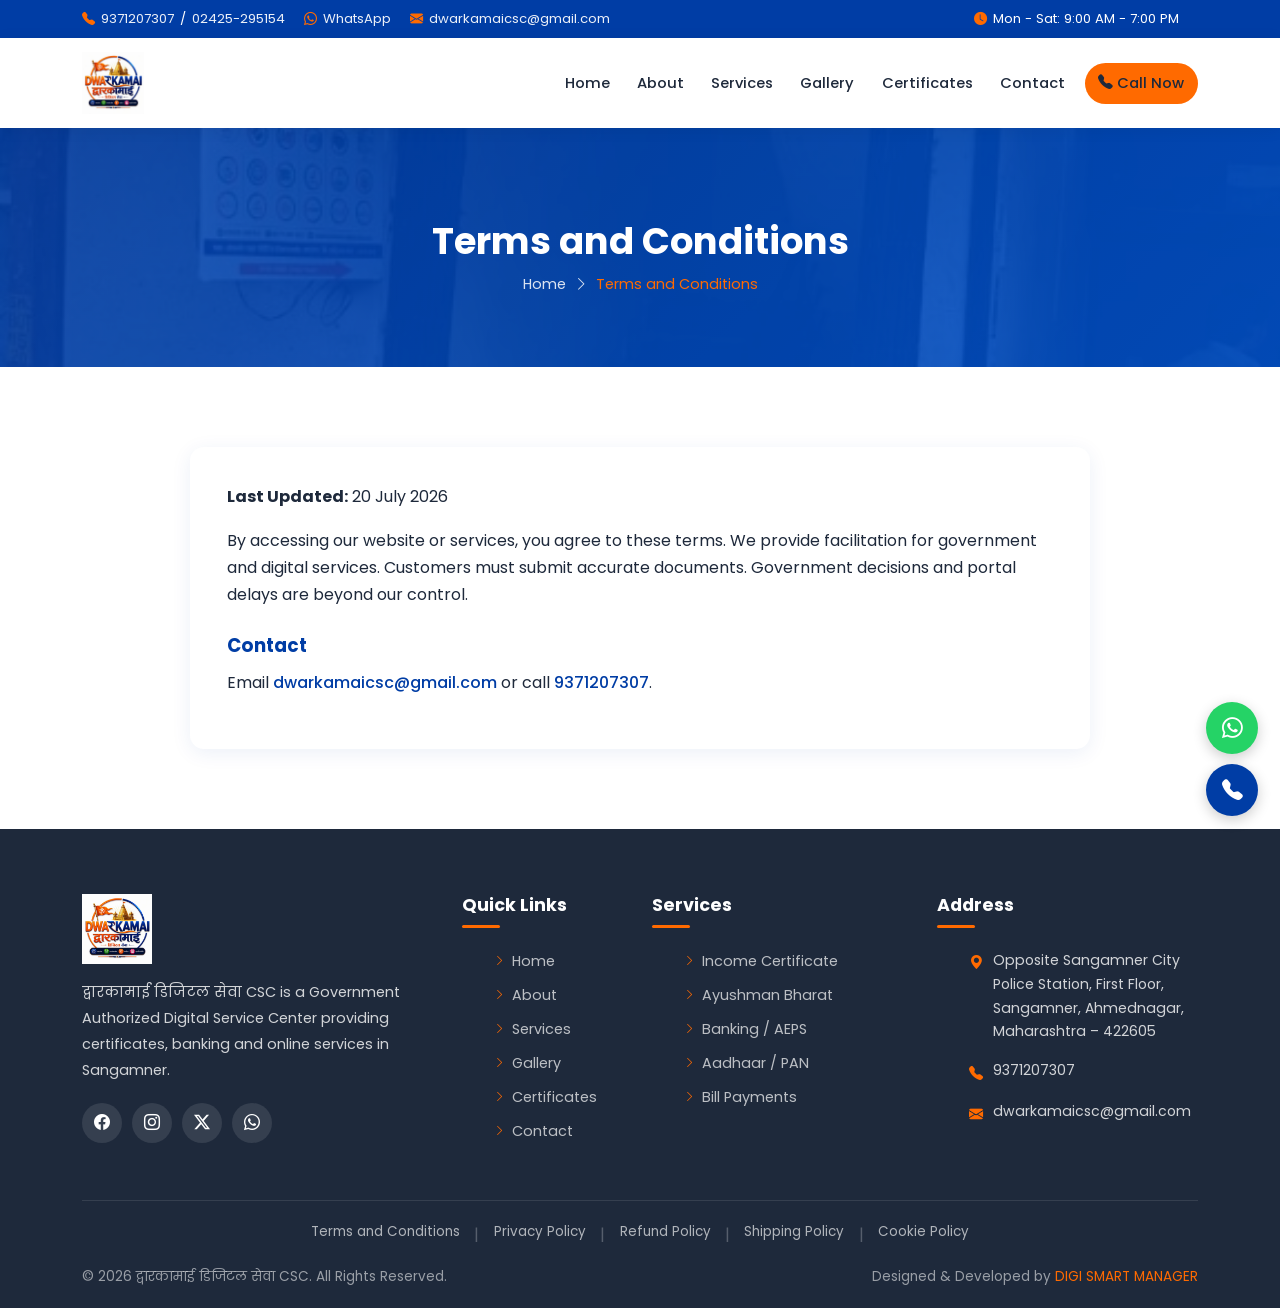
<file: terms-and-conditions.html>
﻿<!DOCTYPE html>
<html lang="mr">
<head>
<meta charset="UTF-8"><meta name="viewport" content="width=device-width, initial-scale=1.0">
<title>Terms and Conditions | द्वारकामाई डिजिटल सेवा CSC</title>
<meta name="description" content="Terms for using Dwarkamai Digital Seva CSC website and services.">
<meta name="robots" content="index, follow">
<link rel="canonical" href="terms-and-conditions.html">
<meta property="og:title" content="Terms and Conditions | द्वारकामाई डिजिटल सेवा CSC"><meta property="og:description" content="Terms for using Dwarkamai Digital Seva CSC website and services."><meta property="og:image" content="images/logo.png">
<link rel="icon" type="image/png" href="images/favicon.png">
<link rel="preconnect" href="https://fonts.googleapis.com"><link rel="preconnect" href="https://fonts.gstatic.com" crossorigin>
<link href="https://fonts.googleapis.com/css2?family=Poppins:wght@300;400;500;600;700&display=swap" rel="stylesheet">
<link href="https://cdn.jsdelivr.net/npm/bootstrap@5.3.3/dist/css/bootstrap.min.css" rel="stylesheet">
<link href="https://cdn.jsdelivr.net/npm/bootstrap-icons@1.11.3/font/bootstrap-icons.min.css" rel="stylesheet">
<link href="https://cdn.jsdelivr.net/npm/aos@2.3.4/dist/aos.css" rel="stylesheet">
<link rel="stylesheet" href="css/style.css"><link rel="stylesheet" href="css/responsive.css">
</head><body>
  <div id="page-loader"><div class="loader-spinner"></div><p class="loader-text">द्वारकामाई डिजिटल सेवा CSC</p></div>
  <div class="top-bar"><div class="container"><div class="row align-items-center"><div class="col-lg-9"><span class="top-bar-item"><i class="bi bi-telephone-fill"></i> <a href="tel:9371207307">9371207307</a> / <a href="tel:02425295154">02425-295154</a></span><span class="top-bar-item"><i class="bi bi-whatsapp"></i> <a href="https://wa.me/919371207307" target="_blank" rel="noopener">WhatsApp</a></span><span class="top-bar-item"><i class="bi bi-envelope-fill"></i> <a href="mailto:dwarkamaicsc@gmail.com">dwarkamaicsc@gmail.com</a></span></div><div class="col-lg-3 text-lg-end d-none d-lg-block"><span class="top-bar-item"><i class="bi bi-clock-fill"></i> Mon - Sat: 9:00 AM - 7:00 PM</span></div></div></div></div>
  <header class="main-header"><nav class="navbar navbar-expand-lg"><div class="container"><a class="navbar-brand" href="index.html"><img src="images/logo.png" alt="Dwarkamai Digital Seva CSC Logo"></a><button class="navbar-toggler" type="button" data-bs-toggle="collapse" data-bs-target="#mainNav" aria-controls="mainNav" aria-expanded="false" aria-label="Toggle navigation"><span class="navbar-toggler-icon"></span></button><div class="collapse navbar-collapse" id="mainNav"><ul class="navbar-nav ms-auto align-items-lg-center"><li class="nav-item"><a class="nav-link" href="index.html">Home</a></li><li class="nav-item"><a class="nav-link" href="about.html">About</a></li><li class="nav-item"><a class="nav-link" href="services.html">Services</a></li><li class="nav-item"><a class="nav-link" href="gallery.html">Gallery</a></li><li class="nav-item"><a class="nav-link" href="certificates.html">Certificates</a></li><li class="nav-item"><a class="nav-link" href="contact.html">Contact</a></li><li class="nav-item"><a class="nav-link btn-nav-cta" href="tel:9371207307"><i class="bi bi-telephone-fill"></i> Call Now</a></li></ul></div></div></nav></header>
<section class="page-banner"><div class="container text-center"><h1 data-aos="fade-up">Terms and Conditions</h1><nav class="breadcrumb-custom justify-content-center" data-aos="fade-up" aria-label="Breadcrumb"><a href="index.html">Home</a><i class="bi bi-chevron-right"></i><span class="active">Terms and Conditions</span></nav></div></section>
<section class="section-padding"><div class="container"><div class="policy-content" data-aos="fade-up"><p><strong>Last Updated:</strong> 20 July 2026</p><p>By accessing our website or services, you agree to these terms. We provide facilitation for government and digital services. Customers must submit accurate documents. Government decisions and portal delays are beyond our control.</p><h3>Contact</h3><p>Email <a href="mailto:dwarkamaicsc@gmail.com">dwarkamaicsc@gmail.com</a> or call <a href="tel:9371207307">9371207307</a>.</p></div></div></section>
  <footer class="main-footer"><div class="container"><div class="row g-4"><div class="col-lg-4 col-md-6 footer-about"><img src="images/logo.png" alt="Dwarkamai Digital Seva CSC"><p>द्वारकामाई डिजिटल सेवा CSC is a Government Authorized Digital Service Center providing certificates, banking and online services in Sangamner.</p><div class="footer-social"><a href="https://www.facebook.com/share/18xAx7LaXJ/" target="_blank" rel="noopener" aria-label="Facebook"><i class="bi bi-facebook"></i></a><a href="https://www.instagram.com/dwarkamaidigitalseva" target="_blank" rel="noopener" aria-label="Instagram"><i class="bi bi-instagram"></i></a><a href="https://x.com/Dwarkamaicsc" target="_blank" rel="noopener" aria-label="Twitter"><i class="bi bi-twitter-x"></i></a><a href="https://wa.me/919371207307" target="_blank" rel="noopener" aria-label="WhatsApp"><i class="bi bi-whatsapp"></i></a></div></div><div class="col-lg-2 col-md-6 footer-widget"><h5 class="footer-title">Quick Links</h5><ul class="footer-links"><li><a href="index.html"><i class="bi bi-chevron-right"></i> Home</a></li><li><a href="about.html"><i class="bi bi-chevron-right"></i> About</a></li><li><a href="services.html"><i class="bi bi-chevron-right"></i> Services</a></li><li><a href="gallery.html"><i class="bi bi-chevron-right"></i> Gallery</a></li><li><a href="certificates.html"><i class="bi bi-chevron-right"></i> Certificates</a></li><li><a href="contact.html"><i class="bi bi-chevron-right"></i> Contact</a></li></ul></div><div class="col-lg-3 col-md-6 footer-widget"><h5 class="footer-title">Services</h5><ul class="footer-links"><li><a href="services.html"><i class="bi bi-chevron-right"></i> Income Certificate</a></li><li><a href="services.html"><i class="bi bi-chevron-right"></i> Ayushman Bharat</a></li><li><a href="services.html"><i class="bi bi-chevron-right"></i> Banking / AEPS</a></li><li><a href="services.html"><i class="bi bi-chevron-right"></i> Aadhaar / PAN</a></li><li><a href="services.html"><i class="bi bi-chevron-right"></i> Bill Payments</a></li></ul></div><div class="col-lg-3 col-md-6 footer-widget"><h5 class="footer-title">Address</h5><ul class="footer-contact"><li><i class="bi bi-geo-alt-fill"></i><span>Opposite Sangamner City Police Station, First Floor, Sangamner, Ahmednagar, Maharashtra – 422605</span></li><li><i class="bi bi-telephone-fill"></i><span><a href="tel:9371207307">9371207307</a></span></li><li><i class="bi bi-envelope-fill"></i><span><a href="mailto:dwarkamaicsc@gmail.com">dwarkamaicsc@gmail.com</a></span></li></ul></div></div><div class="footer-bottom"><div class="footer-policies"><a href="terms-and-conditions.html">Terms and Conditions</a><span class="sep">|</span><a href="privacy-policy.html">Privacy Policy</a><span class="sep">|</span><a href="refund-policy.html">Refund Policy</a><span class="sep">|</span><a href="shipping-policy.html">Shipping Policy</a><span class="sep">|</span><a href="cookie-policy.html">Cookie Policy</a></div><div class="row align-items-center"><div class="col-md-6 text-center text-md-start"><p>&copy; 2026 द्वारकामाई डिजिटल सेवा CSC. All Rights Reserved.</p></div><div class="col-md-6 text-center text-md-end"><p>Designed &amp; Developed by <a href="#" rel="noopener">DIGI SMART MANAGER</a></p></div></div></div></div></footer>
  <div class="floating-buttons"><a href="https://wa.me/919371207307" class="floating-btn whatsapp" target="_blank" rel="noopener" aria-label="WhatsApp"><i class="bi bi-whatsapp"></i></a><a href="tel:9371207307" class="floating-btn call" aria-label="Call"><i class="bi bi-telephone-fill"></i></a><button class="floating-btn scroll-top" id="scrollToTop" aria-label="Scroll to top"><i class="bi bi-arrow-up"></i></button></div>
  <script src="https://cdn.jsdelivr.net/npm/bootstrap@5.3.3/dist/js/bootstrap.bundle.min.js"></script>
  <script src="https://cdn.jsdelivr.net/npm/aos@2.3.4/dist/aos.js"></script>
  <script src="js/script.js"></script>
</body></html>
</file>
<file: css/style.css>
/* ============================================================
   Dwarkamai Digital Seva CSC - Main Stylesheet
   Colors: Primary #FF6A00 | Secondary #003DA5
   ============================================================ */

:root {
  --primary: #FF6A00;
  --primary-dark: #e05e00;
  --secondary: #003DA5;
  --secondary-dark: #002d7a;
  --bg: #F8FAFC;
  --dark: #1E293B;
  --white: #FFFFFF;
  --gray: #64748b;
  --border: #e2e8f0;
  --shadow: 0 4px 20px rgba(0, 61, 165, 0.08);
  --shadow-hover: 0 10px 30px rgba(0, 61, 165, 0.15);
  --radius: 14px;
  --radius-sm: 10px;
  --transition: all 0.3s ease;
  --font: 'Poppins', sans-serif;
}

*, *::before, *::after { box-sizing: border-box; margin: 0; padding: 0; }

html {
  scroll-behavior: smooth;
  scroll-padding-top: 100px;
  max-width: 100%;
  overflow-x: hidden;
}

body {
  font-family: var(--font);
  font-size: 16px;
  line-height: 1.7;
  color: var(--dark);
  background: var(--white);
  overflow-x: hidden;
  max-width: 100vw;
}

img { max-width: 100%; height: auto; display: block; }
a { text-decoration: none; color: inherit; transition: var(--transition); }
ul { list-style: none; }
h1, h2, h3, h4, h5, h6 { font-weight: 700; line-height: 1.3; color: var(--dark); }
p { margin-bottom: 1rem; }
section { overflow: hidden; position: relative; }
.row > [class*="col-"] { min-width: 0; }

/* ---------- Loader ---------- */
#page-loader {
  position: fixed; inset: 0; background: var(--white); z-index: 99999;
  display: flex; align-items: center; justify-content: center; flex-direction: column; gap: 1rem;
  transition: opacity 0.45s ease, visibility 0.45s ease;
}
#page-loader.hidden { opacity: 0; visibility: hidden; pointer-events: none; }
.loader-spinner {
  width: 48px; height: 48px; border: 4px solid #eee;
  border-top-color: var(--primary); border-radius: 50%;
  animation: spin 0.8s linear infinite;
}
.loader-text { color: var(--secondary); font-weight: 500; font-size: 0.9rem; }
@keyframes spin { to { transform: rotate(360deg); } }

/* ---------- Top Bar ---------- */
.top-bar {
  background: var(--secondary);
  color: var(--white);
  font-size: 0.82rem;
  padding: 8px 0;
}
.top-bar a { color: rgba(255,255,255,0.92); }
.top-bar a:hover { color: var(--primary); }
.top-bar-item {
  display: inline-flex; align-items: center; gap: 6px; margin-right: 1.2rem; flex-wrap: wrap;
}
.top-bar-item i { color: var(--primary); }

/* ---------- Header ---------- */
.main-header {
  position: sticky; top: 0; z-index: 1030;
  background: rgba(255,255,255,0.96);
  backdrop-filter: blur(10px);
  box-shadow: 0 2px 16px rgba(0,0,0,0.06);
  transition: var(--transition);
}
.main-header.scrolled { box-shadow: 0 4px 24px rgba(0,61,165,0.12); }
.navbar { padding: 0.55rem 0; }
.navbar-brand img { height: 62px; width: auto; object-fit: contain; }
.navbar-nav .nav-link {
  font-weight: 500; font-size: 0.92rem; color: var(--dark) !important;
  padding: 0.5rem 0.85rem !important; position: relative;
}
.navbar-nav .nav-link::after {
  content: ''; position: absolute; bottom: 2px; left: 50%; width: 0; height: 2px;
  background: var(--primary); transition: var(--transition); transform: translateX(-50%);
}
.navbar-nav .nav-link:hover::after,
.navbar-nav .nav-link.active::after { width: 55%; }
.navbar-nav .nav-link:hover,
.navbar-nav .nav-link.active { color: var(--secondary) !important; }
.navbar-toggler { border: none; padding: 0.35rem; }
.navbar-toggler:focus { box-shadow: none; }
.navbar-toggler-icon {
  background-image: url("data:image/svg+xml,%3csvg xmlns='http://www.w3.org/2000/svg' viewBox='0 0 30 30'%3e%3cpath stroke='%23003DA5' stroke-linecap='round' stroke-miterlimit='10' stroke-width='2' d='M4 7h22M4 15h22M4 23h22'/%3e%3c/svg%3e");
}
.btn-nav-cta {
  background: var(--primary); color: var(--white) !important; border-radius: 50px;
  padding: 0.45rem 1.2rem !important; font-weight: 600; margin-left: 0.4rem;
}
.btn-nav-cta:hover { background: var(--primary-dark); color: var(--white) !important; }
.btn-nav-cta::after { display: none !important; }

/* ---------- Buttons ---------- */
.btn-primary-custom,
.btn-secondary-custom,
.btn-outline-light-custom,
.btn-outline-primary-custom {
  display: inline-flex; align-items: center; gap: 8px;
  padding: 0.7rem 1.6rem; border-radius: 50px; font-weight: 600;
  font-size: 0.92rem; border: 2px solid transparent; transition: var(--transition);
}
.btn-primary-custom {
  background: var(--primary); color: var(--white); border-color: var(--primary);
}
.btn-primary-custom:hover {
  background: var(--primary-dark); border-color: var(--primary-dark);
  color: var(--white); transform: translateY(-2px); box-shadow: 0 8px 20px rgba(255,106,0,0.3);
}
.btn-secondary-custom {
  background: var(--secondary); color: var(--white); border-color: var(--secondary);
}
.btn-secondary-custom:hover {
  background: var(--secondary-dark); color: var(--white); transform: translateY(-2px);
}
.btn-outline-light-custom {
  background: transparent; color: var(--white); border-color: var(--white);
}
.btn-outline-light-custom:hover {
  background: var(--white); color: var(--secondary);
}
.btn-outline-primary-custom {
  background: transparent; color: var(--secondary); border-color: var(--secondary);
}
.btn-outline-primary-custom:hover {
  background: var(--secondary); color: var(--white);
}

/* ---------- Sections ---------- */
.section-padding { padding: 80px 0; }
.section-bg { background: var(--bg); }
.section-title { text-align: center; margin-bottom: 48px; }
.section-title .subtitle {
  color: var(--primary); font-weight: 600; font-size: 0.85rem;
  text-transform: uppercase; letter-spacing: 1.5px; display: block; margin-bottom: 0.4rem;
}
.section-title h2 { font-size: 2.1rem; color: var(--secondary); margin-bottom: 0.8rem; }
.section-title .divider {
  width: 64px; height: 4px; margin: 0 auto; border-radius: 2px;
  background: linear-gradient(90deg, var(--primary), var(--secondary));
}
.section-title p { max-width: 620px; margin: 1rem auto 0; color: var(--gray); }

/* ---------- Page Banner ---------- */
.page-banner {
  background: linear-gradient(135deg, var(--secondary) 0%, #0052cc 100%);
  padding: 90px 0 70px; position: relative; overflow: hidden;
}
.page-banner::before {
  content: ''; position: absolute; inset: 0;
  background: url('../images/hero.jpg') center/cover no-repeat; opacity: 0.12;
}
.page-banner .container { position: relative; z-index: 1; }
.page-banner h1 { color: var(--white); font-size: 2.3rem; margin-bottom: 0.4rem; }
.breadcrumb-custom {
  display: flex; align-items: center; gap: 8px; color: rgba(255,255,255,0.85); font-size: 0.9rem; flex-wrap: wrap;
}
.breadcrumb-custom a { color: rgba(255,255,255,0.85); }
.breadcrumb-custom a:hover { color: var(--primary); }
.breadcrumb-custom .active { color: var(--primary); }

/* ---------- Hero ---------- */
.hero-section {
  position: relative; min-height: 88vh; display: flex; align-items: center;
  background: linear-gradient(135deg, rgba(0,61,165,0.88) 0%, rgba(255,106,0,0.55) 100%),
              url('../images/hero.jpg') center/cover no-repeat;
}
.hero-section::after {
  content: ''; position: absolute; bottom: 0; left: 0; right: 0; height: 100px;
  background: linear-gradient(to top, var(--white), transparent);
}
.hero-content { position: relative; z-index: 2; color: var(--white); padding: 110px 0 80px; }
.hero-badge {
  display: inline-block; background: rgba(255,106,0,0.2); border: 1px solid var(--primary);
  color: #ffd4b0; padding: 0.35rem 1rem; border-radius: 50px; font-size: 0.82rem;
  font-weight: 600; margin-bottom: 1.2rem; letter-spacing: 0.5px;
}
.hero-content h1 { font-size: 2.8rem; color: var(--white); margin-bottom: 0.8rem; }
.hero-content .hero-marathi { font-size: 1.9rem; font-weight: 600; color: #ffe0c2; margin-bottom: 0.6rem; }
.hero-content .hero-tagline { font-size: 1.15rem; opacity: 0.95; margin-bottom: 0.4rem; font-weight: 400; }
.hero-content .hero-sub { font-size: 0.98rem; opacity: 0.85; margin-bottom: 1.8rem; }
.hero-buttons { display: flex; flex-wrap: wrap; gap: 0.9rem; }

/* ---------- Feature Cards ---------- */
.features-bar {
  background: var(--white); margin-top: -55px; position: relative; z-index: 5;
  border-radius: var(--radius); box-shadow: var(--shadow-hover); padding: 1.8rem 1.2rem;
}
.feature-item { text-align: center; padding: 0.8rem; transition: var(--transition); }
.feature-item:hover { transform: translateY(-4px); }
.feature-icon {
  width: 60px; height: 60px; margin: 0 auto 0.9rem; border-radius: 50%;
  background: linear-gradient(135deg, var(--secondary), #0052cc);
  display: flex; align-items: center; justify-content: center; transition: var(--transition);
}
.feature-item:hover .feature-icon {
  background: linear-gradient(135deg, var(--primary), var(--primary-dark));
}
.feature-icon i { font-size: 1.4rem; color: var(--white); }
.feature-item h5 { font-size: 0.95rem; color: var(--secondary); margin-bottom: 0.25rem; }
.feature-item p { font-size: 0.82rem; color: var(--gray); margin: 0; }

/* ---------- About ---------- */
.about-img-wrap {
  border-radius: var(--radius); overflow: hidden; box-shadow: var(--shadow-hover); position: relative;
}
.about-img-wrap img { width: 100%; height: 400px; object-fit: cover; transition: var(--transition); }
.about-img-wrap:hover img { transform: scale(1.04); }
.about-content .subtitle { color: var(--primary); font-weight: 600; text-transform: uppercase; letter-spacing: 1.5px; font-size: 0.85rem; }
.about-content h2 { font-size: 1.9rem; color: var(--secondary); margin: 0.5rem 0 1.2rem; }
.about-list { margin: 1.2rem 0 1.6rem; }
.about-list li {
  display: flex; align-items: flex-start; gap: 10px; margin-bottom: 0.7rem; font-size: 0.94rem;
}
.about-list li i { color: var(--primary); margin-top: 3px; flex-shrink: 0; }

/* ---------- Service Cards ---------- */
.service-card {
  background: var(--white); border-radius: var(--radius); padding: 1.7rem 1.3rem;
  text-align: center; box-shadow: var(--shadow); height: 100%; transition: var(--transition);
  border: 1px solid transparent; position: relative; overflow: hidden;
}
.service-card::before {
  content: ''; position: absolute; top: 0; left: 0; right: 0; height: 3px;
  background: linear-gradient(90deg, var(--primary), var(--secondary));
  transform: scaleX(0); transition: var(--transition);
}
.service-card:hover {
  transform: translateY(-7px); box-shadow: var(--shadow-hover); border-color: rgba(0,61,165,0.08);
}
.service-card:hover::before { transform: scaleX(1); }
.service-card-icon {
  width: 68px; height: 68px; margin: 0 auto 1rem; border-radius: 50%;
  background: rgba(0,61,165,0.08); display: flex; align-items: center; justify-content: center;
  transition: var(--transition);
}
.service-card:hover .service-card-icon {
  background: linear-gradient(135deg, var(--primary), var(--primary-dark));
}
.service-card-icon i { font-size: 1.6rem; color: var(--secondary); transition: var(--transition); }
.service-card:hover .service-card-icon i { color: var(--white); }
.service-card h4 { font-size: 1rem; color: var(--secondary); margin-bottom: 0.5rem; }
.service-card p { font-size: 0.85rem; color: var(--gray); margin: 0; }
.service-card-detailed { text-align: left; padding: 1.6rem; }
.service-card-detailed .service-card-icon { margin: 0 0 1rem; }
.service-hidden { display: none !important; }

/* ---------- Why / Stats ---------- */
.why-card {
  background: var(--white); border-radius: var(--radius); padding: 1.7rem 1.2rem;
  text-align: center; box-shadow: var(--shadow); height: 100%; transition: var(--transition);
}
.why-card:hover { transform: translateY(-5px); box-shadow: var(--shadow-hover); }
.why-card .icon-wrap {
  width: 62px; height: 62px; margin: 0 auto 1rem; border-radius: 50%;
  background: var(--primary); display: flex; align-items: center; justify-content: center;
}
.why-card .icon-wrap i { font-size: 1.4rem; color: var(--white); }
.why-card h5 { color: var(--secondary); margin-bottom: 0.4rem; font-size: 1rem; }
.why-card p { font-size: 0.88rem; color: var(--gray); margin: 0; }

.stats-section {
  background: linear-gradient(135deg, var(--secondary), #0052cc);
  padding: 60px 0;
}
.stat-item { text-align: center; color: var(--white); padding: 1rem; }
.stat-item h3 { font-size: 2.4rem; color: var(--primary); margin-bottom: 0.3rem; }
.stat-item p { margin: 0; opacity: 0.9; font-weight: 500; }

/* ---------- Testimonials ---------- */
.testimonial-card {
  background: var(--white); border-radius: var(--radius); padding: 1.8rem;
  box-shadow: var(--shadow); height: 100%; transition: var(--transition);
}
.testimonial-card:hover { transform: translateY(-4px); box-shadow: var(--shadow-hover); }
.testimonial-card .stars { color: var(--primary); margin-bottom: 0.8rem; }
.testimonial-card p { font-style: italic; color: var(--gray); font-size: 0.93rem; }
.testimonial-author {
  display: flex; align-items: center; gap: 12px; margin-top: 1.2rem;
  padding-top: 1rem; border-top: 1px solid var(--border);
}
.testimonial-author .avatar {
  width: 46px; height: 46px; border-radius: 50%;
  background: linear-gradient(135deg, var(--secondary), var(--primary));
  display: flex; align-items: center; justify-content: center;
  color: var(--white); font-weight: 700;
}
.testimonial-author h6 { margin: 0; font-size: 0.92rem; }
.testimonial-author span { font-size: 0.78rem; color: var(--gray); }

/* ---------- FAQ ---------- */
.accordion-item {
  border: none; border-radius: var(--radius-sm) !important; margin-bottom: 0.8rem;
  box-shadow: var(--shadow); overflow: hidden;
}
.accordion-button {
  font-weight: 600; color: var(--secondary); font-size: 0.95rem;
  box-shadow: none !important;
}
.accordion-button:not(.collapsed) {
  background: rgba(255,106,0,0.08); color: var(--primary);
}
.accordion-button::after { filter: none; }
.accordion-body { color: var(--gray); font-size: 0.92rem; }

/* ---------- CTA ---------- */
.cta-section {
  background: linear-gradient(135deg, var(--secondary), #0052cc);
  padding: 65px 0; position: relative; overflow: hidden;
}
.cta-section h2 { color: var(--white); font-size: 1.9rem; margin-bottom: 0.4rem; }
.cta-section p { color: rgba(255,255,255,0.88); margin: 0; }
.cta-buttons { display: flex; flex-wrap: wrap; gap: 0.9rem; justify-content: flex-end; }

/* ---------- Gallery ---------- */
.gallery-filter {
  display: flex; justify-content: center; flex-wrap: wrap; gap: 0.6rem; margin-bottom: 2rem;
}
.gallery-filter button {
  background: var(--white); border: 2px solid var(--border); color: var(--dark);
  padding: 0.45rem 1.2rem; border-radius: 50px; font-weight: 500; font-size: 0.88rem;
  cursor: pointer; transition: var(--transition);
}
.gallery-filter button:hover,
.gallery-filter button.active {
  background: var(--secondary); border-color: var(--secondary); color: var(--white);
}
.gallery-item {
  position: relative; border-radius: var(--radius); overflow: hidden;
  box-shadow: var(--shadow); cursor: pointer; display: block;
}
.gallery-item img {
  width: 100%; height: 260px; object-fit: cover; transition: transform 0.5s ease;
}
.gallery-item:hover img { transform: scale(1.08); }
.gallery-overlay {
  position: absolute; inset: 0;
  background: linear-gradient(to top, rgba(0,61,165,0.85), transparent);
  display: flex; flex-direction: column; justify-content: flex-end; padding: 1.3rem;
  opacity: 0; transition: var(--transition);
}
.gallery-item:hover .gallery-overlay { opacity: 1; }
.gallery-overlay h5 { color: var(--white); margin-bottom: 0.2rem; font-size: 1rem; }
.gallery-overlay span { color: #ffd4b0; font-size: 0.82rem; }

/* ---------- Certificates ---------- */
.cert-card {
  background: var(--white); border-radius: var(--radius); overflow: hidden;
  box-shadow: var(--shadow); height: 100%; transition: var(--transition);
}
.cert-card:hover { transform: translateY(-6px); box-shadow: var(--shadow-hover); }
.cert-card .cert-img {
  height: 280px; overflow: hidden; background: var(--bg);
  display: flex; align-items: center; justify-content: center;
}
.cert-card .cert-img img {
  width: 100%; height: 100%; object-fit: contain; padding: 12px; transition: var(--transition);
}
.cert-card:hover .cert-img img { transform: scale(1.03); }
.cert-card .cert-body { padding: 1.3rem 1.4rem 1.5rem; }
.cert-card h4 { font-size: 1.05rem; color: var(--secondary); margin-bottom: 0.4rem; }
.cert-card p { font-size: 0.88rem; color: var(--gray); margin-bottom: 1rem; }

/* ---------- Contact ---------- */
.contact-main-section,
.contact-map-section {
  position: relative;
  z-index: 1;
  overflow: visible;
}

.contact-info-card {
  background: var(--white); border-radius: var(--radius); padding: 1.6rem;
  box-shadow: var(--shadow); height: 100%; transition: var(--transition);
}
.contact-sidebar .contact-info-card,
.contact-hours-card {
  height: auto;
}
.contact-info-card:hover { transform: translateY(-4px); box-shadow: var(--shadow-hover); }
.contact-info-card .icon-box {
  width: 54px; height: 54px; border-radius: 50%; margin-bottom: 1rem;
  background: linear-gradient(135deg, var(--secondary), #0052cc);
  display: flex; align-items: center; justify-content: center;
}
.contact-info-card .icon-box i { color: var(--white); font-size: 1.25rem; }
.contact-info-card h5 { color: var(--secondary); margin-bottom: 0.6rem; }
.contact-info-card p,
.contact-info-card a { color: var(--gray); font-size: 0.92rem; }
.contact-info-card a:hover { color: var(--primary); }
.contact-form-wrapper {
  background: var(--white); border-radius: var(--radius); padding: 2.2rem; box-shadow: var(--shadow);
  height: auto;
}
.contact-form-wrapper h3 { color: var(--secondary); margin-bottom: 1.3rem; }
.form-control-custom {
  width: 100%; border: 2px solid var(--border); border-radius: var(--radius-sm);
  padding: 0.75rem 1rem; font-size: 16px; transition: var(--transition);
}
.form-control-custom:focus {
  border-color: var(--secondary); outline: none;
  box-shadow: 0 0 0 3px rgba(0,61,165,0.12);
}
.form-control-custom.is-invalid { border-color: #dc3545; }
.invalid-feedback { color: #dc3545; font-size: 0.8rem; margin-top: 0.25rem; display: none; }
.form-control-custom.is-invalid + .invalid-feedback { display: block; }
.map-embed {
  border-radius: var(--radius); overflow: hidden; box-shadow: var(--shadow); height: 380px;
  position: relative; z-index: 1; clear: both;
}
.map-embed iframe { width: 100%; height: 100%; border: 0; display: block; }

/* ---------- Search / Filter ---------- */
.service-toolbar {
  display: flex; flex-wrap: wrap; gap: 1rem; justify-content: space-between;
  align-items: center; margin-bottom: 2rem;
}
.service-search {
  flex: 1; min-width: 220px; max-width: 360px; position: relative;
}
.service-search i {
  position: absolute; left: 14px; top: 50%; transform: translateY(-50%); color: var(--gray);
}
.service-search input {
  width: 100%; padding: 0.7rem 1rem 0.7rem 2.4rem; border: 2px solid var(--border);
  border-radius: 50px; font-size: 16px;
}
.service-search input:focus { border-color: var(--secondary); outline: none; }
.category-filters { display: flex; flex-wrap: wrap; gap: 0.5rem; }
.category-filters button {
  border: 2px solid var(--border); background: var(--white); color: var(--dark);
  padding: 0.4rem 1rem; border-radius: 50px; font-size: 0.85rem; font-weight: 500;
  cursor: pointer; transition: var(--transition);
}
.category-filters button.active,
.category-filters button:hover {
  background: var(--primary); border-color: var(--primary); color: var(--white);
}

/* ---------- Mission / Timeline ---------- */
.mv-card {
  background: var(--white); border-radius: var(--radius); padding: 2rem;
  box-shadow: var(--shadow); height: 100%; border-left: 4px solid var(--primary);
}
.mv-card .icon {
  width: 54px; height: 54px; border-radius: 50%; background: rgba(0,61,165,0.1);
  display: flex; align-items: center; justify-content: center; margin-bottom: 1rem;
}
.mv-card .icon i { color: var(--secondary); font-size: 1.35rem; }
.mv-card h4 { color: var(--secondary); margin-bottom: 0.8rem; }
.timeline { position: relative; padding-left: 1.5rem; }
.timeline::before {
  content: ''; position: absolute; left: 6px; top: 0; bottom: 0; width: 3px;
  background: linear-gradient(to bottom, var(--primary), var(--secondary));
}
.timeline-item { position: relative; padding-left: 1.5rem; margin-bottom: 1.6rem; }
.timeline-item::before {
  content: ''; position: absolute; left: -1.5rem; top: 6px; width: 14px; height: 14px;
  border-radius: 50%; background: var(--primary); border: 3px solid var(--white);
  box-shadow: 0 0 0 2px var(--primary);
}
.timeline-item h5 { color: var(--secondary); margin-bottom: 0.3rem; }
.timeline-item p { color: var(--gray); font-size: 0.9rem; margin: 0; }

/* ---------- Footer ---------- */
.main-footer {
  background: var(--dark); color: rgba(255,255,255,0.8); padding-top: 65px;
}
.footer-about img { height: 70px; margin-bottom: 1rem; }
.footer-about p { font-size: 0.9rem; line-height: 1.8; }
.footer-title {
  color: var(--white); font-size: 1.1rem; margin-bottom: 1.3rem;
  position: relative; padding-bottom: 0.7rem;
}
.footer-title::after {
  content: ''; position: absolute; bottom: 0; left: 0; width: 38px; height: 3px;
  background: var(--primary); border-radius: 2px;
}
.footer-links li { margin-bottom: 0.6rem; }
.footer-links a {
  color: rgba(255,255,255,0.7); font-size: 0.9rem;
  display: flex; align-items: center; gap: 7px;
}
.footer-links a:hover { color: var(--primary); padding-left: 4px; }
.footer-links a i { font-size: 0.7rem; color: var(--primary); }
.footer-contact li {
  display: flex; align-items: flex-start; gap: 10px; margin-bottom: 0.9rem; font-size: 0.88rem;
}
.footer-contact li i { color: var(--primary); margin-top: 3px; flex-shrink: 0; }
.footer-social { display: flex; gap: 10px; margin-top: 1.2rem; flex-wrap: wrap; }
.footer-social a {
  width: 40px; height: 40px; border-radius: 50%; background: rgba(255,255,255,0.1);
  display: flex; align-items: center; justify-content: center; color: var(--white);
}
.footer-social a:hover { background: var(--primary); transform: translateY(-3px); }
.footer-bottom {
  border-top: 1px solid rgba(255,255,255,0.1); padding: 1.3rem 0; margin-top: 2.5rem;
}
.footer-bottom p { margin: 0; font-size: 0.85rem; color: rgba(255,255,255,0.55); }
.footer-bottom a { color: var(--primary); }
.footer-map {
  border-radius: var(--radius-sm); overflow: hidden; height: 150px; margin-top: 0.8rem;
}
.footer-map iframe { width: 100%; height: 100%; border: 0; }

/* ---------- Floating ---------- */
.floating-buttons {
  position: fixed; bottom: 22px; right: 22px; z-index: 1020;
  display: flex; flex-direction: column; gap: 10px;
}
.floating-btn {
  width: 52px; height: 52px; border-radius: 50%; display: flex;
  align-items: center; justify-content: center; color: var(--white);
  font-size: 1.3rem; box-shadow: 0 4px 14px rgba(0,0,0,0.2);
  border: none; cursor: pointer; transition: var(--transition);
}
.floating-btn:hover { transform: scale(1.08); color: var(--white); }
.floating-btn.whatsapp { background: #25D366; }
.floating-btn.call { background: var(--secondary); }
.floating-btn.scroll-top {
  background: var(--primary); opacity: 0; visibility: hidden; transform: translateY(16px);
}
.floating-btn.scroll-top.visible { opacity: 1; visibility: visible; transform: translateY(0); }

/* ---------- Lightbox ---------- */
.lightbox-overlay {
  position: fixed; inset: 0; background: rgba(0,0,0,0.92); z-index: 9999;
  display: flex; align-items: center; justify-content: center;
  opacity: 0; visibility: hidden; transition: var(--transition); padding: 1.5rem;
}
.lightbox-overlay.active { opacity: 1; visibility: visible; }
.lightbox-content { max-width: 90%; max-height: 90vh; position: relative; }
.lightbox-content img { max-height: 82vh; margin: 0 auto; border-radius: 8px; }
.lightbox-close {
  position: absolute; top: -38px; right: 0; background: none; border: none;
  color: var(--white); font-size: 1.8rem; cursor: pointer;
}
.lightbox-close:hover { color: var(--primary); }
.lightbox-caption { text-align: center; color: var(--white); margin-top: 0.8rem; font-size: 0.92rem; }

/* ---------- Policy ---------- */
.policy-content {
  max-width: 900px; margin: 0 auto; background: var(--white);
  border-radius: var(--radius); box-shadow: var(--shadow); padding: 2.3rem;
}
.policy-content h3 { color: var(--secondary); font-size: 1.15rem; margin: 1.6rem 0 0.7rem; }
.policy-content ul { list-style: disc; padding-left: 1.3rem; margin-bottom: 1rem; }
.policy-content li { margin-bottom: 0.45rem; color: var(--gray); }
.policy-content a { color: var(--secondary); font-weight: 500; }
.policy-content a:hover { color: var(--primary); }
.footer-policies {
  display: flex; flex-wrap: wrap; gap: 0.45rem 0.9rem; justify-content: center;
  margin-bottom: 1rem; padding: 0 10px;
}
.footer-policies a { color: rgba(255,255,255,0.65); font-size: 0.84rem; }
.footer-policies a:hover { color: var(--primary); }
.footer-policies .sep { color: rgba(255,255,255,0.25); }

.office-photo { border-radius: var(--radius); overflow: hidden; box-shadow: var(--shadow); }
.office-photo img { width: 100%; height: 260px; object-fit: cover; }
</file>
<file: css/responsive.css>
/* ============================================================
   Dwarkamai Digital Seva CSC - Responsive Styles
   ============================================================ */

html, body { max-width: 100%; overflow-x: hidden; }

@media (max-width: 1199.98px) {
  .hero-content h1 { font-size: 2.4rem; }
  .hero-content .hero-marathi { font-size: 1.65rem; }
  .section-title h2 { font-size: 1.9rem; }
  .navbar-brand img { height: 54px; }
}

@media (max-width: 991.98px) {
  .top-bar { display: none; }
  .navbar-collapse {
    background: var(--white); padding: 1rem; border-radius: 10px;
    box-shadow: var(--shadow); margin-top: 0.5rem; max-height: calc(100vh - 90px); overflow-y: auto;
  }
  .navbar-nav { text-align: center; }
  .navbar-nav .nav-link::after { display: none; }
  .navbar-nav .nav-link.active,
  .navbar-nav .nav-link:hover { background: rgba(0,61,165,0.06); border-radius: 8px; }
  .btn-nav-cta {
    margin-left: 0 !important; margin-top: 0.5rem; width: 100%;
    display: inline-flex !important; justify-content: center;
  }
  .hero-section { min-height: auto; }
  .hero-content { padding: 90px 0 70px; text-align: center; }
  .hero-content h1 { font-size: 2.1rem; }
  .hero-buttons { justify-content: center; }
  .features-bar { margin-top: -40px; }
  .about-content { margin-top: 1.5rem; text-align: center; }
  .about-list li { text-align: left; }
  .cta-section { text-align: center; }
  .cta-buttons { justify-content: center; margin-top: 1.3rem; }
  .page-banner { padding: 70px 0 55px; }
  .page-banner h1 { font-size: 1.9rem; }
  .section-padding { padding: 60px 0; }
  .service-toolbar { flex-direction: column; align-items: stretch; }
  .service-search { max-width: 100%; }
}

@media (max-width: 767.98px) {
  body { padding-bottom: 90px; }
  .hero-content h1 { font-size: 1.75rem; }
  .hero-content .hero-marathi { font-size: 1.35rem; }
  .hero-content .hero-tagline { font-size: 1rem; }
  .section-title h2 { font-size: 1.55rem; }
  .about-img-wrap img { height: 280px; }
  .gallery-item img { height: 210px; }
  .cert-card .cert-img { height: 240px; }
  .contact-form-wrapper { padding: 1.4rem; }
  .map-embed { height: 280px; }
  .floating-buttons { bottom: 12px; right: 12px; gap: 8px; }
  .floating-btn { width: 46px; height: 46px; font-size: 1.15rem; }
  .footer-about, .footer-widget { text-align: center; margin-bottom: 1.4rem; }
  .footer-title::after { left: 50%; transform: translateX(-50%); }
  .footer-links a, .footer-contact li { justify-content: center; }
  .footer-social { justify-content: center; }
  .stat-item h3 { font-size: 2rem; }
  .policy-content { padding: 1.4rem 1.1rem; }
}

@media (max-width: 575.98px) {
  .section-padding { padding: 48px 0; }
  .hero-content { padding: 75px 0 55px; }
  .hero-content h1 { font-size: 1.55rem; }
  .hero-content .hero-marathi { font-size: 1.2rem; }
  .hero-buttons { flex-direction: column; width: 100%; }
  .hero-buttons a { width: 100%; justify-content: center; }
  .features-bar { margin-top: -28px; padding: 1rem 0.4rem; }
  .feature-icon { width: 50px; height: 50px; }
  .feature-icon i { font-size: 1.15rem; }
  .feature-item h5 { font-size: 0.85rem; }
  .service-card { padding: 1.2rem 0.9rem; }
  .cta-buttons { flex-direction: column; width: 100%; }
  .cta-buttons a { width: 100%; justify-content: center; }
  .page-banner h1 { font-size: 1.45rem; }
  .navbar-brand img { height: 44px; }
  .gallery-filter button { padding: 0.35rem 0.85rem; font-size: 0.78rem; }
  .gallery-item img { height: 170px; }
  .footer-policies { flex-direction: column; align-items: center; gap: 0.5rem; }
  .footer-policies .sep { display: none; }
  .cta-section h2 { font-size: 1.4rem; }
}

@media (max-width: 400px) {
  .hero-content h1 { font-size: 1.35rem; }
  .navbar-brand img { height: 38px; }
  .floating-btn { width: 42px; height: 42px; font-size: 1.05rem; }
}

@media (hover: none) and (pointer: coarse) {
  .gallery-overlay {
    opacity: 1;
    background: linear-gradient(to top, rgba(0,61,165,0.75), transparent 55%);
  }
  .service-card:hover, .why-card:hover, .testimonial-card:hover, .cert-card:hover {
    transform: none;
  }
}

@media (prefers-reduced-motion: reduce) {
  *, *::before, *::after {
    animation-duration: 0.01ms !important;
    animation-iteration-count: 1 !important;
    transition-duration: 0.01ms !important;
    scroll-behavior: auto !important;
  }
}
</file>
